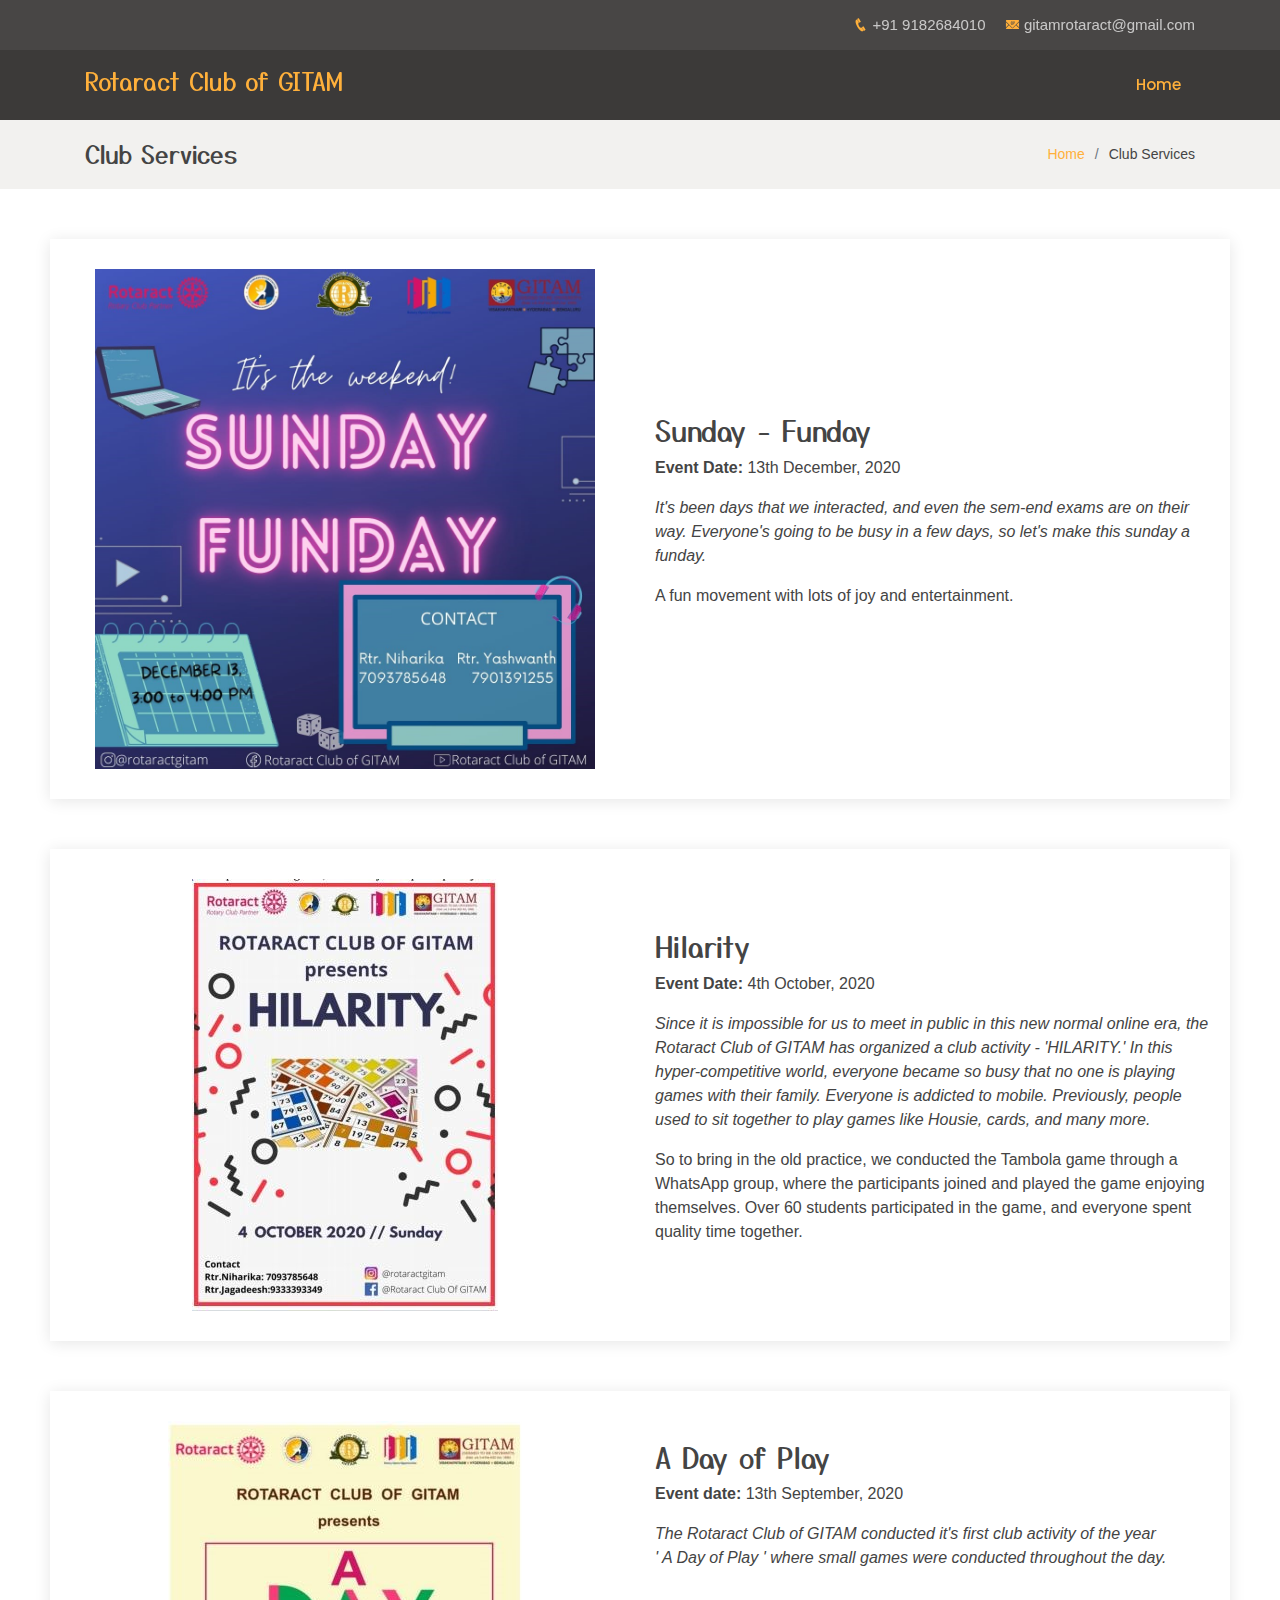
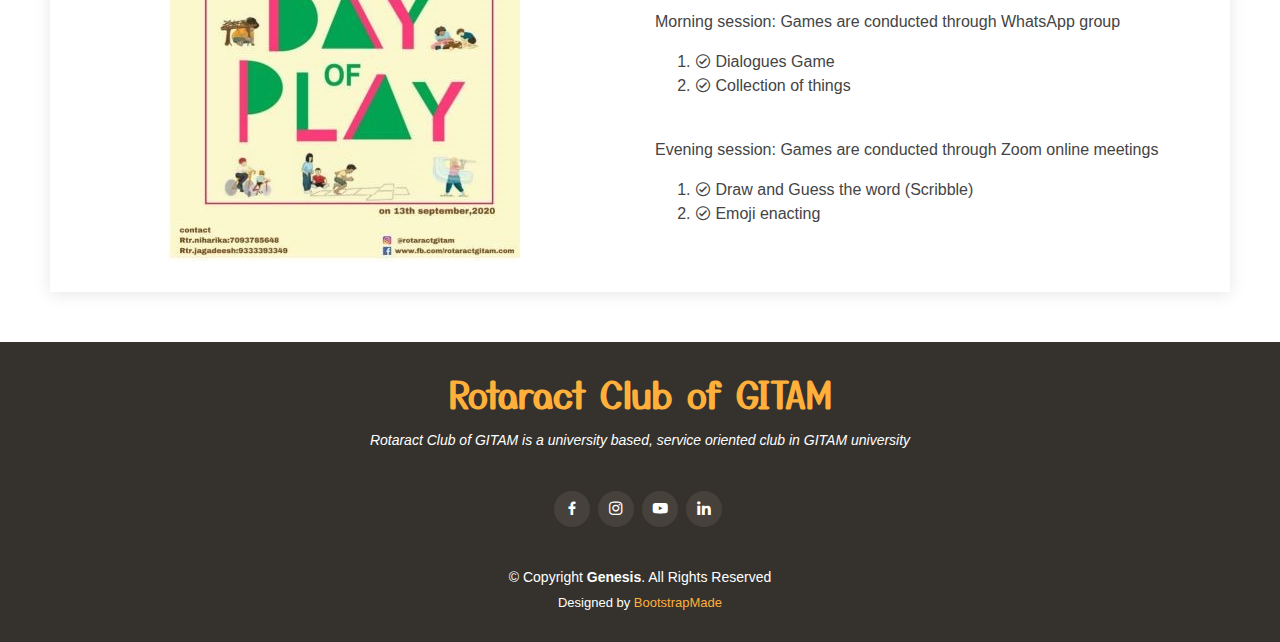
<file: clubservices.html>
<!DOCTYPE html>
<html lang="en">

<head>
  <meta charset="utf-8">
  <meta content="width=device-width, initial-scale=1.0" name="viewport">

  <title>Club Services - Rotaract Club of GITAM</title>
  <meta content="" name="descriptison">
  <meta content="" name="keywords">

  <!-- Favicons -->
  <link href="assets/img/pp.jpg" rel="icon">
  <!-- <link href="assets/img/favicon.png" rel="icon"> -->
  <link href="assets/img/apple-touch-icon.png" rel="apple-touch-icon">

  <!-- Google Fonts -->
  <link rel="preconnect" href="https://fonts.gstatic.com">
  <link href="https://fonts.googleapis.com/css2?family=Yusei+Magic&display=swap" rel="stylesheet">
  <link href="https://fonts.googleapis.com/css?family=Poppins:300,300i,400,400i,600,600i,700,700i|Satisfy|Comic+Neue:300,300i,400,400i,700,700i" rel="stylesheet">

  <!-- Vendor CSS Files -->
  <link href="assets/vendor/bootstrap/css/bootstrap.min.css" rel="stylesheet">
  <link href="assets/vendor/icofont/icofont.min.css" rel="stylesheet">
  <link href="assets/vendor/boxicons/css/boxicons.min.css" rel="stylesheet">
  <link href="assets/vendor/animate.css/animate.min.css" rel="stylesheet">
  <link href="assets/vendor/venobox/venobox.css" rel="stylesheet">
  <link href="assets/vendor/owl.carousel/assets/owl.carousel.min.css" rel="stylesheet">

  <!-- Template Main CSS File -->
  <link href="assets/css/style.css" rel="stylesheet">

  <!-- =======================================================
  * Template Name: Delicious - v2.1.0
  * Template URL: https://bootstrapmade.com/delicious-free-restaurant-bootstrap-theme/
  * Author: BootstrapMade.com
  * License: https://bootstrapmade.com/license/
  ======================================================== -->
</head>

<body>

  <!-- ======= Top Bar ======= -->
  <section id="topbar" class="d-none d-lg-flex align-items-center fixed-top ">
    <div class="container text-right">
      <i class="icofont-phone"></i> +91 9182684010
      <i class="icofont-email"></i> gitamrotaract@gmail.com
    </div>
  </section>

  <!-- ======= Header ======= -->
  <header id="header" class="fixed-top d-flex align-items-center ">
    <div class="container d-flex align-items-center">

      <div class="logo mr-auto">
        <h4 class="text-light d-none d-md-block"><a href="index.html"><span>Rotaract Club of GITAM</span></a></h4>
        <h4 class="text-light d-md-none"><a href="index.html"><span>RACG</span></a></h4>
        <!-- Uncomment below if you prefer to use an image logo -->
        <!-- <a href="index.html"><img src="assets/img/logo.png" alt="" class="img-fluid"></a>-->
      </div>

      <nav class="nav-menu d-none d-lg-block">
        <ul>
          <li class="active"><a href="index.html">Home</a></li>
          <!-- <li><a href="#about">About</a></li>
          <li><a href="#menu">Menu</a></li>
          <li><a href="#specials">Specials</a></li>
          <li><a href="#events">Events</a></li>
          <li><a href="#chefs">Chefs</a></li>
          <li><a href="#gallery">Gallery</a></li>
          <li><a href="#contact">Contact</a></li> -->

          <!-- <li class="book-a-table text-center"><a href="#book-a-table"></a></li> -->
        </ul>
      </nav><!-- .nav-menu -->

    </div>
  </header><!-- End Header -->

  <main id="main">

    <!-- ======= Breadcrumbs Section ======= -->
    <section class="breadcrumbs">
      <div class="container">

        <div class="d-flex justify-content-between align-items-center">
          <h2>Club Services</h2>
          <ol>
            <li><a href="index.html">Home</a></li>
            <li>Club Services</li>
          </ol>
        </div>

      </div>
    </section><!-- End Breadcrumbs Section -->

    <!-- <section class="inner-page">
      <div class="container">
        <p>
          Example inner page template
        </p>
      </div>
    </section> -->

    <div class="row event-item event">
      <div class="col-lg-6">
        <img src="assets/img/Club services/sunday_funday.jpg" class="img-fluid" alt="">
      </div>
      <div class="col-lg-6 pt-4 pt-lg-0 content event-description">
        <h3>Sunday - Funday</h3>
        <div class="event_date">
          <p><span><strong>Event Date: </strong>13th December, 2020</span></p>
        </div>
        <p class="font-italic">
          It's been days that we interacted, and even the sem-end exams are on their way. Everyone's going to be busy in a few days, so let's make this sunday a funday.
        </p>
        
        <!-- <ul>
          <li><i class="icofont-check-circled"></i> Ullamco laboris nisi ut aliquip ex ea commodo consequat.</li>
          <li><i class="icofont-check-circled"></i> Duis aute irure dolor in reprehenderit in voluptate velit.</li>
          <li><i class="icofont-check-circled"></i> Ullamco laboris nisi ut aliquip ex ea commodo consequat.</li>
        </ul> -->
        <p>
          A fun movement with lots of joy and entertainment.
        </p>
      </div>
    </div>

    <div class="row event-item event">
      <div class="col-lg-6">
        <img src="assets/img/Club services/hilarity.jpg" class="img-fluid" alt="">
      </div>
      <div class="col-lg-6 pt-4 pt-lg-0 content event-description">
        <h3>Hilarity</h3>
        <div class="event_date">
          <p><span><strong>Event Date:</strong> 4th October, 2020</span></p>
        </div>
        <p class="font-italic">
          Since it is impossible for us to meet in public in this new normal online era, the Rotaract Club of GITAM has organized a club activity - 'HILARITY.' In this hyper-competitive world, everyone became so busy that no one is playing games with their family. Everyone is addicted to mobile. Previously, people used to sit together to play games like Housie, cards, and many more. 
        </p>
        <!-- <ul>
          <li><i class="icofont-check-circled"></i> Ullamco laboris nisi ut aliquip ex ea commodo consequat.</li>
          <li><i class="icofont-check-circled"></i> Duis aute irure dolor in reprehenderit in voluptate velit.</li>
          <li><i class="icofont-check-circled"></i> Ullamco laboris nisi ut aliquip ex ea commodo consequat.</li>
        </ul> -->
        <p>
          So to bring in the old practice, we conducted the Tambola game through a WhatsApp group, where the participants joined and played the game enjoying themselves. 
Over 60 students participated in the game, and everyone spent quality time together. 
        </p>
      </div>
    </div>

    <div class="row event-item event">
      <div class="col-lg-6 poster">
        <img src="assets/img/Club services/A_day_of_play.jpg" class="img-fluid" alt="">
      </div>
      <div class="col-lg-6 pt-4 pt-lg-0 content event-description">
        <h3>A Day of Play</h3>
        <div class="event_date">
          <p><span><strong>Event date:</strong> 13th September, 2020</span></p>
        </div>
        <p class="font-italic">
          The Rotaract Club of GITAM conducted it's first club activity of the year<br> ' A Day of Play ' where small games were conducted throughout the day.
        </p><br>
        <p>Morning session: Games are conducted through WhatsApp group</p>
        <ol>
          <li><i class="icofont-check-circled"></i> Dialogues Game</li>
          <li><i class="icofont-check-circled"></i> Collection of things</li>
          <!-- <li><i class="icofont-check-circled"></i> Ullamco laboris nisi ut aliquip ex ea commodo consequat.</li> -->
        </ol>
        <br>
        <p>Evening session: Games are conducted through Zoom online meetings</p>
        <ol>
          <li><i class="icofont-check-circled"></i> Draw and Guess the word (Scribble)</li>
          <li><i class="icofont-check-circled"></i> Emoji enacting </li>
          <!-- <li><i class="icofont-check-circled"></i> Ullamco laboris nisi ut aliquip ex ea commodo consequat.</li> -->
        </ol>
        <!-- <p>
          Ullamco laboris nisi ut aliquip ex ea commodo consequat. Duis aute irure dolor in reprehenderit in voluptate
          velit esse cillum dolore eu fugiat nulla pariatur
        </p> -->
      </div>
    </div>
  </main>

  <!-- ======= Footer ======= -->
  <footer id="footer">
    <div class="container">
      <h3>Rotaract Club of GITAM</h3>
      <p>Rotaract Club of GITAM is a university based, service oriented club in GITAM university</p>
      <div class="social-links">
        <!-- <a href="#" class="twitter"><i class="bx bxl-twitter"></i></a> -->
        <a href="https://www.facebook.com/rotaractgitam" class="facebook" target="blank"><i class="bx bxl-facebook"></i></a>
        <a href="https://www.instagram.com/rotaractclubofgitam/" class="instagram" target="blank"><i class="bx bxl-instagram"></i></a>
        <a href="https://www.youtube.com/user/rcgu2010" class="youtube" target="blank"><i class="bx bxl-youtube"></i></a>
        <a href="https://www.linkedin.com/company/rotaract-club-of-gitam" class="linkedin" target="blank"><i class="bx bxl-linkedin"></i></a>
      </div>
      <div class="copyright">
        &copy; Copyright <strong><span>Genesis</span></strong>. All Rights Reserved
      </div>
      <div class="credits">
        <!-- All the links in the footer should remain intact. -->
        <!-- You can delete the links only if you purchased the pro version. -->
        <!-- Licensing information: https://bootstrapmade.com/license/ -->
        <!-- Purchase the pro version with working PHP/AJAX contact form: https://bootstrapmade.com/delicious-free-restaurant-bootstrap-theme/ -->
        Designed by <a href="https://bootstrapmade.com/">BootstrapMade</a>
      </div>
    </div>
  </footer><!-- End Footer -->

  <a href="#" class="back-to-top"><i class="icofont-simple-up"></i></a>

  <!-- Vendor JS Files -->
  <script src="assets/vendor/jquery/jquery.min.js"></script>
  <script src="assets/vendor/bootstrap/js/bootstrap.bundle.min.js"></script>
  <script src="assets/vendor/jquery.easing/jquery.easing.min.js"></script>
  <script src="assets/vendor/php-email-form/validate.js"></script>
  <script src="assets/vendor/jquery-sticky/jquery.sticky.js"></script>
  <script src="assets/vendor/isotope-layout/isotope.pkgd.min.js"></script>
  <script src="assets/vendor/venobox/venobox.min.js"></script>
  <script src="assets/vendor/owl.carousel/owl.carousel.min.js"></script>

  <!-- Template Main JS File -->
  <script src="assets/js/main.js"></script>

</body>

</html>
</file>
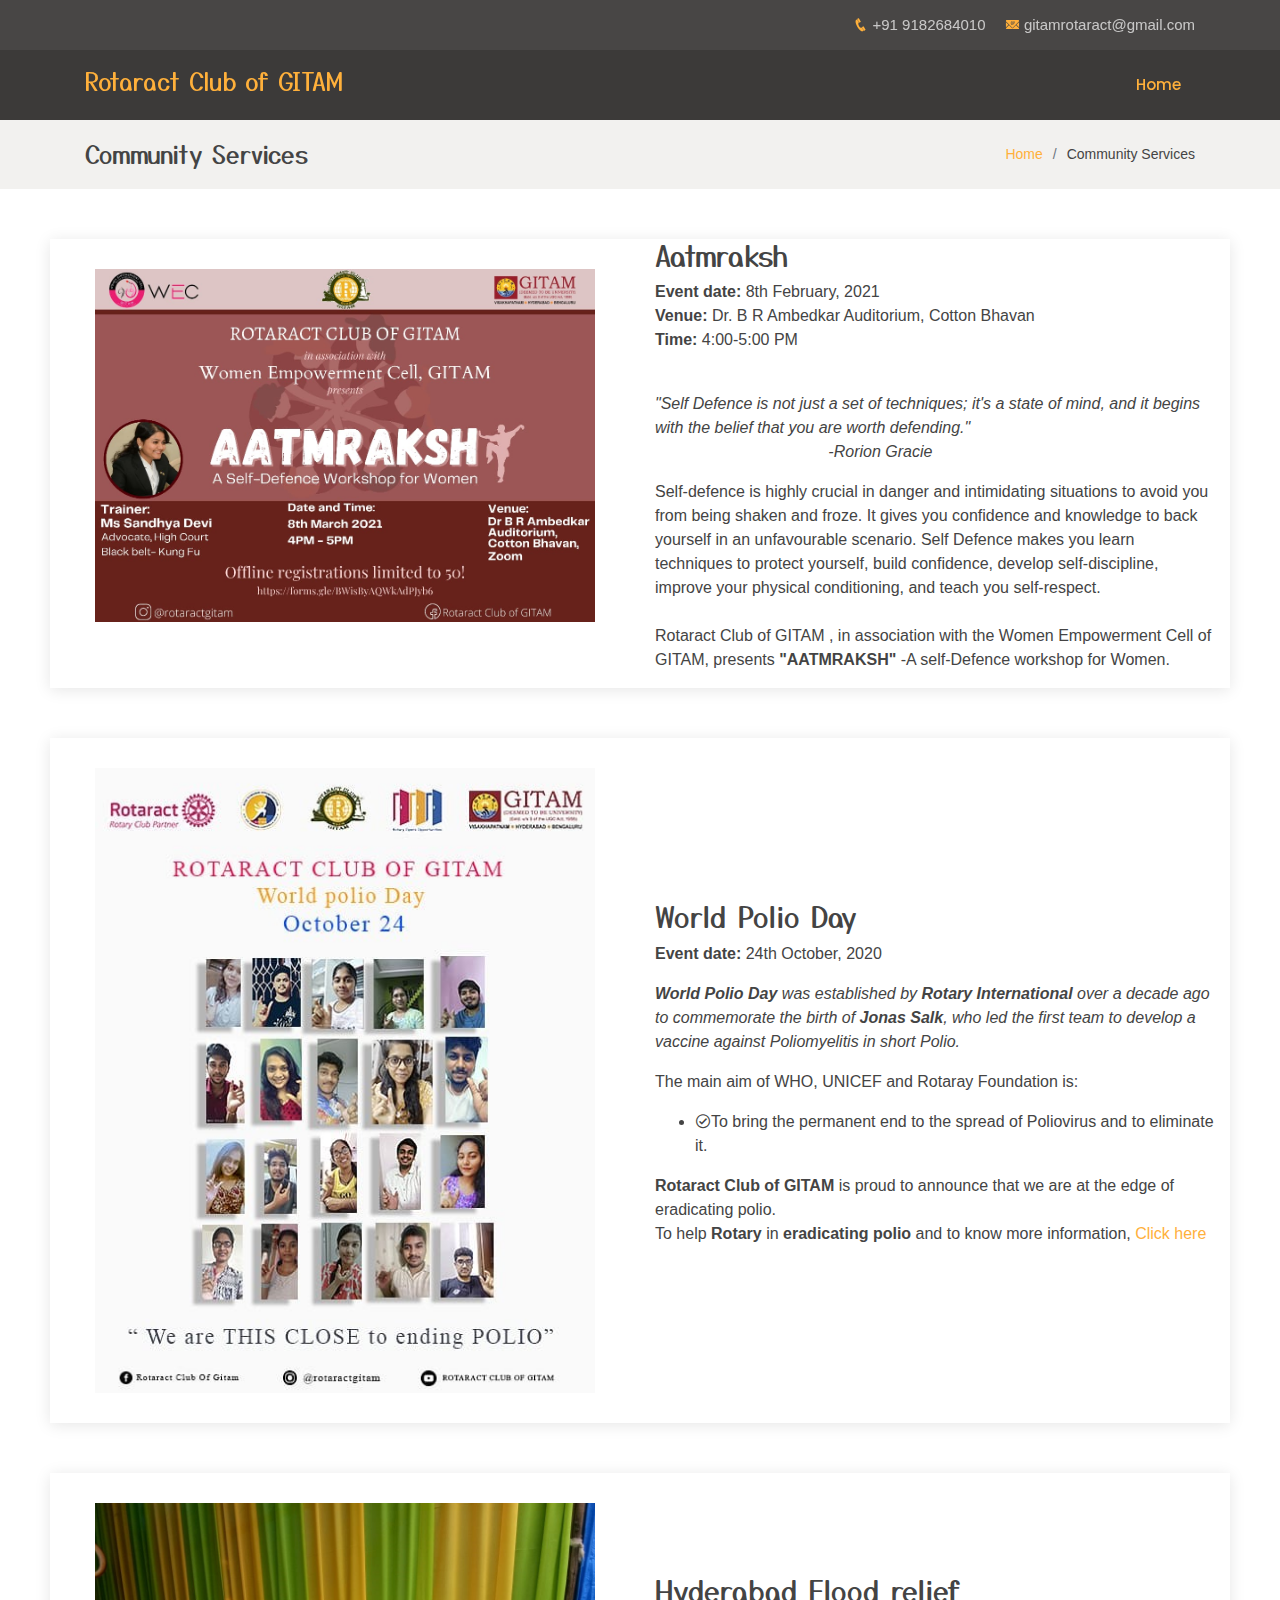
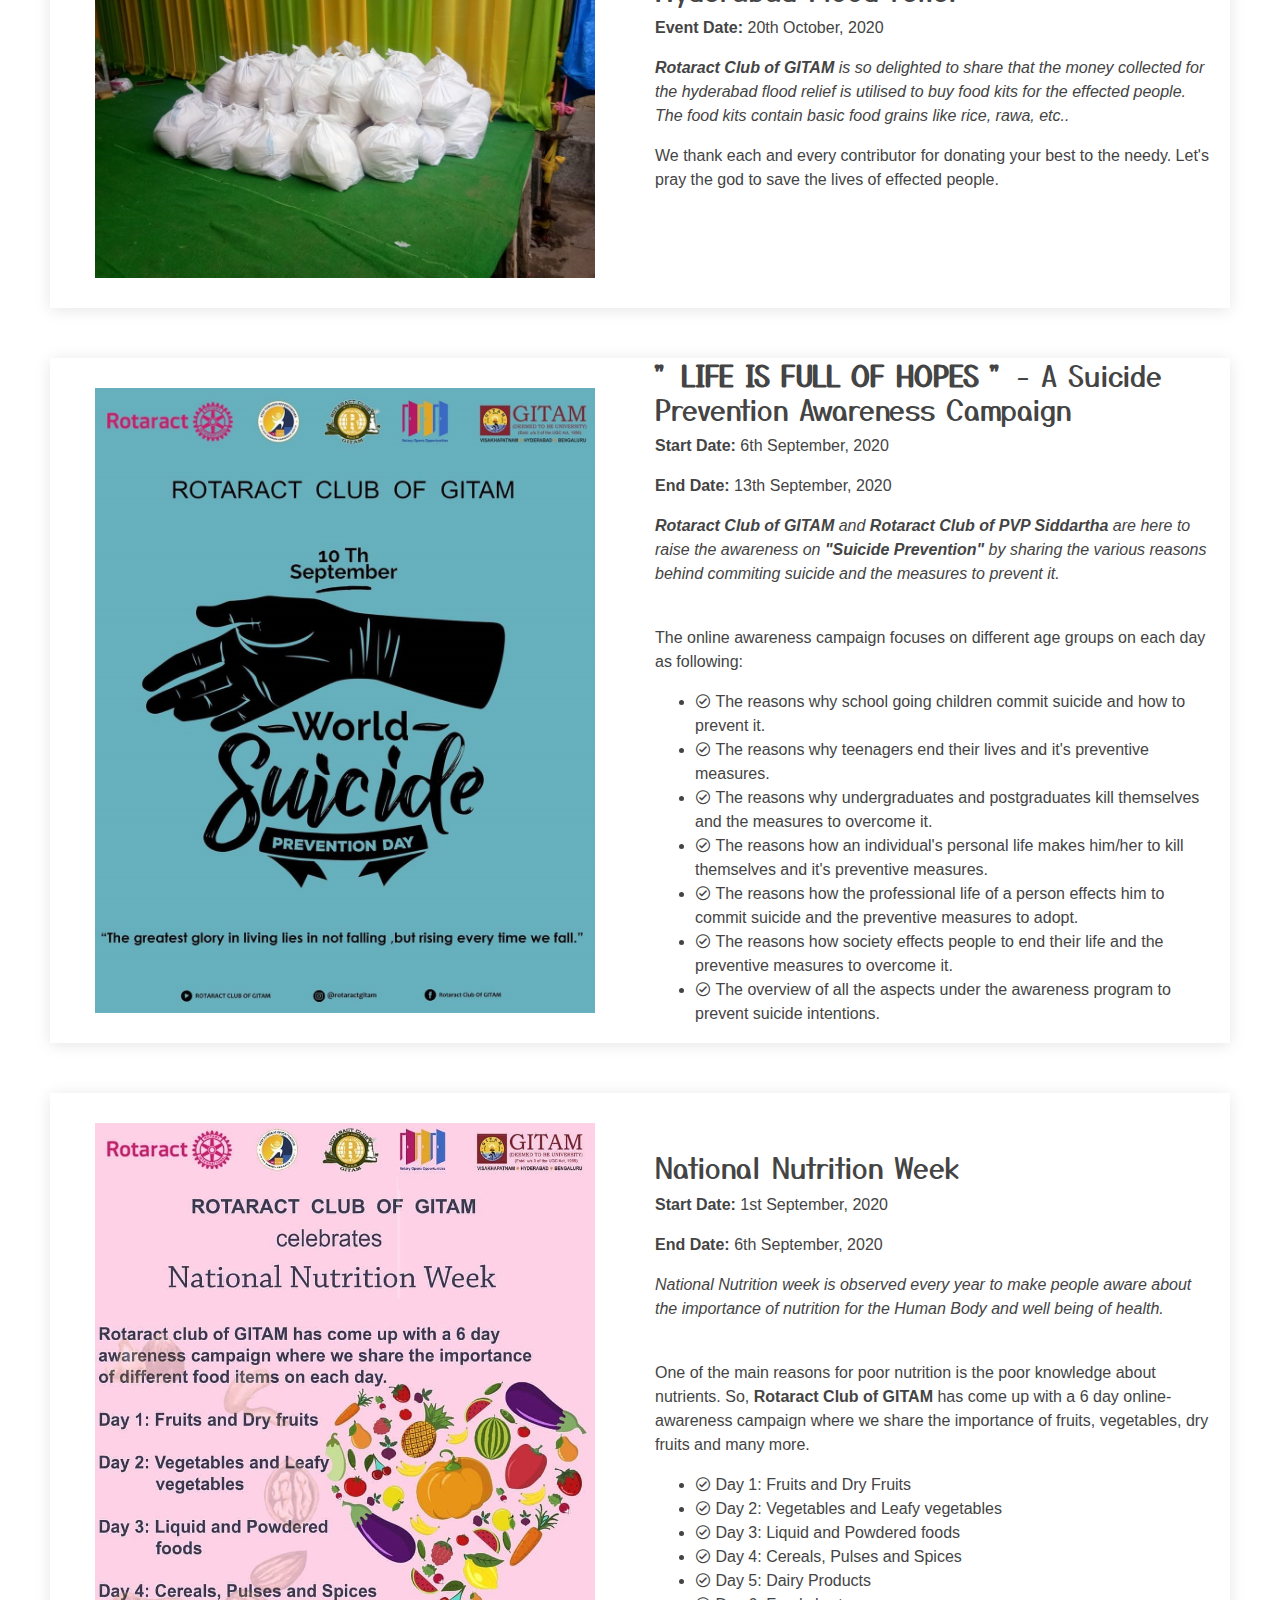
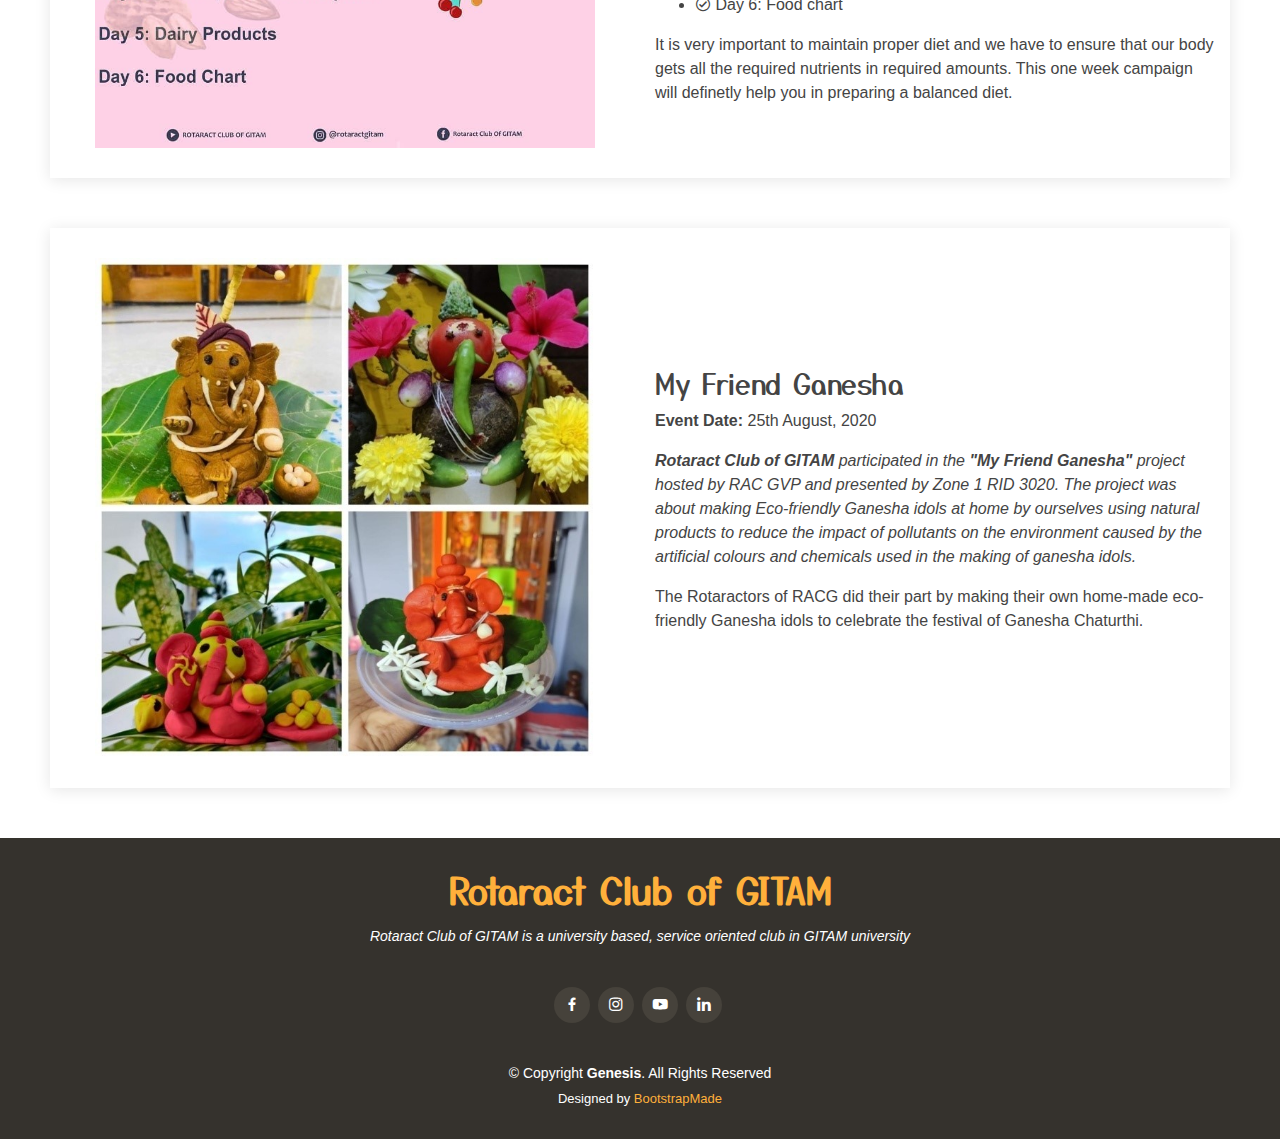
<file: community.html>
<!DOCTYPE html>
<html lang="en">

<head>
  <meta charset="utf-8">
  <meta content="width=device-width, initial-scale=1.0" name="viewport">

  <title>Community Services - Rotaract Club of GITAM</title>
  <meta content="" name="descriptison">
  <meta content="" name="keywords">

  <!-- Favicons -->
  <link href="assets/img/pp.jpg" rel="icon">
  <!-- <link href="assets/img/favicon.png" rel="icon"> -->
  <link href="assets/img/apple-touch-icon.png" rel="apple-touch-icon">

  <!-- Google Fonts -->
  <link rel="preconnect" href="https://fonts.gstatic.com">
  <link href="https://fonts.googleapis.com/css2?family=Yusei+Magic&display=swap" rel="stylesheet">
  <link href="https://fonts.googleapis.com/css?family=Poppins:300,300i,400,400i,600,600i,700,700i|Satisfy|Comic+Neue:300,300i,400,400i,700,700i" rel="stylesheet">

  <!-- Vendor CSS Files -->
  <link href="assets/vendor/bootstrap/css/bootstrap.min.css" rel="stylesheet">
  <link href="assets/vendor/icofont/icofont.min.css" rel="stylesheet">
  <link href="assets/vendor/boxicons/css/boxicons.min.css" rel="stylesheet">
  <link href="assets/vendor/animate.css/animate.min.css" rel="stylesheet">
  <link href="assets/vendor/venobox/venobox.css" rel="stylesheet">
  <link href="assets/vendor/owl.carousel/assets/owl.carousel.min.css" rel="stylesheet">

  <!-- Template Main CSS File -->
  <link href="assets/css/style.css" rel="stylesheet">

  <!-- =======================================================
  * Template Name: Delicious - v2.1.0
  * Template URL: https://bootstrapmade.com/delicious-free-restaurant-bootstrap-theme/
  * Author: BootstrapMade.com
  * License: https://bootstrapmade.com/license/
  ======================================================== -->
</head>

<body>

  <!-- ======= Top Bar ======= -->
  <section id="topbar" class="d-none d-lg-flex align-items-center fixed-top ">
    <div class="container text-right">
      <i class="icofont-phone"></i> +91 9182684010
      <i class="icofont-email"></i> gitamrotaract@gmail.com
    </div>
  </section>

  <!-- ======= Header ======= -->
  <header id="header" class="fixed-top d-flex align-items-center ">
    <div class="container d-flex align-items-center">

      <div class="logo mr-auto">
        <h4 class="text-light d-none d-md-block"><a href="index.html"><span>Rotaract Club of GITAM</span></a></h4>
        <h4 class="text-light d-md-none"><a href="index.html"><span>RACG</span></a></h4>
        <!-- Uncomment below if you prefer to use an image logo -->
        <!-- <a href="index.html"><img src="assets/img/logo.png" alt="" class="img-fluid"></a>-->
      </div>

      <nav class="nav-menu d-none d-lg-block">
        <ul>
          <li class="active"><a href="index.html">Home</a></li>
          <!-- <li><a href="#about">About</a></li>
          <li><a href="#menu">Menu</a></li>
          <li><a href="#specials">Specials</a></li>
          <li><a href="#events">Events</a></li>
          <li><a href="#chefs">Chefs</a></li>
          <li><a href="#gallery">Gallery</a></li>
          <li><a href="#contact">Contact</a></li> -->

          <!-- <li class="book-a-table text-center"><a href="#book-a-table">Book a table</a></li> -->
        </ul>
      </nav><!-- .nav-menu -->

    </div>
  </header><!-- End Header -->

  <main id="main">

    <!-- ======= Breadcrumbs Section ======= -->
    <section class="breadcrumbs">
      <div class="container">

        <div class="d-flex justify-content-between align-items-center">
          <h2>Community Services</h2>
          <ol>
            <li><a href="index.html">Home</a></li>
            <li>Community Services</li>
          </ol>
        </div>

      </div>
    </section><!-- End Breadcrumbs Section -->

    <!-- <section class="inner-page">
      <div class="container">
        <p>
          Example inner page template
        </p>
      </div>
    </section> -->
    <div class="row event-item event">
      <div class="col-lg-6">
        <img src="assets/img/community/aatmraksh.jpeg" class="img-fluid" alt="">
      </div>
      <div class="col-lg-6 pt-4 pt-lg-0 content event-description">
        <h3>Aatmraksh</h3>
        <div class="price">
          <p><strong>Event date:</strong><span> 8th February, 2021</span><br>
          <strong>Venue:</strong> Dr. B R Ambedkar Auditorium, Cotton Bhavan<br>
          <strong>Time: </strong>4:00-5:00 PM<br>
          </p>
        </div>
        <br>
        <p class="font-italic">
          "Self Defence is not just a set of techniques; it's a state of mind, and it begins with the belief that you are worth defending." 
<br>&nbsp;&nbsp;&nbsp;&nbsp;&nbsp;&nbsp;&nbsp;&nbsp;&nbsp;&nbsp;&nbsp;&nbsp;&nbsp;&nbsp;&nbsp;&nbsp;&nbsp;&nbsp;&nbsp;&nbsp;&nbsp;&nbsp;&nbsp;&nbsp;&nbsp;&nbsp;&nbsp;&nbsp;&nbsp;&nbsp;&nbsp;&nbsp;&nbsp;&nbsp;&nbsp;&nbsp;&nbsp;&nbsp;&nbsp;-Rorion Gracie
        <!-- <ul>
          <li><i class="icofont-check-circled"></i> Joint Installation of three clubs</li>
          <li><i class="icofont-check-circled"></i> Interactive sessions with leaders of RID 3020</li>
          <li><i class="icofont-check-circled"></i> Games and Fun activities.</li>
        </ul> -->
        <p>
          Self-defence is highly crucial in danger and intimidating situations to avoid you from being shaken and froze. It gives you confidence and knowledge to back yourself in an unfavourable scenario. 
Self Defence makes you learn techniques to protect yourself, build confidence, develop self-discipline, improve your physical conditioning, and teach you self-respect.
<br><br>
Rotaract Club of GITAM , in association with the Women Empowerment Cell of GITAM, presents 
   <strong>"AATMRAKSH"</strong>
-A self-Defence workshop for Women. 
        </p>
      </div>
    </div>

    <div class="row event-item event">
      <div class="col-lg-6">
        <img src="assets/img/community/polio.jpg" class="img-fluid" alt="">
      </div>
      <div class="col-lg-6 pt-4 pt-lg-0 content event-description">
        <h3>World Polio Day</h3>
        <div class="event_date">
          <p><span><strong>Event date:</strong> 24th October, 2020</span></p>
        </div>
        <p class="font-italic">
          <strong>World Polio Day</strong> was established by <strong>Rotary International</strong> over a decade ago to commemorate the birth of <strong>Jonas Salk</strong>, who led the first team to develop a vaccine against Poliomyelitis in short Polio.
        </p>
        <p>The main aim of WHO, UNICEF and Rotaray Foundation is:</p>
        <ul>
          <li><i class="icofont-check-circled"></i>To bring the permanent end to the spread of Poliovirus and to eliminate it.</li>
          <!-- <li><i class="icofont-check-circled"></i> Duis aute irure dolor in reprehenderit in voluptate velit.</li>
          <li><i class="icofont-check-circled"></i> Ullamco laboris nisi ut aliquip ex ea commodo consequat.</li> -->
        </ul>
        <p>
          <strong>Rotaract Club of GITAM</strong> is proud to announce that we are at the edge of eradicating polio.
          <br>
          To help <strong>Rotary</strong> in <strong>eradicating polio</strong> and to know more information,
          <a href="https://www.rotary.org/en/our-causes/ending-polio" target="blank">Click here</a>
        </p>
      </div>
    </div>

    <div class="row event-item event">
      <div class="col-lg-6">
        <img src="assets/img/community/hyderabadflood.jpg" class="img-fluid" alt="">
      </div>
      <div class="col-lg-6 pt-4 pt-lg-0 content event-description">
        <h3>Hyderabad Flood relief</h3>
        <div class="event_date">
          <p><span><strong>Event Date:</strong> 20th October, 2020 </span></p>
        </div>
        <p class="font-italic">
          <strong>Rotaract Club of GITAM</strong> is so delighted to share that the money collected for the hyderabad flood relief is utilised to buy food kits for the effected people. The food kits contain basic food grains like rice, rawa, etc..
        </p>
        <!-- <ul>
          <li><i class="icofont-check-circled"></i> Ullamco laboris nisi ut aliquip ex ea commodo consequat.</li>
          <li><i class="icofont-check-circled"></i> Duis aute irure dolor in reprehenderit in voluptate velit.</li>
          <li><i class="icofont-check-circled"></i> Ullamco laboris nisi ut aliquip ex ea commodo consequat.</li>
        </ul> -->
        <p>
          We thank each and every contributor for donating your best to the needy. Let's pray the god to save the lives of effected people.
        </p>
      </div>
    </div>

    <div class="row event-item event">
      <div class="col-lg-6">
        <img src="assets/img/community/suicide.jpg" class="img-fluid" alt="">
      </div>
      <div class="col-lg-6 pt-4 pt-lg-0 content event-description">
        <h3><strong>" LIFE IS FULL OF HOPES "</strong> - A Suicide Prevention Awareness Campaign</h3>
        <div class="event_date">
          <p><span><strong>Start Date:</strong> 6th September, 2020</span></p>
          <p><span><strong>End Date:</strong> 13th September, 2020</span></p>
        </div>
        <p class="font-italic">
          <strong>Rotaract Club of GITAM</strong> and <strong>Rotaract Club of PVP Siddartha</strong> are here to raise the awareness on <strong>"Suicide Prevention"</strong> by sharing the various reasons behind commiting suicide and the measures to prevent it.
        </p>
        <br>
        <p>The online awareness campaign focuses on different age groups on each day as following: </p>
        <ul>
          <li><i class="icofont-check-circled"></i> The reasons why school going children commit suicide and how to prevent it.</li>
          <li><i class="icofont-check-circled"></i> The reasons why teenagers end their lives and it's preventive measures.</li>
          <li><i class="icofont-check-circled"></i> The reasons why undergraduates and postgraduates kill themselves and the measures to overcome it.</li>
          <li><i class="icofont-check-circled"></i> The reasons how an individual's  personal life makes him/her to kill themselves and it's preventive measures.</li>
          <li><i class="icofont-check-circled"></i> The reasons how the professional life of a person effects him to commit suicide and the preventive measures to adopt.</li>
          <li><i class="icofont-check-circled"></i> The reasons how society effects people to end their life and the preventive measures to overcome it. </li>
          <li><i class="icofont-check-circled"></i> The overview of all the aspects under the awareness program to prevent suicide intentions.</li>
        </ul>
        <p>
          
        </p>
      </div>
    </div>

    <div class="row event-item event">
      <div class="col-lg-6">
        <img src="assets/img/community/nutrition.jpg" class="img-fluid" alt="">
      </div>
      <div class="col-lg-6 pt-4 pt-lg-0 content event-description">
        <h3>National Nutrition Week</h3>
        <div class="event_date">
          <p><span><strong>Start Date: </strong>1st September, 2020</span></p>
          <p><span><strong>End Date: </strong>6th September, 2020</span></p>
        </div>
        <p class="font-italic">
          National Nutrition week is observed every year to make people aware about the importance of nutrition for the Human Body and well being of health.
        </p>
        <br>
        <p>One of the main reasons for poor nutrition is the poor knowledge about nutrients. So, <strong>Rotaract Club of GITAM</strong> has come up with a 6 day online-awareness campaign where we share the importance of fruits, vegetables, dry fruits and many more.</p>
        <ul>
          <li><i class="icofont-check-circled"></i> Day 1: Fruits and Dry Fruits</li>
          <li><i class="icofont-check-circled"></i> Day 2: Vegetables and Leafy vegetables</li>
          <li><i class="icofont-check-circled"></i> Day 3: Liquid and Powdered foods</li>
          <li><i class="icofont-check-circled"></i> Day 4: Cereals, Pulses and Spices</li>
          <li><i class="icofont-check-circled"></i> Day 5: Dairy Products</li>
          <li><i class="icofont-check-circled"></i> Day 6: Food chart</li>
        </ul>
        <p>
          It is very important to maintain proper diet and we have to ensure that our body gets all the required nutrients in required amounts. This one week campaign  will definetly help you in preparing a balanced diet.
        </p>
      </div>
    </div>

    <div class="row event-item event">
      <div class="col-lg-6">
        <img src="assets/img/community/ganesha.jpg" class="img-fluid" alt="">
      </div>
      <div class="col-lg-6 pt-4 pt-lg-0 content event-description">
        <h3>My Friend Ganesha</h3>
        <div class="event_date">
          <p><span><strong>Event Date:</strong> 25th August, 2020</span></p>
        </div>
        <p class="font-italic">
          <strong>Rotaract Club of GITAM</strong> participated in the <strong>"My Friend Ganesha"</strong> project hosted by RAC GVP and presented by Zone 1 RID 3020. The project was about making Eco-friendly Ganesha idols at home by ourselves using natural products to reduce the impact of pollutants on the environment caused by the artificial colours and chemicals used in the making of ganesha idols. 
        </p>
        <!-- <ul>
          <li><i class="icofont-check-circled"></i> Ullamco laboris nisi ut aliquip ex ea commodo consequat.</li>
          <li><i class="icofont-check-circled"></i> Duis aute irure dolor in reprehenderit in voluptate velit.</li>
          <li><i class="icofont-check-circled"></i> Ullamco laboris nisi ut aliquip ex ea commodo consequat.</li>
        </ul> -->
        <p>
          The Rotaractors of RACG did their part by making their own home-made eco-friendly Ganesha idols to celebrate the festival of Ganesha Chaturthi.
        </p>
      </div>
    </div>

  </main><!-- End #main -->

  <!-- ======= Footer ======= -->
  <footer id="footer">
    <div class="container">
      <h3>Rotaract Club of GITAM</h3>
      <p>Rotaract Club of GITAM is a university based, service oriented club in GITAM university</p>
      <div class="social-links">
        <!-- <a href="#" class="twitter"><i class="bx bxl-twitter"></i></a> -->
        <a href="https://www.facebook.com/rotaractgitam" class="facebook" target="blank"><i class="bx bxl-facebook"></i></a>
        <a href="https://www.instagram.com/rotaractclubofgitam/" class="instagram" target="blank"><i class="bx bxl-instagram"></i></a>
        <a href="https://www.youtube.com/user/rcgu2010" class="youtube" target="blank"><i class="bx bxl-youtube"></i></a>
        <a href="https://www.linkedin.com/company/rotaract-club-of-gitam" class="linkedin" target="blank"><i class="bx bxl-linkedin"></i></a>
      </div>
      <div class="copyright">
        &copy; Copyright <strong><span>Genesis</span></strong>. All Rights Reserved
      </div>
      <div class="credits">
        <!-- All the links in the footer should remain intact. -->
        <!-- You can delete the links only if you purchased the pro version. -->
        <!-- Licensing information: https://bootstrapmade.com/license/ -->
        <!-- Purchase the pro version with working PHP/AJAX contact form: https://bootstrapmade.com/delicious-free-restaurant-bootstrap-theme/ -->
        Designed by <a href="https://bootstrapmade.com/">BootstrapMade</a>
      </div>
    </div>
  </footer><!-- End Footer -->

  <a href="#" class="back-to-top"><i class="icofont-simple-up"></i></a>

  <!-- Vendor JS Files -->
  <script src="assets/vendor/jquery/jquery.min.js"></script>
  <script src="assets/vendor/bootstrap/js/bootstrap.bundle.min.js"></script>
  <script src="assets/vendor/jquery.easing/jquery.easing.min.js"></script>
  <script src="assets/vendor/php-email-form/validate.js"></script>
  <script src="assets/vendor/jquery-sticky/jquery.sticky.js"></script>
  <script src="assets/vendor/isotope-layout/isotope.pkgd.min.js"></script>
  <script src="assets/vendor/venobox/venobox.min.js"></script>
  <script src="assets/vendor/owl.carousel/owl.carousel.min.js"></script>

  <!-- Template Main JS File -->
  <script src="assets/js/main.js"></script>

</body>

</html>
</file>
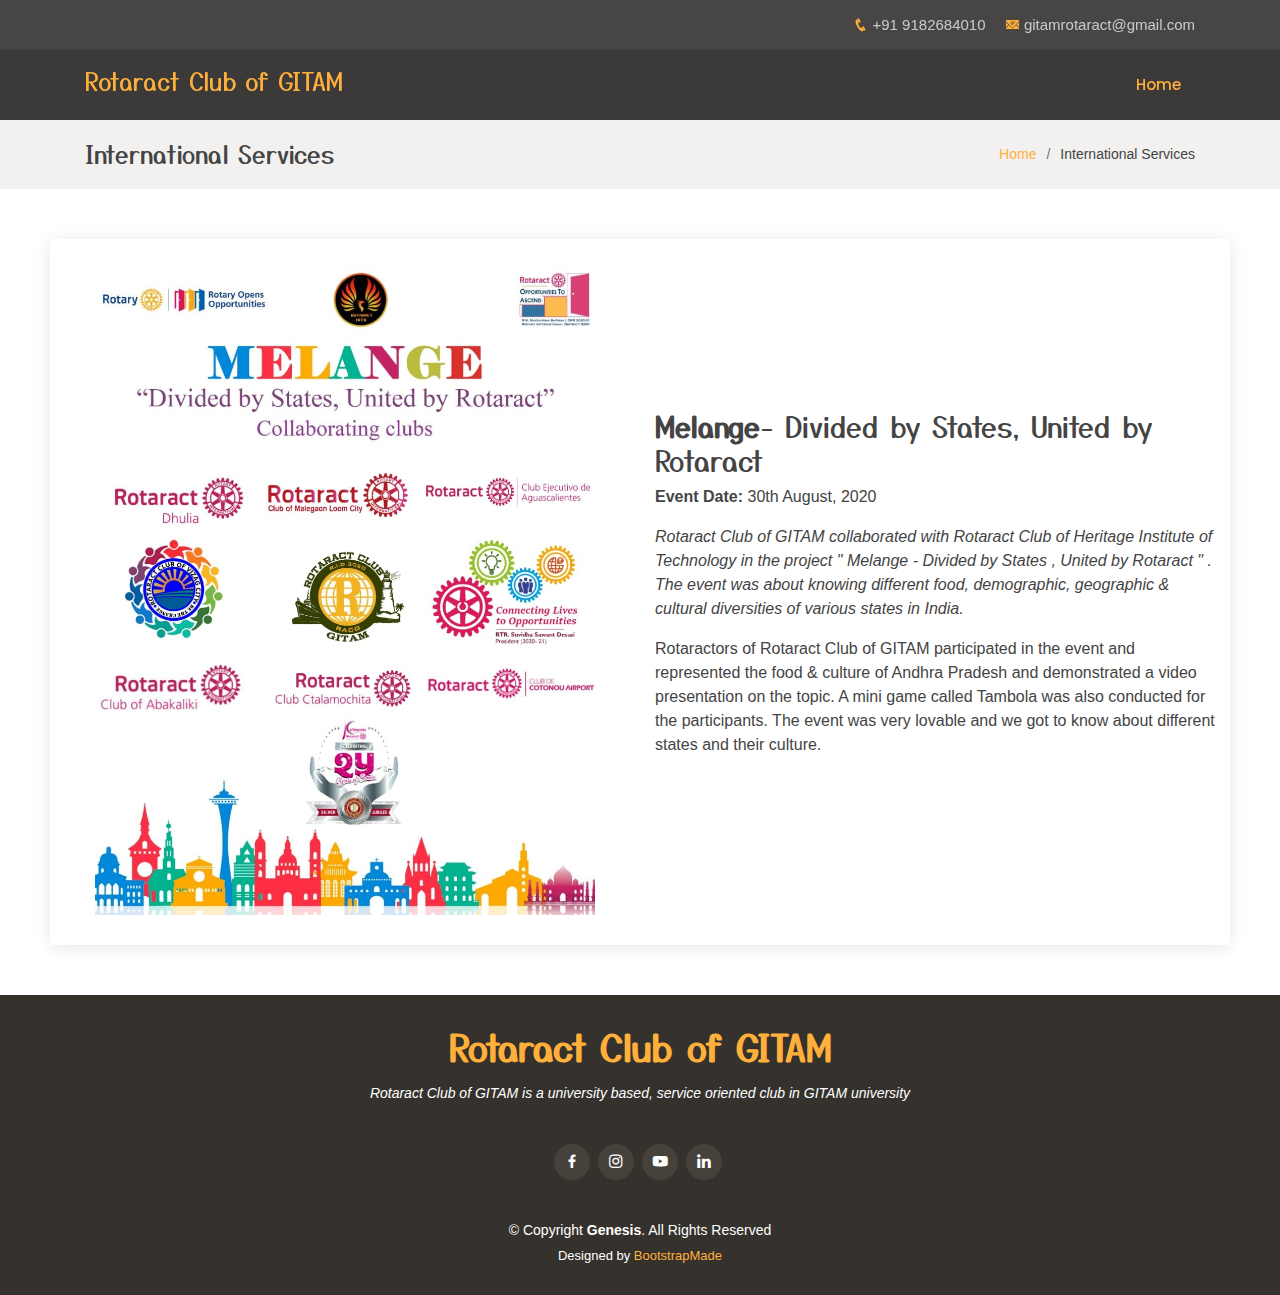
<file: international.html>
<!DOCTYPE html>
<html lang="en">

<head>
  <meta charset="utf-8">
  <meta content="width=device-width, initial-scale=1.0" name="viewport">

  <title>International Services - Rotaract Club of GITAM</title>
  <meta content="" name="descriptison">
  <meta content="" name="keywords">

  <!-- Favicons -->
  <link href="assets/img/pp.jpg" rel="icon">
  <!-- <link href="assets/img/favicon.png" rel="icon"> -->
  <link href="assets/img/apple-touch-icon.png" rel="apple-touch-icon">

  <!-- Google Fonts -->
  <link href="https://fonts.googleapis.com/css?family=Poppins:300,300i,400,400i,600,600i,700,700i|Satisfy|Comic+Neue:300,300i,400,400i,700,700i" rel="stylesheet">
  <link rel="preconnect" href="https://fonts.gstatic.com">
  <link href="https://fonts.googleapis.com/css2?family=Yusei+Magic&display=swap" rel="stylesheet">

  <!-- Vendor CSS Files -->
  <link href="assets/vendor/bootstrap/css/bootstrap.min.css" rel="stylesheet">
  <link href="assets/vendor/icofont/icofont.min.css" rel="stylesheet">
  <link href="assets/vendor/boxicons/css/boxicons.min.css" rel="stylesheet">
  <link href="assets/vendor/animate.css/animate.min.css" rel="stylesheet">
  <link href="assets/vendor/venobox/venobox.css" rel="stylesheet">
  <link href="assets/vendor/owl.carousel/assets/owl.carousel.min.css" rel="stylesheet">

  <!-- Template Main CSS File -->
  <link href="assets/css/style.css" rel="stylesheet">

  <!-- =======================================================
  * Template Name: Delicious - v2.1.0
  * Template URL: https://bootstrapmade.com/delicious-free-restaurant-bootstrap-theme/
  * Author: BootstrapMade.com
  * License: https://bootstrapmade.com/license/
  ======================================================== -->
</head>

<body>

  <!-- ======= Top Bar ======= -->
  <section id="topbar" class="d-none d-lg-flex align-items-center fixed-top ">
    <div class="container text-right">
      <i class="icofont-phone"></i> +91 9182684010
      <i class="icofont-email"></i> gitamrotaract@gmail.com
    </div>
  </section>

  <!-- ======= Header ======= -->
  <header id="header" class="fixed-top d-flex align-items-center ">
    <div class="container d-flex align-items-center">

      <div class="logo mr-auto">
        <h4 class="text-light d-none d-md-block"><a href="index.html"><span>Rotaract Club of GITAM</span></a></h4>
        <h4 class="text-light d-md-none"><a href="index.html"><span>RACG</span></a></h4>
        <!-- Uncomment below if you prefer to use an image logo -->
        <!-- <a href="index.html"><img src="assets/img/logo.png" alt="" class="img-fluid"></a>-->
      </div>

      <nav class="nav-menu d-none d-lg-block">
        <ul>
          <li class="active"><a href="index.html">Home</a></li>
          <!-- <li><a href="#about">About</a></li>
          <li><a href="#menu">Menu</a></li>
          <li><a href="#specials">Specials</a></li>
          <li><a href="#events">Events</a></li>
          <li><a href="#chefs">Chefs</a></li>
          <li><a href="#gallery">Gallery</a></li>
          <li><a href="#contact">Contact</a></li> -->

          <!-- <li class="book-a-table text-center"><a href="#book-a-table">Book a table</a></li> -->
        </ul>
      </nav><!-- .nav-menu -->

    </div>
  </header><!-- End Header -->

  <main id="main">

    <!-- ======= Breadcrumbs Section ======= -->
    <section class="breadcrumbs">
      <div class="container">

        <div class="d-flex justify-content-between align-items-center">
          <h2>International Services</h2>
          <ol>
            <li><a href="index.html">Home</a></li>
            <li>International Services</li>
          </ol>
        </div>

      </div>
    </section><!-- End Breadcrumbs Section -->

    <!-- <section class="inner-page">
      <div class="container">
        <p>
          Example inner page template
        </p>
      </div>
    </section> -->

    <div class="row event-item event">
      <div class="col-lg-6">
        <img src="assets/img/international/milange.jpg" class="img-fluid" alt="">
      </div>
      <div class="col-lg-6 pt-4 pt-lg-0 content event-description">
        <h3><strong>Melange</strong>- Divided by States, United by Rotaract</h3>
        <div class="event_date">
          <p><span><strong>Event Date:</strong> 30th August, 2020</span></p>
        </div>
        <p class="font-italic">
          Rotaract Club of GITAM collaborated with Rotaract Club of Heritage Institute of Technology in the project " Melange - Divided by States , United by Rotaract " . The event was about knowing different food, demographic, geographic & cultural diversities of various states in India.
        </p>
        <!-- <ul>
          <li><i class="icofont-check-circled"></i> Ullamco laboris nisi ut aliquip ex ea commodo consequat.</li>
          <li><i class="icofont-check-circled"></i> Duis aute irure dolor in reprehenderit in voluptate velit.</li>
          <li><i class="icofont-check-circled"></i> Ullamco laboris nisi ut aliquip ex ea commodo consequat.</li>
        </ul> -->
        <p>
          Rotaractors of Rotaract Club of GITAM participated in the event and represented the food & culture of Andhra Pradesh and demonstrated a video presentation on the topic.
A mini game called Tambola was also conducted for the participants. 
The event was very lovable and we got to know about different states and their culture. 
        </p>
      </div>
    </div>

  </main><!-- End #main -->

  <!-- ======= Footer ======= -->
  <footer id="footer">
    <div class="container">
      <h3>Rotaract Club of GITAM</h3>
      <p>Rotaract Club of GITAM is a university based, service oriented club in GITAM university</p>
      <div class="social-links">
        <!-- <a href="#" class="twitter"><i class="bx bxl-twitter"></i></a> -->
        <a href="https://www.facebook.com/rotaractgitam" class="facebook" target="blank"><i class="bx bxl-facebook"></i></a>
        <a href="https://www.instagram.com/rotaractclubofgitam/" class="instagram" target="blank"><i class="bx bxl-instagram"></i></a>
        <a href="https://www.youtube.com/user/rcgu2010" class="youtube" target="blank"><i class="bx bxl-youtube"></i></a>
        <a href="https://www.linkedin.com/company/rotaract-club-of-gitam" class="linkedin" target="blank"><i class="bx bxl-linkedin"></i></a>
      </div>
      <div class="copyright">
        &copy; Copyright <strong><span>Genesis</span></strong>. All Rights Reserved
      </div>
      <div class="credits">
        <!-- All the links in the footer should remain intact. -->
        <!-- You can delete the links only if you purchased the pro version. -->
        <!-- Licensing information: https://bootstrapmade.com/license/ -->
        <!-- Purchase the pro version with working PHP/AJAX contact form: https://bootstrapmade.com/delicious-free-restaurant-bootstrap-theme/ -->
        Designed by <a href="https://bootstrapmade.com/">BootstrapMade</a>
      </div>
    </div>
  </footer><!-- End Footer -->

  <a href="#" class="back-to-top"><i class="icofont-simple-up"></i></a>

  <!-- Vendor JS Files -->
  <script src="assets/vendor/jquery/jquery.min.js"></script>
  <script src="assets/vendor/bootstrap/js/bootstrap.bundle.min.js"></script>
  <script src="assets/vendor/jquery.easing/jquery.easing.min.js"></script>
  <script src="assets/vendor/php-email-form/validate.js"></script>
  <script src="assets/vendor/jquery-sticky/jquery.sticky.js"></script>
  <script src="assets/vendor/isotope-layout/isotope.pkgd.min.js"></script>
  <script src="assets/vendor/venobox/venobox.min.js"></script>
  <script src="assets/vendor/owl.carousel/owl.carousel.min.js"></script>

  <!-- Template Main JS File -->
  <script src="assets/js/main.js"></script>

</body>

</html>
</file>
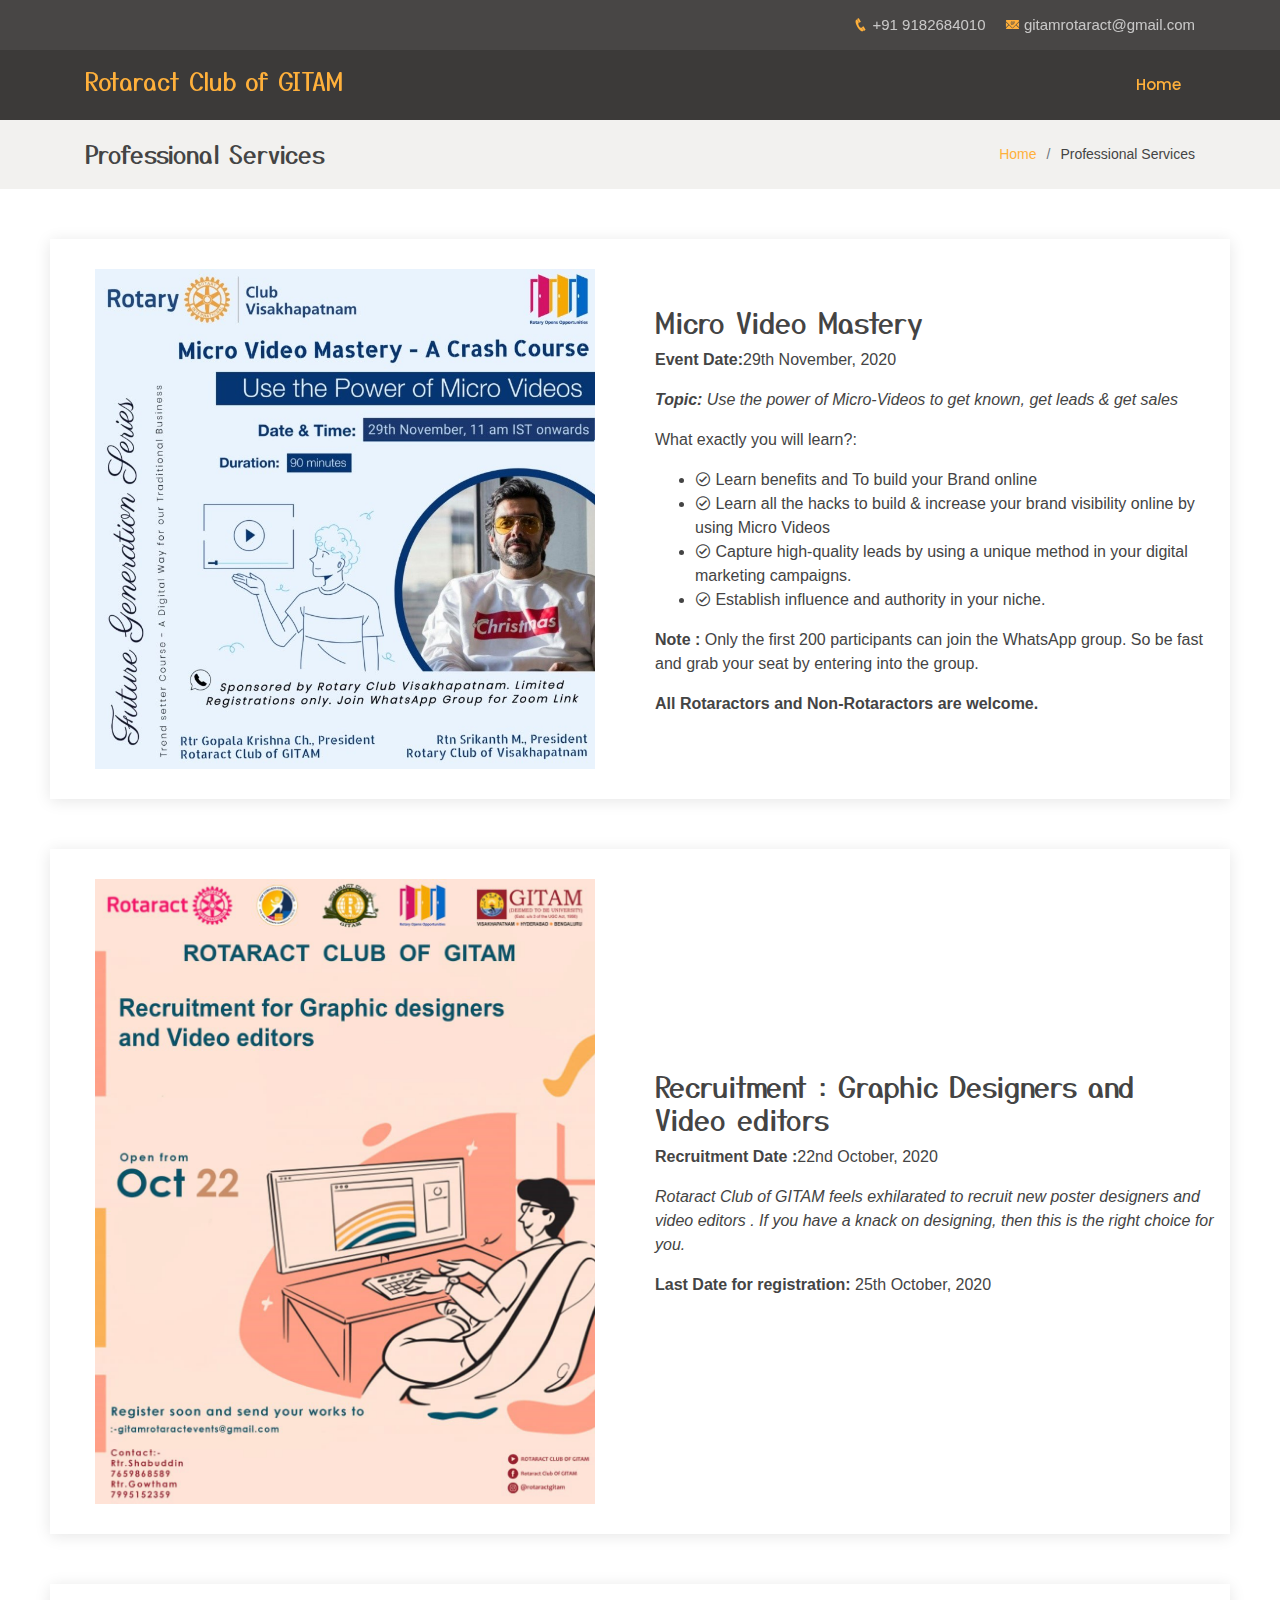
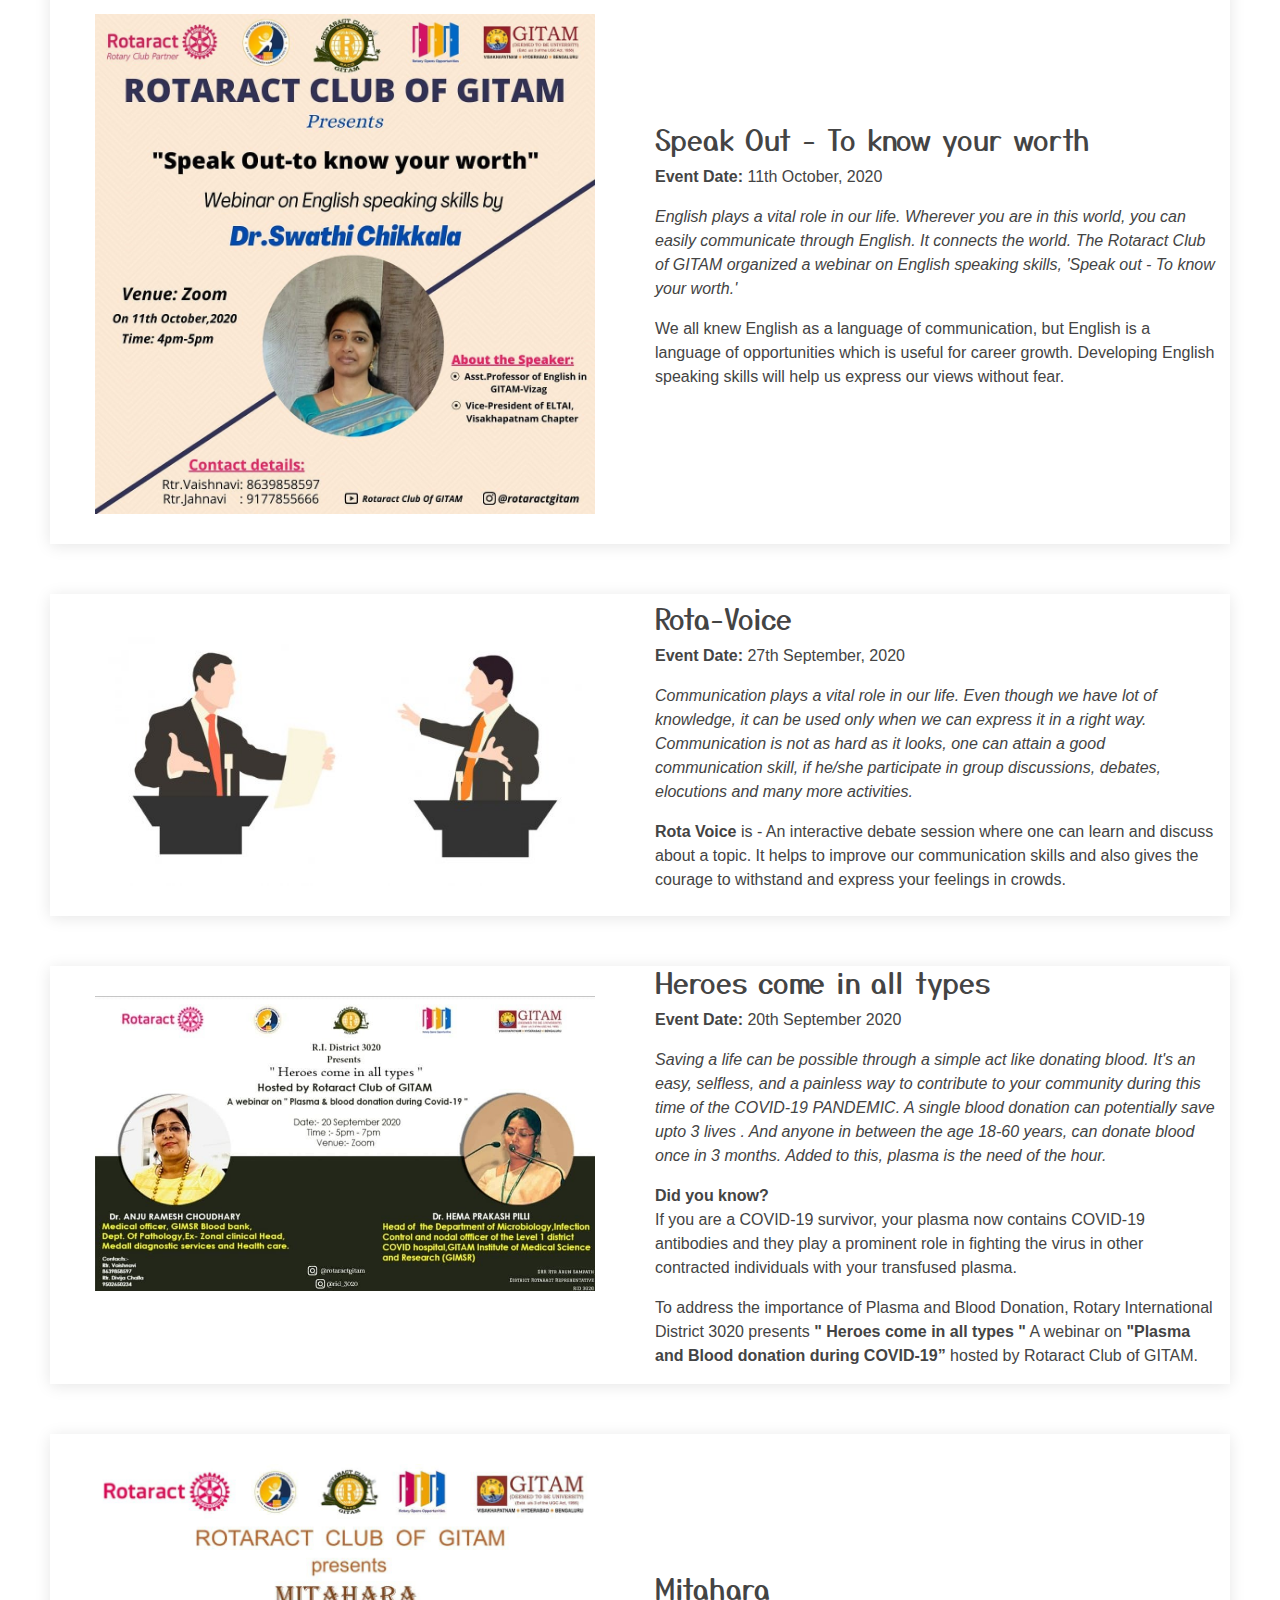
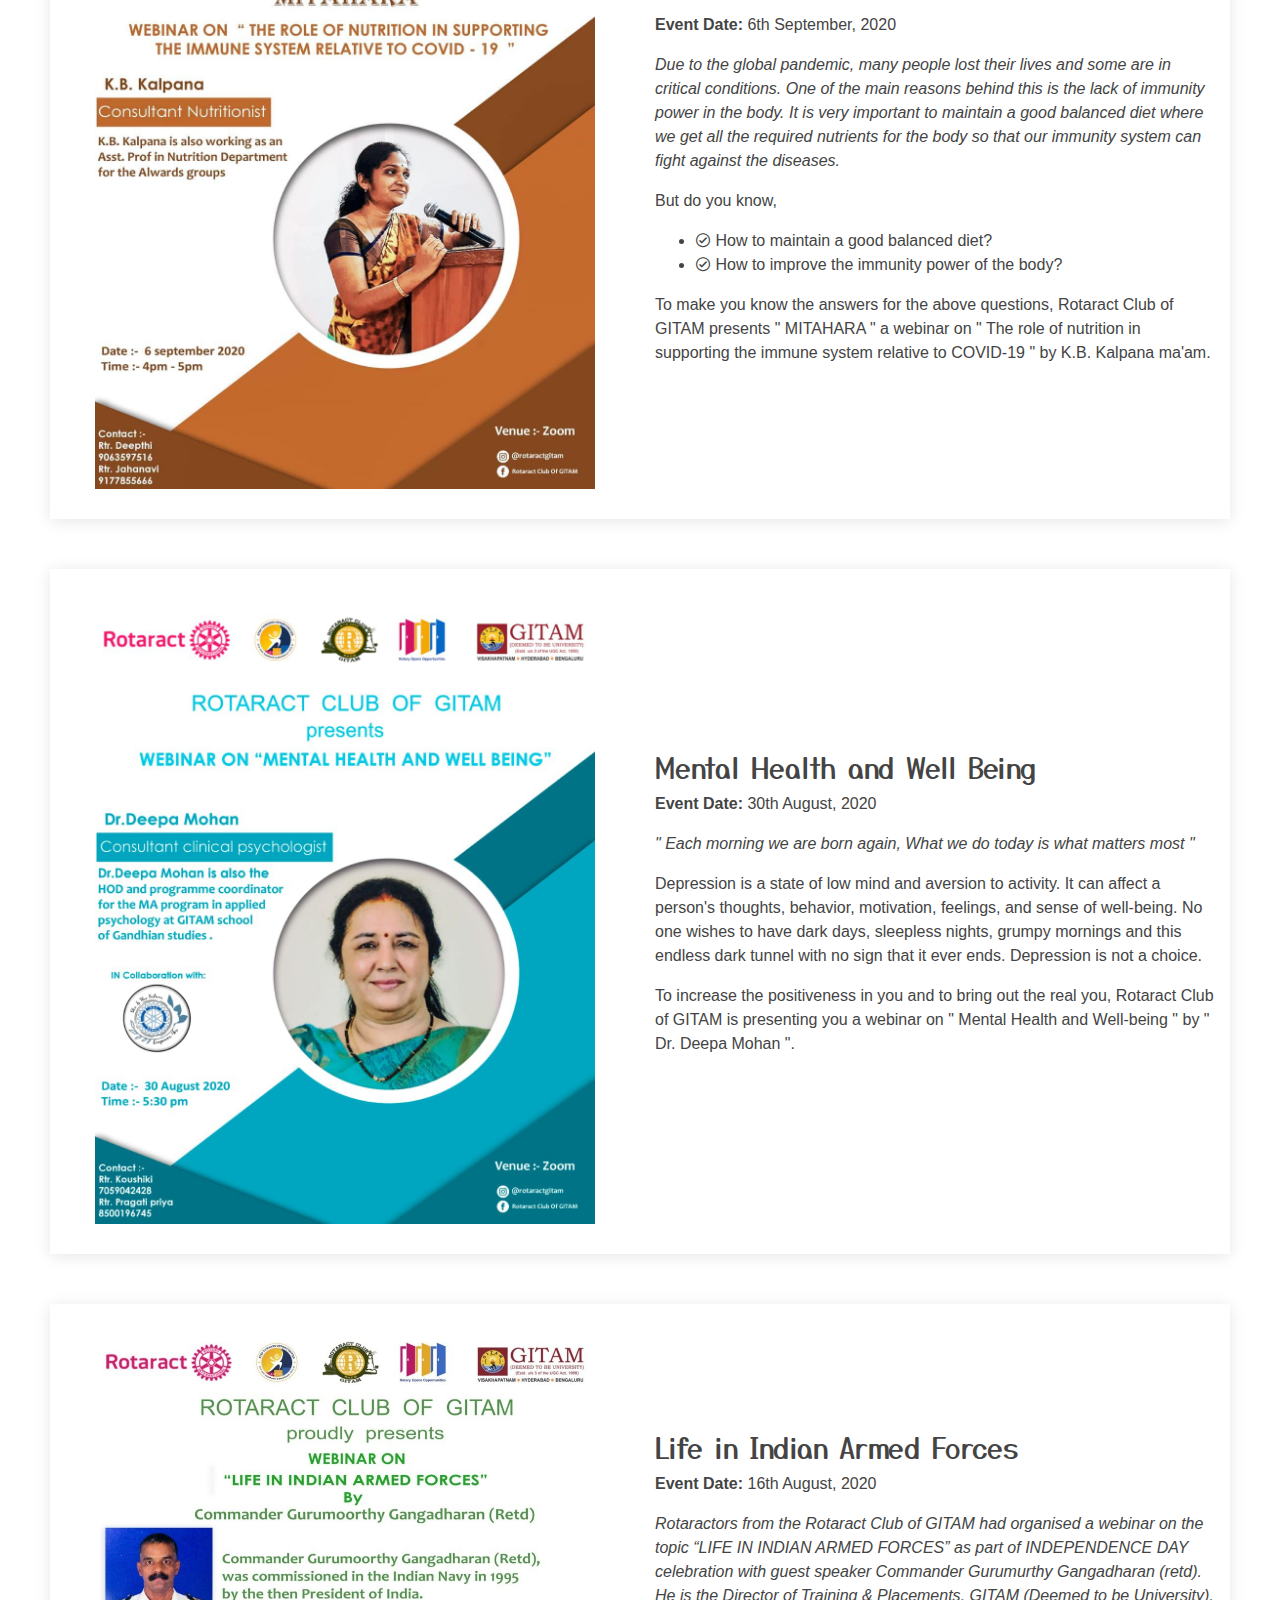
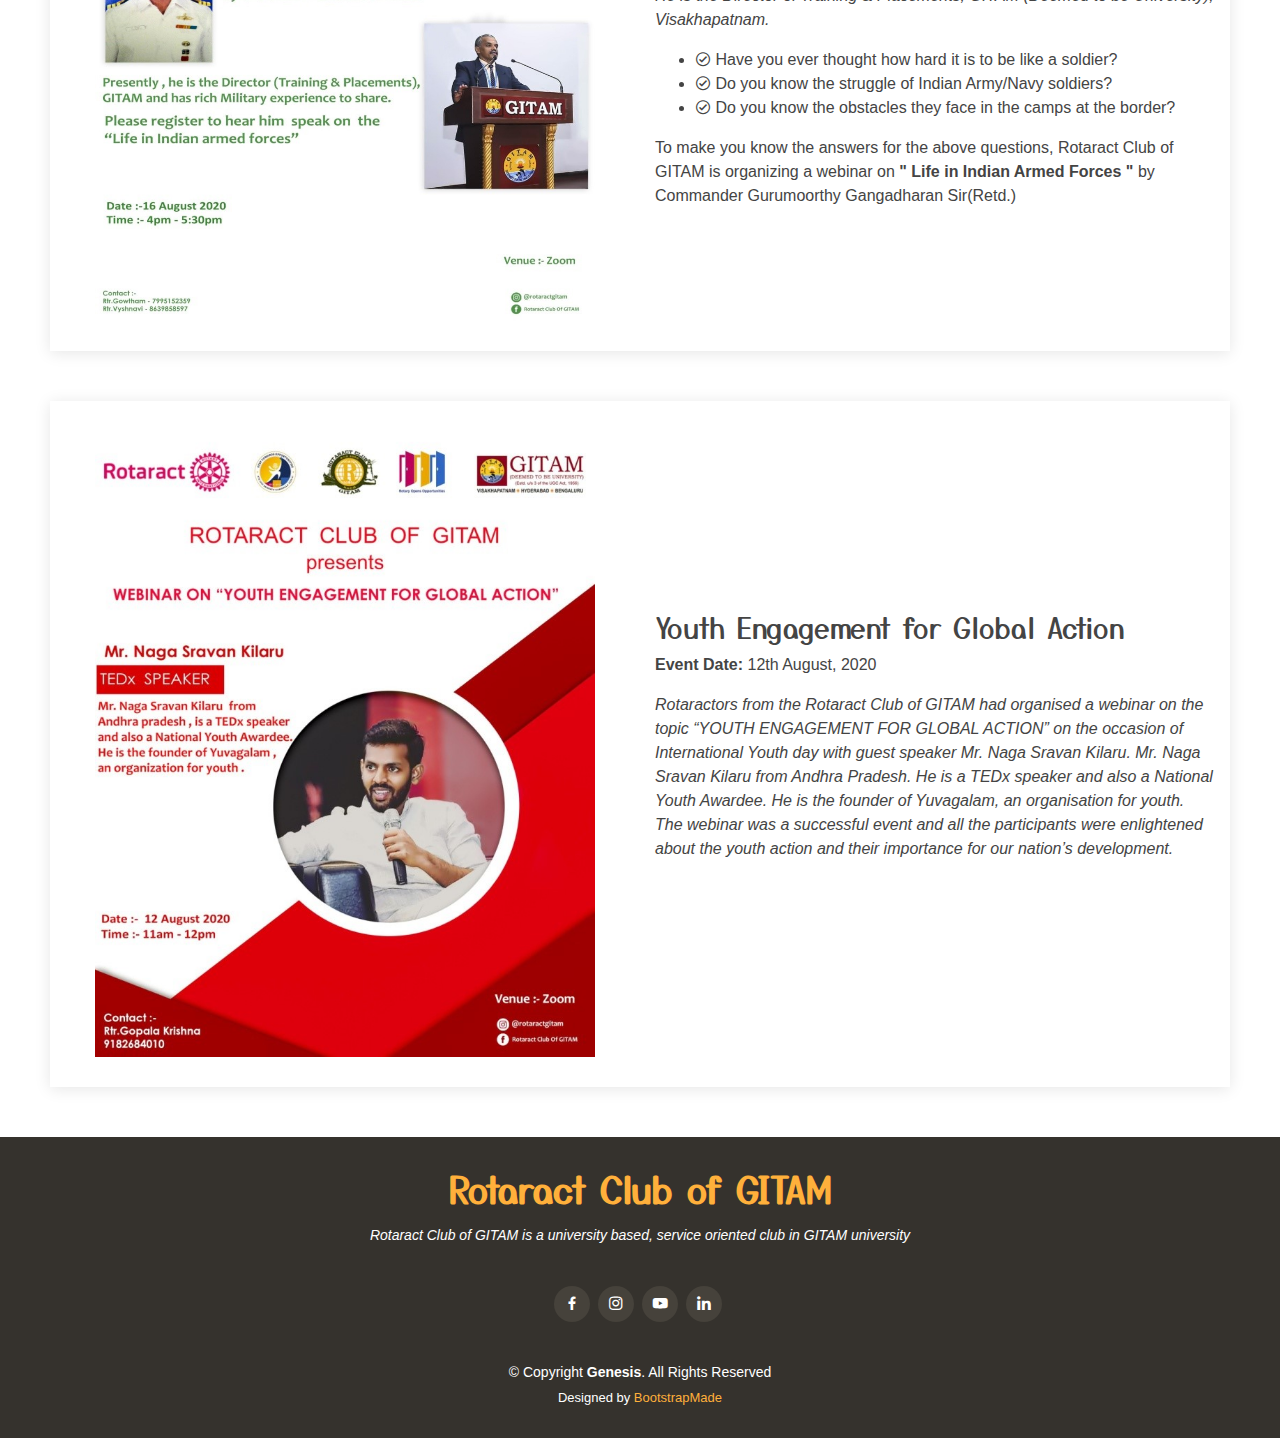
<file: professional.html>
<!DOCTYPE html>
<html lang="en">

<head>
  <meta charset="utf-8">
  <meta content="width=device-width, initial-scale=1.0" name="viewport">

  <title>Professional Services - Rotaract Club of GITAM</title>
  <meta content="" name="descriptison">
  <meta content="" name="keywords">

  <!-- Favicons -->
  <link href="assets/img/pp.jpg" rel="icon">
  <!-- <link href="assets/img/favicon.png" rel="icon"> -->
  <link href="assets/img/apple-touch-icon.png" rel="apple-touch-icon">

  <!-- Google Fonts -->
  <link href="https://fonts.googleapis.com/css?family=Poppins:300,300i,400,400i,600,600i,700,700i|Satisfy|Comic+Neue:300,300i,400,400i,700,700i" rel="stylesheet">
  <link rel="preconnect" href="https://fonts.gstatic.com">
  <link href="https://fonts.googleapis.com/css2?family=Yusei+Magic&display=swap" rel="stylesheet">

  <!-- Vendor CSS Files -->
  <link href="assets/vendor/bootstrap/css/bootstrap.min.css" rel="stylesheet">
  <link href="assets/vendor/icofont/icofont.min.css" rel="stylesheet">
  <link href="assets/vendor/boxicons/css/boxicons.min.css" rel="stylesheet">
  <link href="assets/vendor/animate.css/animate.min.css" rel="stylesheet">
  <link href="assets/vendor/venobox/venobox.css" rel="stylesheet">
  <link href="assets/vendor/owl.carousel/assets/owl.carousel.min.css" rel="stylesheet">

  <!-- Template Main CSS File -->
  <link href="assets/css/style.css" rel="stylesheet">

  <!-- =======================================================
  * Template Name: Delicious - v2.1.0
  * Template URL: https://bootstrapmade.com/delicious-free-restaurant-bootstrap-theme/
  * Author: BootstrapMade.com
  * License: https://bootstrapmade.com/license/
  ======================================================== -->
</head>

<body>

  <!-- ======= Top Bar ======= -->
  <section id="topbar" class="d-none d-lg-flex align-items-center fixed-top ">
    <div class="container text-right">
      <i class="icofont-phone"></i> +91 9182684010
      <i class="icofont-email"></i> gitamrotaract@gmail.com
    </div>
  </section>

  <!-- ======= Header ======= -->
  <header id="header" class="fixed-top d-flex align-items-center ">
    <div class="container d-flex align-items-center">

      <div class="logo mr-auto">
        <h4 class="text-light d-none d-md-block"><a href="index.html"><span>Rotaract Club of GITAM</span></a></h4>
        <h4 class="text-light d-md-none"><a href="index.html"><span>RACG</span></a></h4>
        <!-- Uncomment below if you prefer to use an image logo -->
        <!-- <a href="index.html"><img src="assets/img/logo.png" alt="" class="img-fluid"></a>-->
      </div>

      <nav class="nav-menu d-none d-lg-block">
        <ul>
          <li class="active"><a href="index.html">Home</a></li>
          <!-- <li><a href="#about">About</a></li>
          <li><a href="#menu">Menu</a></li>
          <li><a href="#specials">Specials</a></li>
          <li><a href="#events">Events</a></li>
          <li><a href="#chefs">Chefs</a></li>
          <li><a href="#gallery">Gallery</a></li>
          <li><a href="#contact">Contact</a></li> -->

          <!-- <li class="book-a-table text-center"><a href="#book-a-table">Join Rotaract</a></li> -->
        </ul>
      </nav><!-- .nav-menu -->

    </div>
  </header><!-- End Header -->

  <main id="main">

    <!-- ======= Breadcrumbs Section ======= -->
    <section class="breadcrumbs">
      <div class="container">

        <div class="d-flex justify-content-between align-items-center">
          <h2>Professional Services</h2>
          <ol>
            <li><a href="index.html">Home</a></li>
            <li>Professional Services</li>
          </ol>
        </div>

      </div>
    </section><!-- End Breadcrumbs Section -->

    <!-- <section class="inner-page">
      <div class="container">
        <p>
          Example inner page template
        </p>
      </div>
    </section> -->
    <div class="row event-item event">
      <div class="col-lg-6">
        <img src="assets/img/professional/micro.jpg" class="img-fluid" alt="">
      </div>
      <div class="col-lg-6 pt-4 pt-lg-0 content event-description">
        <h3>Micro Video Mastery</h3>
        <div class="event_date">
          <p><span><strong>Event Date:</strong>29th November, 2020</span></p>
        </div>
        <p class="font-italic">
          <strong>Topic:</strong> Use the power of Micro-Videos to get known, get leads & get sales
        </p>
        <p>What exactly you will learn?:</p>
        <ul>
          <li><i class="icofont-check-circled"></i> Learn benefits and To build your Brand online</li>
          <li><i class="icofont-check-circled"></i> Learn all the hacks to build & increase your brand visibility online by using Micro Videos </li>
          <li><i class="icofont-check-circled"></i> Capture high-quality leads by using a unique method in your digital marketing campaigns.</li>
          <li><i class="icofont-check-circled"></i> Establish influence and authority in your niche.</li>
        </ul>
        <p>
          <strong>Note :</strong> Only the first 200 participants can join the WhatsApp group. So be fast and grab your seat by entering into the group. 
        </p>
        <p><strong>All Rotaractors and Non-Rotaractors are welcome.</strong></p>
      </div>
    </div>

    <div class="row event-item event">
      <div class="col-lg-6">
        <img src="assets/img/professional/designers.jpg" class="img-fluid" alt="">
      </div>
      <div class="col-lg-6 pt-4 pt-lg-0 content event-description">
        <h3>Recruitment : Graphic Designers and Video editors</h3>
        <div class="event_date">
          <p><span><strong>Recruitment Date :</strong>22nd October, 2020</span></p>
        </div>
        <p class="font-italic">
          Rotaract Club of GITAM feels exhilarated to recruit new poster designers and video editors . If you have a knack on designing, then this is the right choice for you.
        </p>
        <!-- <ul>
          <li><i class="icofont-check-circled"></i> Ullamco laboris nisi ut aliquip ex ea commodo consequat.</li>
          <li><i class="icofont-check-circled"></i> Duis aute irure dolor in reprehenderit in voluptate velit.</li>
          <li><i class="icofont-check-circled"></i> Ullamco laboris nisi ut aliquip ex ea commodo consequat.</li>
        </ul> -->
        <p>
          <strong>Last Date for registration:</strong> 25th October, 2020
        </p>
      </div>
    </div>

    <div class="row event-item event">
      <div class="col-lg-6">
        <img src="assets/img/professional/speakout.jpg" class="img-fluid" alt="">
      </div>
      <div class="col-lg-6 pt-4 pt-lg-0 content event-description">
        <h3>Speak Out - To know your worth</h3>
        <div class="event_date">
          <p><span><strong>Event Date: </strong>11th October, 2020</span></p>
        </div>
        <p class="font-italic">
          English plays a vital role in our life. Wherever you are in this world, you can easily communicate through English. It connects the world.
The Rotaract Club of GITAM organized a webinar on English speaking skills, 'Speak out - To know your worth.' 
        </p>
        <!-- <ul>
          <li><i class="icofont-check-circled"></i> Ullamco laboris nisi ut aliquip ex ea commodo consequat.</li>
          <li><i class="icofont-check-circled"></i> Duis aute irure dolor in reprehenderit in voluptate velit.</li>
          <li><i class="icofont-check-circled"></i> Ullamco laboris nisi ut aliquip ex ea commodo consequat.</li>
        </ul> -->
        <p>
          We all knew English as a language of communication, but English is a language of opportunities which is useful for career growth. Developing English speaking skills will help us express our views without fear.
        </p>
      </div>
    </div>

    <div class="row event-item event">
      <div class="col-lg-6">
        <img src="assets/img/professional/rotavoice.jpg" class="img-fluid" alt="">
      </div>
      <div class="col-lg-6 pt-4 pt-lg-0 content event-description">
        <h3>Rota-Voice</h3>
        <div class="event_date">
          <p><span><strong>Event Date: </strong>27th September, 2020</span></p>
        </div>
        <p class="font-italic">
          Communication plays a vital role in our life. Even though we have lot of knowledge, it can be used only when we can express it in a right way. Communication is not as hard as it looks, one can attain a good communication skill, if he/she participate in group discussions, debates, elocutions and many more activities.
        </p>
        <!-- <ul>
          <li><i class="icofont-check-circled"></i> Ullamco laboris nisi ut aliquip ex ea commodo consequat.</li>
          <li><i class="icofont-check-circled"></i> Duis aute irure dolor in reprehenderit in voluptate velit.</li>
          <li><i class="icofont-check-circled"></i> Ullamco laboris nisi ut aliquip ex ea commodo consequat.</li>
        </ul> -->
        <p>
          <strong>Rota Voice</strong> is - An interactive debate session where one can learn and discuss about a topic. It helps to improve our communication skills and also gives the courage to withstand and express your feelings in crowds.
        </p>
      </div>
    </div>

    <div class="row event-item event">
      <div class="col-lg-6">
        <img src="assets/img/professional/heroes.jpg" class="img-fluid" alt="">
      </div>
      <div class="col-lg-6 pt-4 pt-lg-0 content event-description">
        <h3>Heroes come in all types</h3>
        <div class="event_date">
          <p><span><strong>Event Date: </strong>20th September 2020</span></p>
        </div>
        <p class="font-italic">
          Saving a life can be possible through a simple act like donating blood. It's an easy, selfless, and a  painless way to contribute to your community during this time of the COVID-19 PANDEMIC.
          A single blood donation can potentially save upto 3 lives . And anyone in between the age 18-60 years, can donate blood once in 3 months. Added to this, plasma is the need of the hour.</p>
        <p>
          <strong>Did you know?</strong><br>
          If you are a COVID-19 survivor, your plasma now contains COVID-19 antibodies and they play a prominent role in fighting the virus in other contracted individuals with your transfused plasma.
        </p>
        <!-- <ul>
          <li><i class="icofont-check-circled"></i> Ullamco laboris nisi ut aliquip ex ea commodo consequat.</li>
          <li><i class="icofont-check-circled"></i> Duis aute irure dolor in reprehenderit in voluptate velit.</li>
          <li><i class="icofont-check-circled"></i> Ullamco laboris nisi ut aliquip ex ea commodo consequat.</li>
        </ul> -->
        <p>
          To address the importance of Plasma and Blood Donation, Rotary International District 3020 presents

    <strong>" Heroes come in all types "</strong> 

A webinar on <strong>"Plasma and Blood donation during COVID-19”</strong> hosted by Rotaract Club of GITAM.
        </p>
      </div>
    </div>

    <div class="row event-item event">
      <div class="col-lg-6">
        <img src="assets/img/professional/mitahara.jpg" class="img-fluid" alt="">
      </div>
      <div class="col-lg-6 pt-4 pt-lg-0 content event-description">
        <h3>Mitahara</h3>
        <div class="event_date">
          <p><span><strong>Event Date: </strong>6th September, 2020</span></p>
        </div>
        <p class="font-italic">
          Due to the global pandemic, many people lost their lives and some are in critical conditions. One of the main reasons behind this is the lack of immunity power in the body. It is very important to maintain a good balanced diet where we get all the required nutrients for the body so that our immunity system can fight against the diseases.
        </p>
        <p>But do you know,</p>
        <ul>
          <li><i class="icofont-check-circled"></i> How to maintain a good balanced diet?</li>
          <li><i class="icofont-check-circled"></i> How to improve the immunity power of the body?</li>
          <!-- <li><i class="icofont-check-circled"></i> Ullamco laboris nisi ut aliquip ex ea commodo consequat.</li> -->
        </ul>
        <p>
          To make you know the answers for the above questions, Rotaract Club of GITAM presents " MITAHARA " 
a webinar on " The role of nutrition in supporting the immune system relative to COVID-19 " by    
K.B. Kalpana ma'am.
        </p>
      </div>
    </div>

    <div class="row event-item event">
      <div class="col-lg-6">
        <img src="assets/img/professional/mental_health.jpg" class="img-fluid" alt="">
      </div>
      <div class="col-lg-6 pt-4 pt-lg-0 content event-description">
        <h3>Mental Health and Well Being</h3>
        <div class="event_date">
          <p><span><strong>Event Date: </strong>30th August, 2020</span></p>
        </div>
        <p class="font-italic">
          " Each morning we are born again, What we do today is what matters most "
        </p>
        <!-- <ul>
          <li><i class="icofont-check-circled"></i> Ullamco laboris nisi ut aliquip ex ea commodo consequat.</li>
          <li><i class="icofont-check-circled"></i> Duis aute irure dolor in reprehenderit in voluptate velit.</li>
          <li><i class="icofont-check-circled"></i> Ullamco laboris nisi ut aliquip ex ea commodo consequat.</li>
        </ul> -->
        <p>
          Depression is a state of low mind and aversion to activity. It can affect a person's thoughts, behavior, motivation, feelings, and sense of well-being. No one wishes to have dark days, sleepless nights, grumpy mornings and this endless dark tunnel with no sign that it ever ends. Depression is not a choice. 
        </p>
        <p>
          To increase the positiveness in you and to bring out the real you, Rotaract Club of GITAM is presenting you a webinar on " Mental Health and Well-being " by " Dr. Deepa Mohan ".
        </p>
      </div>
    </div>

    <div class="row event-item event">
      <div class="col-lg-6">
        <img src="assets/img/professional/Indian_armed.jpg" class="img-fluid" alt="">
      </div>
      <div class="col-lg-6 pt-4 pt-lg-0 content event-description">
        <h3>Life in Indian Armed Forces</h3>
        <div class="event_date">
          <p><span><strong>Event Date:</strong> 16th August, 2020</span></p>
        </div>
        <p class="font-italic">
          Rotaractors from the Rotaract Club of GITAM had organised a webinar on the topic “LIFE IN INDIAN ARMED FORCES” as part of INDEPENDENCE DAY celebration with guest speaker Commander Gurumurthy Gangadharan (retd). He is the Director of Training & Placements, GITAM (Deemed to be University), Visakhapatnam. 
        </p>
        <ul>
          <li><i class="icofont-check-circled"></i> Have you ever thought how hard it is to be like a soldier?</li>
          <li><i class="icofont-check-circled"></i> Do you know the struggle of Indian Army/Navy soldiers?</li>
          <li><i class="icofont-check-circled"></i> Do you know the obstacles they face in the camps at the border?</li>
        </ul>
        <p>
          To make you know the answers for the above questions, Rotaract Club of GITAM is organizing a webinar on <strong>" Life in Indian Armed Forces "</strong> by Commander Gurumoorthy Gangadharan Sir(Retd.)
        </p>
      </div>
    </div>

    <div class="row event-item event">
      <div class="col-lg-6">
        <img src="assets/img/professional/youth_engagement.jpg" class="img-fluid" alt="">
      </div>
      <div class="col-lg-6 pt-4 pt-lg-0 content event-description">
        <h3>Youth Engagement for Global Action</h3>
        <div class="event_date">
          <p><span><strong>Event Date:</strong> 12th August, 2020</span></p>
        </div>
        <p class="font-italic">
          Rotaractors from the Rotaract Club of GITAM had organised a webinar on the topic “YOUTH ENGAGEMENT FOR GLOBAL ACTION” on the occasion of International Youth day  with guest speaker Mr. Naga Sravan Kilaru. Mr. Naga Sravan Kilaru from Andhra Pradesh. He is a TEDx speaker and also a National Youth Awardee. He is the founder of Yuvagalam, an organisation for youth. The webinar was a successful event and all the participants were enlightened about the youth action and their importance for our nation’s development. 
        </p>
        <!-- <ul>
          <li><i class="icofont-check-circled"></i> Ullamco laboris nisi ut aliquip ex ea commodo consequat.</li>
          <li><i class="icofont-check-circled"></i> Duis aute irure dolor in reprehenderit in voluptate velit.</li>
          <li><i class="icofont-check-circled"></i> Ullamco laboris nisi ut aliquip ex ea commodo consequat.</li>
        </ul> -->
        <!-- <p>
          Ullamco laboris nisi ut aliquip ex ea commodo consequat. Duis aute irure dolor in reprehenderit in voluptate
          velit esse cillum dolore eu fugiat nulla pariatur
        </p> -->
      </div>
    </div>

  </main><!-- End #main -->

  <!-- ======= Footer ======= -->
  <footer id="footer">
    <div class="container">
      <h3>Rotaract Club of GITAM</h3>
      <p>Rotaract Club of GITAM is a university based, service oriented club in GITAM university</p>
      <div class="social-links">
        <!-- <a href="#" class="twitter"><i class="bx bxl-twitter"></i></a> -->
        <a href="https://www.facebook.com/rotaractgitam" class="facebook" target="blank"><i class="bx bxl-facebook"></i></a>
        <a href="https://www.instagram.com/rotaractclubofgitam/" class="instagram" target="blank"><i class="bx bxl-instagram"></i></a>
        <a href="https://www.youtube.com/user/rcgu2010" class="youtube" target="blank"><i class="bx bxl-youtube"></i></a>
        <a href="https://www.linkedin.com/company/rotaract-club-of-gitam" class="linkedin" target="blank"><i class="bx bxl-linkedin"></i></a>
      </div>
      <div class="copyright">
        &copy; Copyright <strong><span>Genesis</span></strong>. All Rights Reserved
      </div>
      <div class="credits">
        <!-- All the links in the footer should remain intact. -->
        <!-- You can delete the links only if you purchased the pro version. -->
        <!-- Licensing information: https://bootstrapmade.com/license/ -->
        <!-- Purchase the pro version with working PHP/AJAX contact form: https://bootstrapmade.com/delicious-free-restaurant-bootstrap-theme/ -->
        Designed by <a href="https://bootstrapmade.com/">BootstrapMade</a>
      </div>
    </div>
  </footer><!-- End Footer -->

  <a href="#" class="back-to-top"><i class="icofont-simple-up"></i></a>

  <!-- Vendor JS Files -->
  <script src="assets/vendor/jquery/jquery.min.js"></script>
  <script src="assets/vendor/bootstrap/js/bootstrap.bundle.min.js"></script>
  <script src="assets/vendor/jquery.easing/jquery.easing.min.js"></script>
  <script src="assets/vendor/php-email-form/validate.js"></script>
  <script src="assets/vendor/jquery-sticky/jquery.sticky.js"></script>
  <script src="assets/vendor/isotope-layout/isotope.pkgd.min.js"></script>
  <script src="assets/vendor/venobox/venobox.min.js"></script>
  <script src="assets/vendor/owl.carousel/owl.carousel.min.js"></script>

  <!-- Template Main JS File -->
  <script src="assets/js/main.js"></script>

</body>

</html>
</file>
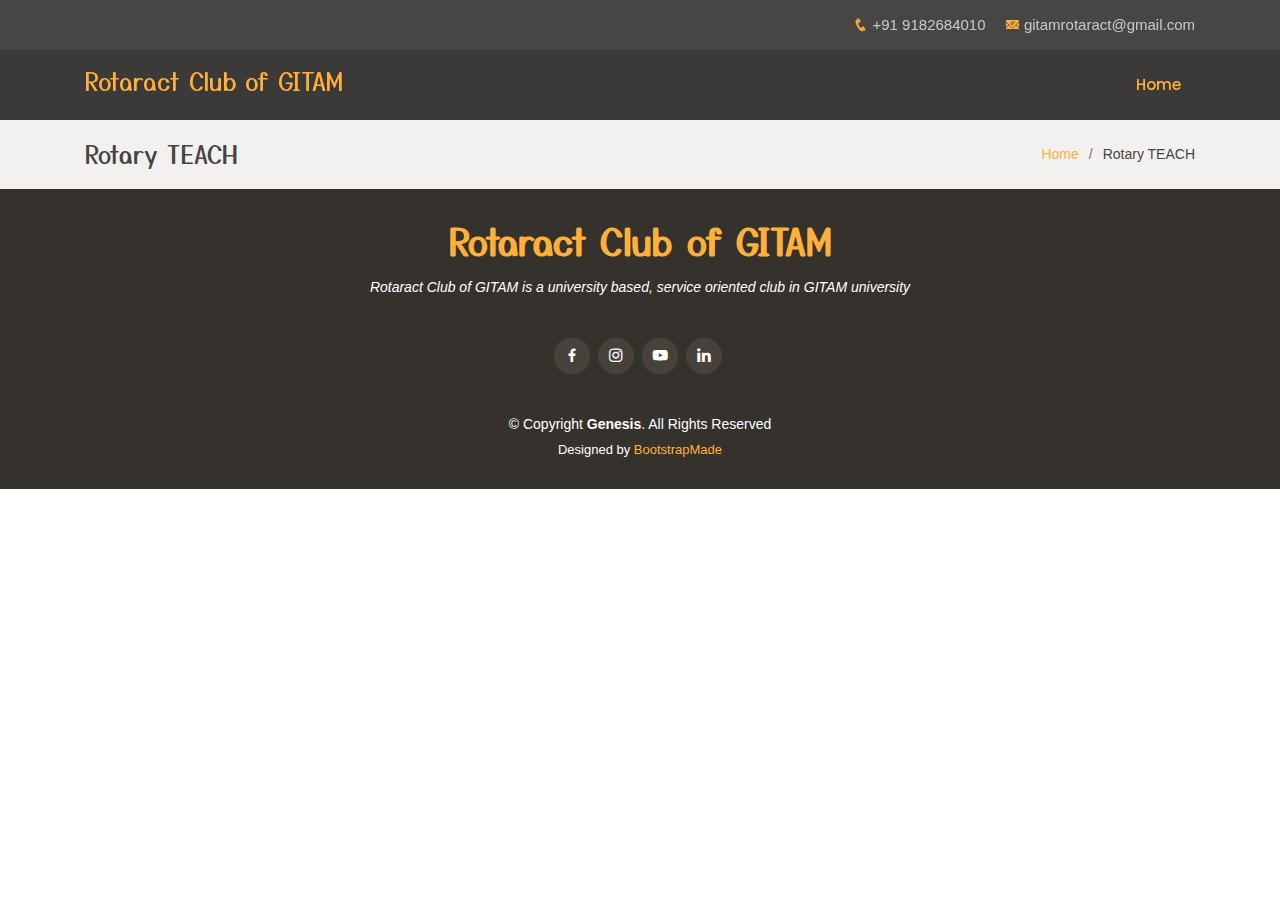
<file: teach.html>
<!DOCTYPE html>
<html lang="en">

<head>
  <meta charset="utf-8">
  <meta content="width=device-width, initial-scale=1.0" name="viewport">

  <title>Rotary TEACH - Rotaract Club of GITAM</title>
  <meta content="" name="descriptison">
  <meta content="" name="keywords">

  <!-- Favicons -->
  <link href="assets/img/pp.jpg" rel="icon">
  <!-- <link href="assets/img/favicon.png" rel="icon"> -->
  <link href="assets/img/apple-touch-icon.png" rel="apple-touch-icon">

  <!-- Google Fonts -->
  <link href="https://fonts.googleapis.com/css?family=Poppins:300,300i,400,400i,600,600i,700,700i|Satisfy|Comic+Neue:300,300i,400,400i,700,700i" rel="stylesheet">
  <link rel="preconnect" href="https://fonts.gstatic.com">
  <link href="https://fonts.googleapis.com/css2?family=Yusei+Magic&display=swap" rel="stylesheet">
  
  <!-- Vendor CSS Files -->
  <link href="assets/vendor/bootstrap/css/bootstrap.min.css" rel="stylesheet">
  <link href="assets/vendor/icofont/icofont.min.css" rel="stylesheet">
  <link href="assets/vendor/boxicons/css/boxicons.min.css" rel="stylesheet">
  <link href="assets/vendor/animate.css/animate.min.css" rel="stylesheet">
  <link href="assets/vendor/venobox/venobox.css" rel="stylesheet">
  <link href="assets/vendor/owl.carousel/assets/owl.carousel.min.css" rel="stylesheet">

  <!-- Template Main CSS File -->
  <link href="assets/css/style.css" rel="stylesheet">

  <!-- =======================================================
  * Template Name: Delicious - v2.1.0
  * Template URL: https://bootstrapmade.com/delicious-free-restaurant-bootstrap-theme/
  * Author: BootstrapMade.com
  * License: https://bootstrapmade.com/license/
  ======================================================== -->
</head>

<body>

  <!-- ======= Top Bar ======= -->
  <section id="topbar" class="d-none d-lg-flex align-items-center fixed-top ">
    <div class="container text-right">
      <i class="icofont-phone"></i> +91 9182684010
      <i class="icofont-email"></i> gitamrotaract@gmail.com
    </div>
  </section>

  <!-- ======= Header ======= -->
  <header id="header" class="fixed-top d-flex align-items-center ">
    <div class="container d-flex align-items-center">

      <div class="logo mr-auto">
        <h4 class="text-light d-none d-md-block"><a href="index.html"><span>Rotaract Club of GITAM</span></a></h4>
        <h4 class="text-light d-md-none"><a href="index.html"><span>RACG</span></a></h4>
        <!-- Uncomment below if you prefer to use an image logo -->
        <!-- <a href="index.html"><img src="assets/img/logo.png" alt="" class="img-fluid"></a>-->
      </div>

      <nav class="nav-menu d-none d-lg-block">
        <ul>
          <li class="active"><a href="index.html">Home</a></li>
          <!-- <li><a href="#about">About</a></li>
          <li><a href="#menu">Menu</a></li>
          <li><a href="#specials">Specials</a></li>
          <li><a href="#events">Events</a></li>
          <li><a href="#chefs">Chefs</a></li>
          <li><a href="#gallery">Gallery</a></li>
          <li><a href="#contact">Contact</a></li> -->

          <!-- <li class="book-a-table text-center"><a href="#book-a-table">Book a table</a></li> -->
        </ul>
      </nav><!-- .nav-menu -->

    </div>
  </header><!-- End Header -->

  <main id="main">

    <!-- ======= Breadcrumbs Section ======= -->
    <section class="breadcrumbs">
      <div class="container">

        <div class="d-flex justify-content-between align-items-center">
          <h2>Rotary TEACH</h2>
          <ol>
            <li><a href="index.html">Home</a></li>
            <li>Rotary TEACH</li>
          </ol>
        </div>

      </div>
    </section><!-- End Breadcrumbs Section -->

    <!-- <section class="inner-page">
      <div class="container">
        <p>
          Example inner page template
        </p>
      </div>
    </section> -->

  </main><!-- End #main -->

  <!-- ======= Footer ======= -->
  <footer id="footer">
    <div class="container">
      <h3>Rotaract Club of GITAM</h3>
      <p>Rotaract Club of GITAM is a university based, service oriented club in GITAM university</p>
      <div class="social-links">
        <!-- <a href="#" class="twitter"><i class="bx bxl-twitter"></i></a> -->
        <a href="https://www.facebook.com/rotaractgitam" class="facebook" target="blank"><i class="bx bxl-facebook"></i></a>
        <a href="https://www.instagram.com/rotaractclubofgitam/" class="instagram" target="blank"><i class="bx bxl-instagram"></i></a>
        <a href="https://www.youtube.com/user/rcgu2010" class="youtube" target="blank"><i class="bx bxl-youtube"></i></a>
        <a href="https://www.linkedin.com/company/rotaract-club-of-gitam" class="linkedin" target="blank"><i class="bx bxl-linkedin"></i></a>
      </div>
      <div class="copyright">
        &copy; Copyright <strong><span>Genesis</span></strong>. All Rights Reserved
      </div>
      <div class="credits">
        <!-- All the links in the footer should remain intact. -->
        <!-- You can delete the links only if you purchased the pro version. -->
        <!-- Licensing information: https://bootstrapmade.com/license/ -->
        <!-- Purchase the pro version with working PHP/AJAX contact form: https://bootstrapmade.com/delicious-free-restaurant-bootstrap-theme/ -->
        Designed by <a href="https://bootstrapmade.com/">BootstrapMade</a>
      </div>
    </div>
  </footer><!-- End Footer -->

  <a href="#" class="back-to-top"><i class="icofont-simple-up"></i></a>

  <!-- Vendor JS Files -->
  <script src="assets/vendor/jquery/jquery.min.js"></script>
  <script src="assets/vendor/bootstrap/js/bootstrap.bundle.min.js"></script>
  <script src="assets/vendor/jquery.easing/jquery.easing.min.js"></script>
  <script src="assets/vendor/php-email-form/validate.js"></script>
  <script src="assets/vendor/jquery-sticky/jquery.sticky.js"></script>
  <script src="assets/vendor/isotope-layout/isotope.pkgd.min.js"></script>
  <script src="assets/vendor/venobox/venobox.min.js"></script>
  <script src="assets/vendor/owl.carousel/owl.carousel.min.js"></script>

  <!-- Template Main JS File -->
  <script src="assets/js/main.js"></script>

</body>

</html>
</file>
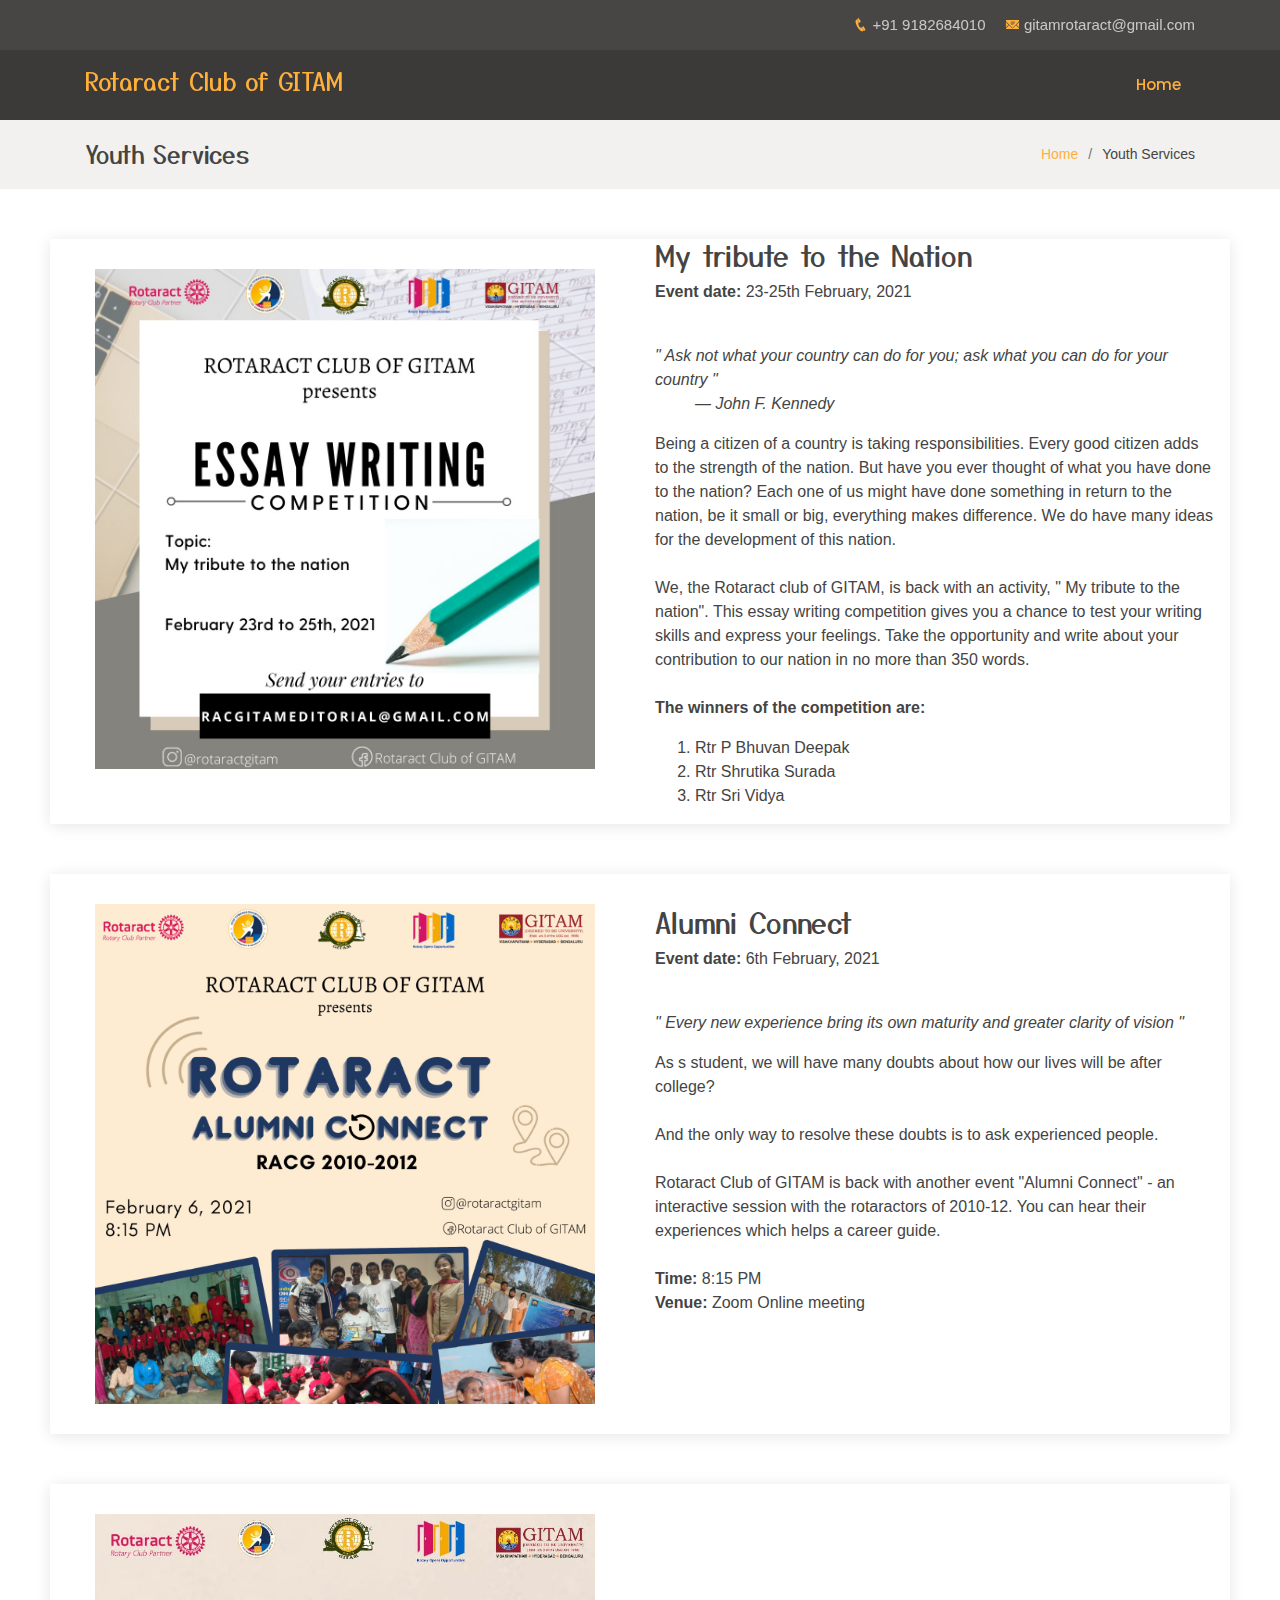
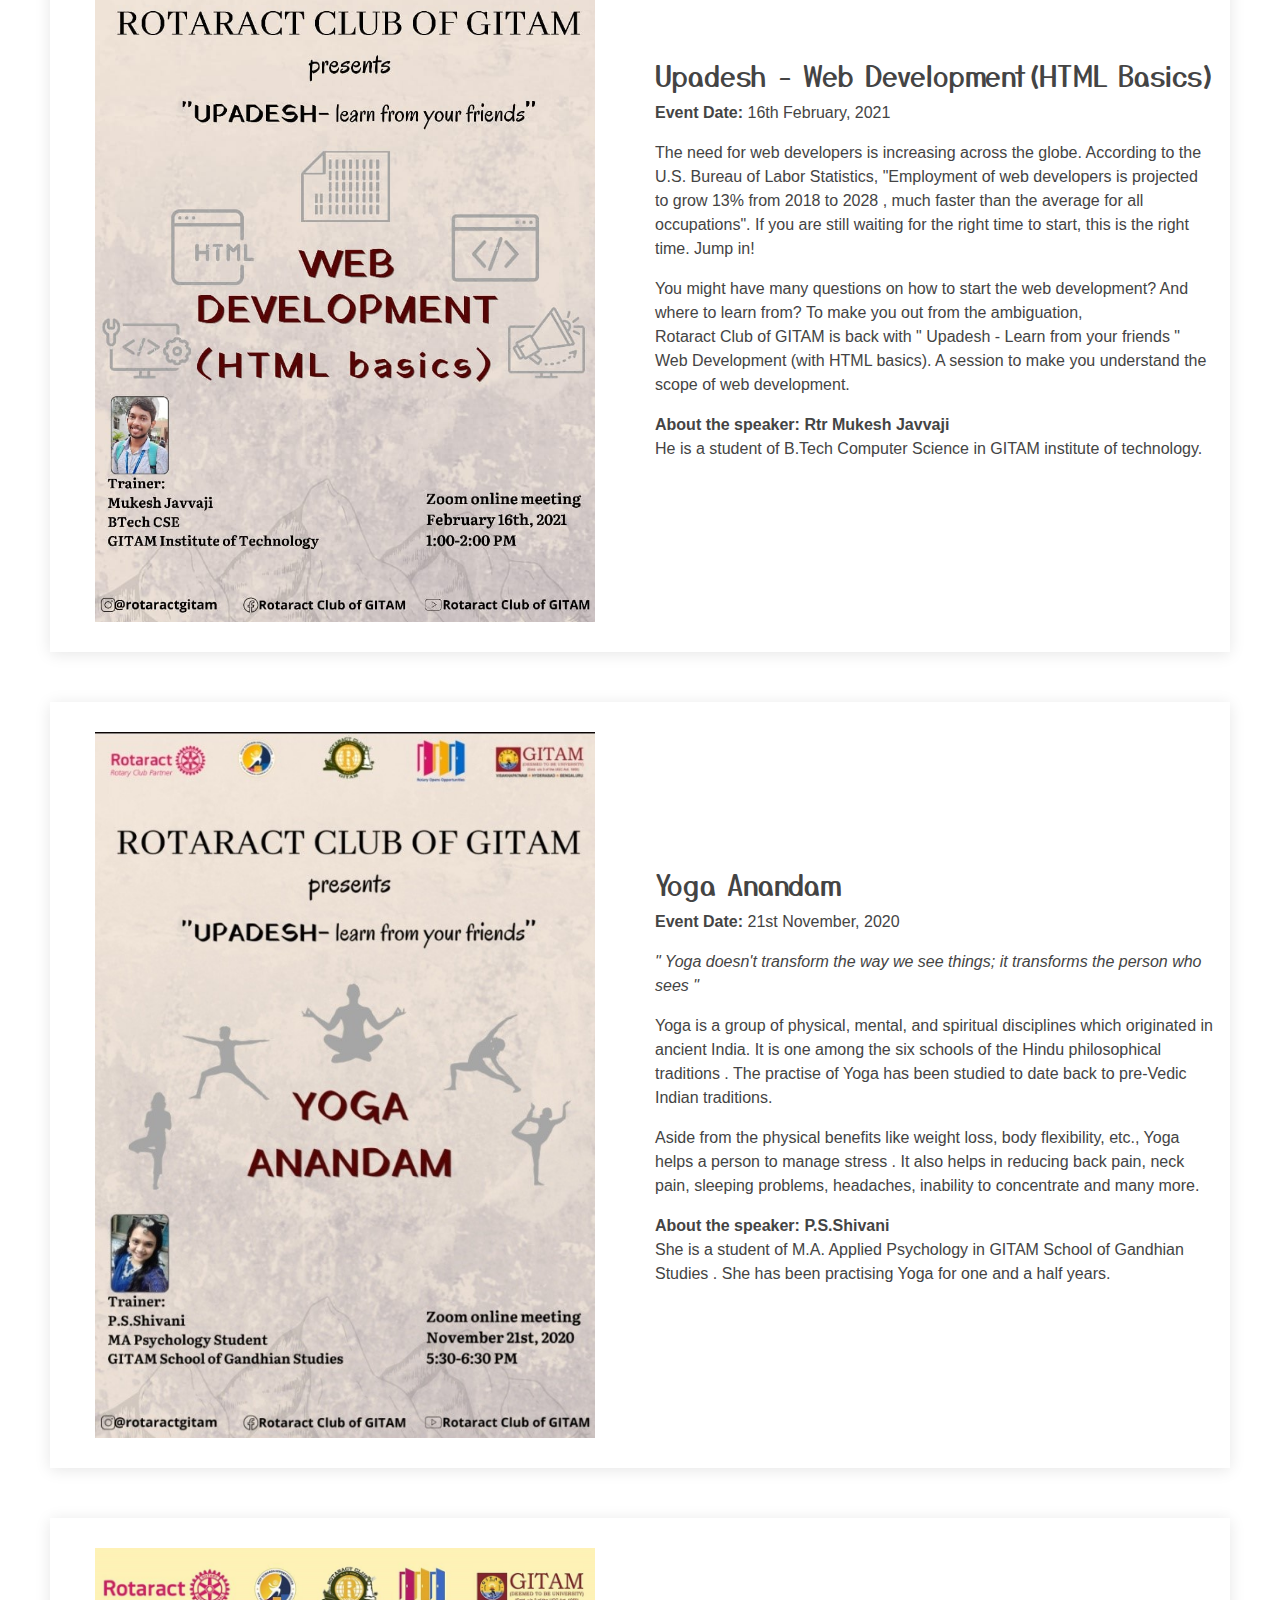
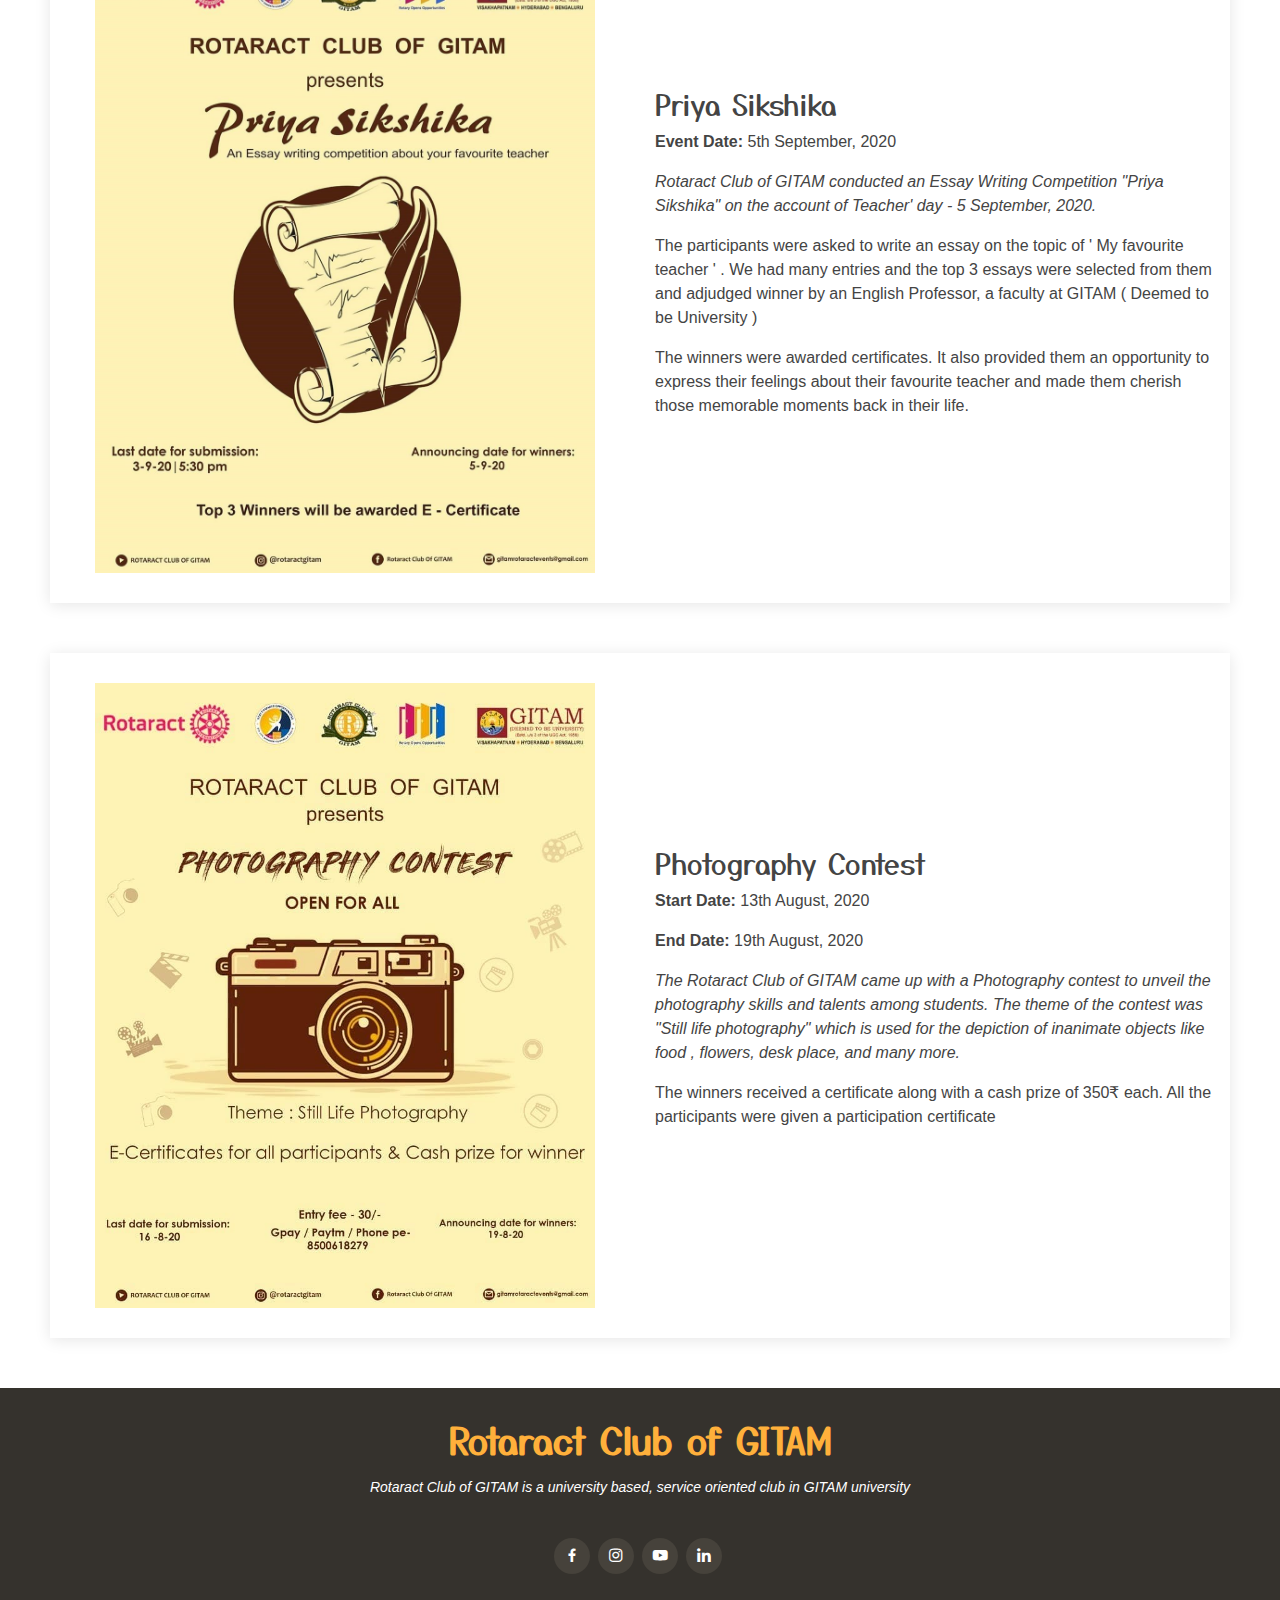
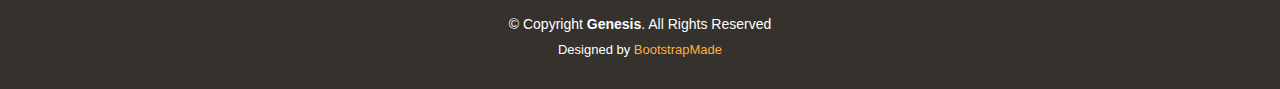
<file: youth.html>
<!DOCTYPE html>
<html lang="en">

<head>
  <meta charset="utf-8">
  <meta content="width=device-width, initial-scale=1.0" name="viewport">

  <title>Youth Services - Rotaract Club of GITAM</title>
  <meta content="" name="descriptison">
  <meta content="" name="keywords">

  <!-- Favicons -->
  <link href="assets/img/pp.jpg" rel="icon">
  <!-- <link href="assets/img/favicon.png" rel="icon"> -->
  <link href="assets/img/apple-touch-icon.png" rel="apple-touch-icon">

  <!-- Google Fonts -->
  <link href="https://fonts.googleapis.com/css?family=Poppins:300,300i,400,400i,600,600i,700,700i|Satisfy|Comic+Neue:300,300i,400,400i,700,700i" rel="stylesheet">
  <link rel="preconnect" href="https://fonts.gstatic.com">
  <link href="https://fonts.googleapis.com/css2?family=Yusei+Magic&display=swap" rel="stylesheet">
  <!-- Vendor CSS Files -->
  <link href="assets/vendor/bootstrap/css/bootstrap.min.css" rel="stylesheet">
  <link href="assets/vendor/icofont/icofont.min.css" rel="stylesheet">
  <link href="assets/vendor/boxicons/css/boxicons.min.css" rel="stylesheet">
  <link href="assets/vendor/animate.css/animate.min.css" rel="stylesheet">
  <link href="assets/vendor/venobox/venobox.css" rel="stylesheet">
  <link href="assets/vendor/owl.carousel/assets/owl.carousel.min.css" rel="stylesheet">

  <!-- Template Main CSS File -->
  <link href="assets/css/style.css" rel="stylesheet">

  <!-- =======================================================
  * Template Name: Delicious - v2.1.0
  * Template URL: https://bootstrapmade.com/delicious-free-restaurant-bootstrap-theme/
  * Author: BootstrapMade.com
  * License: https://bootstrapmade.com/license/
  ======================================================== -->
</head>

<body>

  <!-- ======= Top Bar ======= -->
  <section id="topbar" class="d-none d-lg-flex align-items-center fixed-top ">
    <div class="container text-right">
      <i class="icofont-phone"></i> +91 9182684010
      <i class="icofont-email"></i> gitamrotaract@gmail.com
    </div>
  </section>

  <!-- ======= Header ======= -->
  <header id="header" class="fixed-top d-flex align-items-center ">
    <div class="container d-flex align-items-center">

      <div class="logo mr-auto">
        <h4 class="text-light d-none d-md-block"><a href="index.html"><span>Rotaract Club of GITAM</span></a></h4>
        <h4 class="text-light d-md-none"><a href="index.html"><span>RACG</span></a></h4>
        <!-- Uncomment below if you prefer to use an image logo -->
        <!-- <a href="index.html"><img src="assets/img/logo.png" alt="" class="img-fluid"></a>-->
      </div>

      <nav class="nav-menu d-none d-lg-block">
        <ul>
          <li class="active"><a href="index.html">Home</a></li>
          <!-- <li><a href="#about">About</a></li>
          <li><a href="#menu">Menu</a></li>
          <li><a href="#specials">Specials</a></li>
          <li><a href="#events">Events</a></li>
          <li><a href="#chefs">Chefs</a></li>
          <li><a href="#gallery">Gallery</a></li>
          <li><a href="#contact">Contact</a></li> -->

          <!-- <li class="book-a-table text-center"><a href="#book-a-table">Book a table</a></li> -->
        </ul>
      </nav><!-- .nav-menu -->

    </div>
  </header><!-- End Header -->

  <main id="main">

    <!-- ======= Breadcrumbs Section ======= -->
    <section class="breadcrumbs">
      <div class="container">

        <div class="d-flex justify-content-between align-items-center">
          <h2>Youth Services</h2>
          <ol>
            <li><a href="index.html">Home</a></li>
            <li>Youth Services</li>
          </ol>
        </div>

      </div>
    </section><!-- End Breadcrumbs Section -->

    <!-- <section class="inner-page">
      <div class="container">
        <p>
          Example inner page template
        </p>
      </div>
    </section> -->
    <div class="row event-item event">
      <div class="col-lg-6">
        <img src="assets/img/youth/mytribute.jpeg" class="img-fluid" alt="">
      </div>
      <div class="col-lg-6 pt-4 pt-lg-0 content event-description">
        <h3>My tribute to the Nation</h3>
        <div class="price">
          <p><strong>Event date:</strong><span> 23-25th February, 2021</span></p>
        </div>
        <br>
        <p class="font-italic">
          " Ask not what your country can do for you; ask what you can do for your country "<br>
      &nbsp;&nbsp;&nbsp;&nbsp;&nbsp;&nbsp;&nbsp;&nbsp;&nbsp;― John F. Kennedy
        </p>
        <p>
          Being a citizen of a country is taking responsibilities. Every good citizen adds to the strength of the nation. But have you ever thought of what you have done to the nation? 
Each one of us might have done something in return to the nation, be it small or big, everything makes difference. We do have many ideas for the development of this nation.
          <br>
          <br>
          We, the Rotaract club of GITAM, is back with an activity, " My tribute to the nation". This essay writing competition gives you a chance to test your writing skills and express your feelings. Take the opportunity and write about your contribution to our nation in no more than 350 words.
          <br>
          <br>
          <strong>The winners of the competition are:</strong>
          <ol>
            <li>Rtr P Bhuvan Deepak</li>
            <li>Rtr Shrutika Surada</li>
            <li>Rtr Sri Vidya</li>
          </ol>
        </p>
      </div>
    </div>

    <div class="row event-item event">
      <div class="col-lg-6">
        <img src="assets/img/youth/Alumni-connect.jpeg" class="img-fluid" alt="">
      </div>
      <div class="col-lg-6 pt-4 pt-lg-0 content event-description">
        <h3>Alumni Connect</h3>
        <div class="price">
          <p><strong>Event date:</strong><span> 6th February, 2021</span></p>
        </div>
        <br>
        <p class="font-italic">
          " Every new experience bring its own maturity and greater clarity of vision "
        </p>
        <!-- <ul>
          <li><i class="icofont-check-circled"></i> Ullamco laboris nisi ut aliquip ex ea commodo consequat.</li>
          <li><i class="icofont-check-circled"></i> Duis aute irure dolor in reprehenderit in voluptate velit.</li>
          <li><i class="icofont-check-circled"></i> Ullamco laboris nisi ut aliquip ex ea commodo consequat.</li>
        </ul> -->
        <p>
          As s student, we will have many doubts about how our lives will be after college?
          <br>
          <br>
          And the only way to resolve these doubts is to ask experienced people.
          <br>
          <br>
          Rotaract Club of GITAM is back with another event "Alumni Connect" - an interactive session with the rotaractors of 2010-12. You can hear their experiences which helps a career guide.
          <br>
          <br>
          <strong>Time:</strong> 8:15 PM<br>
          <strong>Venue:</strong> Zoom Online meeting<br>
          <br>
          <!-- Don't miss this opportunity -->
          <br><br>
          <!-- <a href="https://gitam.zoom.us/j/93703775571" target="blank">Click here</a> to join the meet. -->
        </p>
      </div>
    </div>


    <div class="row event-item event">
      <div class="col-lg-6">
        <img src="assets/img/youth/webdev.jpeg" class="img-fluid" alt="">
      </div>
      <div class="col-lg-6 pt-4 pt-lg-0 content event-description">
        <h3>Upadesh - Web Development(HTML Basics)</h3>
        <div class="event_date">
          <p><span><strong>Event Date:</strong> 16th February, 2021</span></p>
        </div>
        <p class="font-italic">
          <i></i>
        </p>
        <!-- <ul>
          <li><i class="icofont-check-circled"></i> Ullamco laboris nisi ut aliquip ex ea commodo consequat.</li>
          <li><i class="icofont-check-circled"></i> Duis aute irure dolor in reprehenderit in voluptate velit.</li>
          <li><i class="icofont-check-circled"></i> Ullamco laboris nisi ut aliquip ex ea commodo consequat.</li>
        </ul> -->
        <p>
          The need for web developers is increasing across the globe. According to the U.S. Bureau of Labor Statistics, "Employment of web developers is projected to grow 13% from 2018 to 2028 , much faster than the average for all occupations". If you are still waiting for the right time to start, this is the right time. Jump in! 
        </p>
        <p>
          You might have many questions on how to start the web development? And where to learn from?
          To make you out from the ambiguation,<br>
          Rotaract Club of GITAM is back with

            " Upadesh - Learn from your friends "

                Web Development (with HTML basics).

          A session to make you understand the scope of web development.
        </p>
        <p><strong>About the speaker:</strong>
          <strong>Rtr Mukesh Javvaji</strong>
          <br>
          He is a student of B.Tech Computer Science in GITAM institute of technology. 
        </p>
      </div>
    </div>

    <div class="row event-item event">
      <div class="col-lg-6">
        <img src="assets/img/youth/yoga.jpg" class="img-fluid" alt="">
      </div>
      <div class="col-lg-6 pt-4 pt-lg-0 content event-description">
        <h3>Yoga Anandam</h3>
        <div class="event_date">
          <p><span><strong>Event Date:</strong> 21st November, 2020</span></p>
        </div>
        <p class="font-italic">
          <i>" Yoga doesn't transform the way we see things; it transforms the person who sees "</i>
        </p>
        <!-- <ul>
          <li><i class="icofont-check-circled"></i> Ullamco laboris nisi ut aliquip ex ea commodo consequat.</li>
          <li><i class="icofont-check-circled"></i> Duis aute irure dolor in reprehenderit in voluptate velit.</li>
          <li><i class="icofont-check-circled"></i> Ullamco laboris nisi ut aliquip ex ea commodo consequat.</li>
        </ul> -->
        <p>
          Yoga is a group of physical, mental, and spiritual disciplines which originated in ancient India. It is one among the six schools of the Hindu philosophical traditions . The practise of Yoga has been studied to date back to pre-Vedic Indian traditions.
        </p>
        <p>
          Aside from the physical benefits like weight loss, body flexibility, etc., Yoga helps a person to manage stress . It also helps in reducing back pain, neck pain, sleeping problems, headaches, inability to concentrate and many more.
        </p>
        <p><strong>About the speaker:</strong>
          <strong>P.S.Shivani</strong>
          <br>
          She is a student of M.A. Applied Psychology in GITAM School of Gandhian Studies . She has been practising Yoga for one and a half years. 
        </p>
      </div>
    </div>

    <div class="row event-item event">
      <div class="col-lg-6">
        <img src="assets/img/youth/essay.jpg" class="img-fluid" alt="">
      </div>
      <div class="col-lg-6 pt-4 pt-lg-0 content event-description">
        <h3>Priya Sikshika</h3>
        <div class="event_date">
          <p><span><strong>Event Date:</strong> 5th September, 2020</span></p>
        </div>
        <p class="font-italic">
          Rotaract Club of GITAM conducted an Essay Writing Competition "Priya Sikshika" on the account of Teacher' day - 5 September, 2020.
        </p>
        <!-- <ul>
          <li><i class="icofont-check-circled"></i> Ullamco laboris nisi ut aliquip ex ea commodo consequat.</li>
          <li><i class="icofont-check-circled"></i> Duis aute irure dolor in reprehenderit in voluptate velit.</li>
          <li><i class="icofont-check-circled"></i> Ullamco laboris nisi ut aliquip ex ea commodo consequat.</li>
        </ul> -->
        <p>
          The participants were asked to write an essay on the topic of ' My favourite teacher ' . We had many entries and the top 3 essays were selected from them and adjudged winner by an English Professor, a faculty at GITAM ( Deemed to be University ) 
        </p>
        <p>The winners were awarded certificates. It also provided them an opportunity to express their feelings about their favourite teacher and made them cherish those memorable moments back in their life.</p>
      </div>
    </div>

    <div class="row event-item event">
      <div class="col-lg-6">
        <img src="assets/img/youth/photography.jpg" class="img-fluid" alt="">
      </div>
      <div class="col-lg-6 pt-4 pt-lg-0 content event-description">
        <h3>Photography Contest</h3>
        <div class="event_date">
          <p><span><strong>Start Date:</strong> 13th August, 2020</span></p>
          <p><span><strong>End Date:</strong> 19th August, 2020</span></p>
        </div>
        <p class="font-italic">
          The Rotaract Club of GITAM came up with a Photography contest to unveil the photography skills and talents among students. The theme of the contest was "Still life photography" which is used for the depiction of inanimate objects like food , flowers, desk place, and many more.
        </p>
        <!-- <ul>
          <li><i class="icofont-check-circled"></i> Ullamco laboris nisi ut aliquip ex ea commodo consequat.</li>
          <li><i class="icofont-check-circled"></i> Duis aute irure dolor in reprehenderit in voluptate velit.</li>
          <li><i class="icofont-check-circled"></i> Ullamco laboris nisi ut aliquip ex ea commodo consequat.</li>
        </ul> -->
        <p>
          The winners received a certificate along with a cash prize of 350₹ each.
          All the participants were given a participation certificate
        </p>
      </div>
    </div>

  </main><!-- End #main -->

  <!-- ======= Footer ======= -->
  <footer id="footer">
    <div class="container">
      <h3>Rotaract Club of GITAM</h3>
      <p>Rotaract Club of GITAM is a university based, service oriented club in GITAM university</p>
      <div class="social-links">
        <!-- <a href="#" class="twitter"><i class="bx bxl-twitter"></i></a> -->
        <a href="https://www.facebook.com/rotaractgitam" class="facebook" target="blank"><i class="bx bxl-facebook"></i></a>
        <a href="https://www.instagram.com/rotaractclubofgitam/" class="instagram" target="blank"><i class="bx bxl-instagram"></i></a>
        <a href="https://www.youtube.com/user/rcgu2010" class="youtube" target="blank"><i class="bx bxl-youtube"></i></a>
        <a href="https://www.linkedin.com/company/rotaract-club-of-gitam" class="linkedin" target="blank"><i class="bx bxl-linkedin"></i></a>
      </div>
      <div class="copyright">
        &copy; Copyright <strong><span>Genesis</span></strong>. All Rights Reserved
      </div>
      <div class="credits">
        <!-- All the links in the footer should remain intact. -->
        <!-- You can delete the links only if you purchased the pro version. -->
        <!-- Licensing information: https://bootstrapmade.com/license/ -->
        <!-- Purchase the pro version with working PHP/AJAX contact form: https://bootstrapmade.com/delicious-free-restaurant-bootstrap-theme/ -->
        Designed by <a href="https://bootstrapmade.com/">BootstrapMade</a>
      </div>
    </div>
  </footer><!-- End Footer -->

  <a href="#" class="back-to-top"><i class="icofont-simple-up"></i></a>

  <!-- Vendor JS Files -->
  <script src="assets/vendor/jquery/jquery.min.js"></script>
  <script src="assets/vendor/bootstrap/js/bootstrap.bundle.min.js"></script>
  <script src="assets/vendor/jquery.easing/jquery.easing.min.js"></script>
  <script src="assets/vendor/php-email-form/validate.js"></script>
  <script src="assets/vendor/jquery-sticky/jquery.sticky.js"></script>
  <script src="assets/vendor/isotope-layout/isotope.pkgd.min.js"></script>
  <script src="assets/vendor/venobox/venobox.min.js"></script>
  <script src="assets/vendor/owl.carousel/owl.carousel.min.js"></script>

  <!-- Template Main JS File -->
  <script src="assets/js/main.js"></script>

</body>

</html>
</file>
<file: assets/vendor/venobox/venobox.css>
/* ------ venobox.css --------*/
.vbox-overlay *, .vbox-overlay *:before, .vbox-overlay *:after{
    -webkit-backface-visibility: hidden;
    -webkit-box-sizing:border-box;
    -moz-box-sizing:border-box;
    box-sizing:border-box;
}
.vbox-overlay * { 
    -webkit-backface-visibility: visible;
    backface-visibility: visible;
}
.vbox-overlay{
    display: -webkit-flex;
    display: flex;
    -webkit-flex-direction: column;
    flex-direction: column;
    -webkit-justify-content: center;
    justify-content: center;
    -webkit-align-items: center;
    align-items: center;
    position: fixed;
    left: 0;
    top: 0;
    bottom: 0;
    right: 0;
    z-index: 999999;
}

/* ----- navigation ----- */
.vbox-title{
    width: 100%;
    height: 40px;
    float: left;
    text-align: center;
    line-height: 28px;
    font-size: 12px;
    padding: 6px 50px;
    overflow: hidden;
    position: fixed;
    display: none;
    left: 0;
    z-index: 89;
}
.vbox-close{
    cursor: pointer;
    position: fixed;
    top: -1px;
    right: 0;
    width: 50px;
    height: 40px;
    padding: 6px;
    display: block;
    background-position:10px center;
    overflow: hidden;
    font-size: 24px;
    line-height: 1;
    text-align: center;
    z-index: 99;
}
.vbox-left{
    cursor: pointer;
    position: fixed;
    left: 0;
    height: 40px;
    overflow: hidden;
    line-height: 28px;
    font-size: 12px;
    z-index: 99;
    display: flex;
    align-items:center;
}
.vbox-num{
    display: inline-block;
    margin: 6px 0 6px 15px;
}
/* ----- Social share ----- */
.vbox-share{
    line-height: 28px;
    font-size: 12px;
    overflow: hidden;
    position: fixed;
    left: 0;
    z-index: 98;
    display: flex;
    align-items:center;
    justify-content: center;
    width: 100%;
    text-align: center;
}
.vbox-share svg{
    max-height: 28px;
    width: 28px;
    z-index: 10;
    margin-left: 12px;
    margin-top: 6px;
    margin-bottom: 6px;
    vertical-align: middle;
}


/* ----- navigation ARROWS ----- */
.vbox-next, .vbox-prev{
    position: fixed;
    top: 50%;
    margin-top: -15px;
    overflow: hidden;
    cursor: pointer;
    display: block;
    width: 45px;
    height: 45px;
    z-index: 99;
}
.vbox-next span, .vbox-prev span{
    position: relative;
    width: 20px;
    height: 20px;
    border: 2px solid transparent;
    border-top-color: #B6B6B6;
    border-right-color: #B6B6B6;
    text-indent: -100px;
    position: absolute;
    top: 8px;
    display: block;
}
.vbox-prev{
    left: 15px;
}
.vbox-next{
    right: 15px;
}
.vbox-prev span{
    left: 10px;
    -ms-transform: rotate(-135deg);
    -webkit-transform: rotate(-135deg);
    transform: rotate(-135deg);
}
.vbox-next span{
    -ms-transform: rotate(45deg);
    -webkit-transform: rotate(45deg);
    transform: rotate(45deg);
    right: 10px;
}
/* ------- inline window ------ */
.vbox-inline{
    width: 420px;
    height: 315px;
    height: 70vh;
    padding: 10px;
    background: #fff;
    margin: 0 auto;
    overflow: auto;
    text-align: left;
}
/* ------- Video & iFrames window ------ */
.venoframe{
    max-width: 100%;
    width: 100%;
    border: none;
    width: 100%;
    height: 260px;
    height: 70vh;
}
.venoframe.vbvid{
    height: 260px;
}
@media (min-width: 768px) {
    .venoframe, .vbox-inline{
        width: 90%;
        height: 360px;
        height: 70vh;
    }
    .venoframe.vbvid{
        width: 640px;
        height: 360px;
    }
}
@media (min-width: 992px) {
    .venoframe, .vbox-inline{
        max-width: 1200px;
        width: 80%;
        height: 540px;
        height: 70vh;
    }
    .venoframe.vbvid{
        width: 960px;
        height: 540px;
    }
}
/* 
Please do NOT edit this part! 
or at least read this note: http://i.imgur.com/7C0ws9e.gif
*/
.vbox-open{
    overflow: hidden;
}
.vbox-container{
    position: absolute;
    left: 0;
    right: 0;
    top: 0;
    bottom: 0;
    overflow-x: hidden;
    overflow-y: scroll;
    overflow-scrolling: touch;
    -webkit-overflow-scrolling: touch;
    z-index: 20;
    max-height: 100%;

}

.vbox-content{
    text-align: center;
    float: left;
    width: 100%;
    position: relative;
    overflow: hidden;
    padding: 20px 4%;
}
.vbox-container img{
    max-width: 100%;
    height: auto;
}
.vbox-figlio{
    box-shadow: 0 0 12px rgba(0,0,0,0.19), 0 6px 6px rgba(0,0,0,0.23);
    max-width: 100%;
    text-align: initial;
}
img.vbox-figlio{
    -webkit-user-select: none;
-khtml-user-select: none;
-moz-user-select: none;
-o-user-select: none;
user-select: none;
}
.vbox-content.swipe-left{
    margin-left: -200px !important;
}
.vbox-content.swipe-right{
    margin-left: 200px !important;
}
.vbox-animated{
    webkit-transition: margin 300ms ease-out;
    transition: margin 300ms ease-out;
}

/* ---------- preloader ----------
 * SPINKIT 
 * http://tobiasahlin.com/spinkit/
-------------------------------- */
.sk-double-bounce,.sk-rotating-plane{width:40px;height:40px;margin:40px auto}.sk-rotating-plane{background-color:#333;-webkit-animation:sk-rotatePlane 1.2s infinite ease-in-out;animation:sk-rotatePlane 1.2s infinite ease-in-out}@-webkit-keyframes sk-rotatePlane{0%{-webkit-transform:perspective(120px) rotateX(0) rotateY(0);transform:perspective(120px) rotateX(0) rotateY(0)}50%{-webkit-transform:perspective(120px) rotateX(-180.1deg) rotateY(0);transform:perspective(120px) rotateX(-180.1deg) rotateY(0)}100%{-webkit-transform:perspective(120px) rotateX(-180deg) rotateY(-179.9deg);transform:perspective(120px) rotateX(-180deg) rotateY(-179.9deg)}}@keyframes sk-rotatePlane{0%{-webkit-transform:perspective(120px) rotateX(0) rotateY(0);transform:perspective(120px) rotateX(0) rotateY(0)}50%{-webkit-transform:perspective(120px) rotateX(-180.1deg) rotateY(0);transform:perspective(120px) rotateX(-180.1deg) rotateY(0)}100%{-webkit-transform:perspective(120px) rotateX(-180deg) rotateY(-179.9deg);transform:perspective(120px) rotateX(-180deg) rotateY(-179.9deg)}}.sk-double-bounce{position:relative}.sk-double-bounce .sk-child{width:100%;height:100%;border-radius:50%;background-color:#333;opacity:.6;position:absolute;top:0;left:0;-webkit-animation:sk-doubleBounce 2s infinite ease-in-out;animation:sk-doubleBounce 2s infinite ease-in-out}.sk-chasing-dots .sk-child,.sk-spinner-pulse,.sk-three-bounce .sk-child{background-color:#333;border-radius:100%}.sk-double-bounce .sk-double-bounce2{-webkit-animation-delay:-1s;animation-delay:-1s}@-webkit-keyframes sk-doubleBounce{0%,100%{-webkit-transform:scale(0);transform:scale(0)}50%{-webkit-transform:scale(1);transform:scale(1)}}@keyframes sk-doubleBounce{0%,100%{-webkit-transform:scale(0);transform:scale(0)}50%{-webkit-transform:scale(1);transform:scale(1)}}.sk-wave{margin:40px auto;width:50px;height:40px;text-align:center;font-size:10px}.sk-wave .sk-rect{background-color:#333;height:100%;width:6px;display:inline-block;-webkit-animation:sk-waveStretchDelay 1.2s infinite ease-in-out;animation:sk-waveStretchDelay 1.2s infinite ease-in-out}.sk-wave .sk-rect1{-webkit-animation-delay:-1.2s;animation-delay:-1.2s}.sk-wave .sk-rect2{-webkit-animation-delay:-1.1s;animation-delay:-1.1s}.sk-wave .sk-rect3{-webkit-animation-delay:-1s;animation-delay:-1s}.sk-wave .sk-rect4{-webkit-animation-delay:-.9s;animation-delay:-.9s}.sk-wave .sk-rect5{-webkit-animation-delay:-.8s;animation-delay:-.8s}@-webkit-keyframes sk-waveStretchDelay{0%,100%,40%{-webkit-transform:scaleY(.4);transform:scaleY(.4)}20%{-webkit-transform:scaleY(1);transform:scaleY(1)}}@keyframes sk-waveStretchDelay{0%,100%,40%{-webkit-transform:scaleY(.4);transform:scaleY(.4)}20%{-webkit-transform:scaleY(1);transform:scaleY(1)}}.sk-wandering-cubes{margin:40px auto;width:40px;height:40px;position:relative}.sk-wandering-cubes .sk-cube{background-color:#333;width:10px;height:10px;position:absolute;top:0;left:0;-webkit-animation:sk-wanderingCube 1.8s ease-in-out -1.8s infinite both;animation:sk-wanderingCube 1.8s ease-in-out -1.8s infinite both}.sk-chasing-dots,.sk-spinner-pulse{width:40px;height:40px;margin:40px auto}.sk-wandering-cubes .sk-cube2{-webkit-animation-delay:-.9s;animation-delay:-.9s}@-webkit-keyframes sk-wanderingCube{0%{-webkit-transform:rotate(0);transform:rotate(0)}25%{-webkit-transform:translateX(30px) rotate(-90deg) scale(.5);transform:translateX(30px) rotate(-90deg) scale(.5)}50%{-webkit-transform:translateX(30px) translateY(30px) rotate(-179deg);transform:translateX(30px) translateY(30px) rotate(-179deg)}50.1%{-webkit-transform:translateX(30px) translateY(30px) rotate(-180deg);transform:translateX(30px) translateY(30px) rotate(-180deg)}75%{-webkit-transform:translateX(0) translateY(30px) rotate(-270deg) scale(.5);transform:translateX(0) translateY(30px) rotate(-270deg) scale(.5)}100%{-webkit-transform:rotate(-360deg);transform:rotate(-360deg)}}@keyframes sk-wanderingCube{0%{-webkit-transform:rotate(0);transform:rotate(0)}25%{-webkit-transform:translateX(30px) rotate(-90deg) scale(.5);transform:translateX(30px) rotate(-90deg) scale(.5)}50%{-webkit-transform:translateX(30px) translateY(30px) rotate(-179deg);transform:translateX(30px) translateY(30px) rotate(-179deg)}50.1%{-webkit-transform:translateX(30px) translateY(30px) rotate(-180deg);transform:translateX(30px) translateY(30px) rotate(-180deg)}75%{-webkit-transform:translateX(0) translateY(30px) rotate(-270deg) scale(.5);transform:translateX(0) translateY(30px) rotate(-270deg) scale(.5)}100%{-webkit-transform:rotate(-360deg);transform:rotate(-360deg)}}.sk-spinner-pulse{-webkit-animation:sk-pulseScaleOut 1s infinite ease-in-out;animation:sk-pulseScaleOut 1s infinite ease-in-out}@-webkit-keyframes sk-pulseScaleOut{0%{-webkit-transform:scale(0);transform:scale(0)}100%{-webkit-transform:scale(1);transform:scale(1);opacity:0}}@keyframes sk-pulseScaleOut{0%{-webkit-transform:scale(0);transform:scale(0)}100%{-webkit-transform:scale(1);transform:scale(1);opacity:0}}.sk-chasing-dots{position:relative;text-align:center;-webkit-animation:sk-chasingDotsRotate 2s infinite linear;animation:sk-chasingDotsRotate 2s infinite linear}.sk-chasing-dots .sk-child{width:60%;height:60%;display:inline-block;position:absolute;top:0;-webkit-animation:sk-chasingDotsBounce 2s infinite ease-in-out;animation:sk-chasingDotsBounce 2s infinite ease-in-out}.sk-chasing-dots .sk-dot2{top:auto;bottom:0;-webkit-animation-delay:-1s;animation-delay:-1s}@-webkit-keyframes sk-chasingDotsRotate{100%{-webkit-transform:rotate(360deg);transform:rotate(360deg)}}@keyframes sk-chasingDotsRotate{100%{-webkit-transform:rotate(360deg);transform:rotate(360deg)}}@-webkit-keyframes sk-chasingDotsBounce{0%,100%{-webkit-transform:scale(0);transform:scale(0)}50%{-webkit-transform:scale(1);transform:scale(1)}}@keyframes sk-chasingDotsBounce{0%,100%{-webkit-transform:scale(0);transform:scale(0)}50%{-webkit-transform:scale(1);transform:scale(1)}}.sk-three-bounce{margin:40px auto;width:80px;text-align:center}.sk-three-bounce .sk-child{width:20px;height:20px;display:inline-block;-webkit-animation:sk-three-bounce 1.4s ease-in-out 0s infinite both;animation:sk-three-bounce 1.4s ease-in-out 0s infinite both}.sk-circle .sk-child:before,.sk-fading-circle .sk-circle:before{display:block;border-radius:100%;content:'';background-color:#333}.sk-three-bounce .sk-bounce1{-webkit-animation-delay:-.32s;animation-delay:-.32s}.sk-three-bounce .sk-bounce2{-webkit-animation-delay:-.16s;animation-delay:-.16s}@-webkit-keyframes sk-three-bounce{0%,100%,80%{-webkit-transform:scale(0);transform:scale(0)}40%{-webkit-transform:scale(1);transform:scale(1)}}@keyframes sk-three-bounce{0%,100%,80%{-webkit-transform:scale(0);transform:scale(0)}40%{-webkit-transform:scale(1);transform:scale(1)}}.sk-circle{margin:40px auto;width:40px;height:40px;position:relative}.sk-circle .sk-child{width:100%;height:100%;position:absolute;left:0;top:0}.sk-circle .sk-child:before{margin:0 auto;width:15%;height:15%;-webkit-animation:sk-circleBounceDelay 1.2s infinite ease-in-out both;animation:sk-circleBounceDelay 1.2s infinite ease-in-out both}.sk-circle .sk-circle2{-webkit-transform:rotate(30deg);-ms-transform:rotate(30deg);transform:rotate(30deg)}.sk-circle .sk-circle3{-webkit-transform:rotate(60deg);-ms-transform:rotate(60deg);transform:rotate(60deg)}.sk-circle .sk-circle4{-webkit-transform:rotate(90deg);-ms-transform:rotate(90deg);transform:rotate(90deg)}.sk-circle .sk-circle5{-webkit-transform:rotate(120deg);-ms-transform:rotate(120deg);transform:rotate(120deg)}.sk-circle .sk-circle6{-webkit-transform:rotate(150deg);-ms-transform:rotate(150deg);transform:rotate(150deg)}.sk-circle .sk-circle7{-webkit-transform:rotate(180deg);-ms-transform:rotate(180deg);transform:rotate(180deg)}.sk-circle .sk-circle8{-webkit-transform:rotate(210deg);-ms-transform:rotate(210deg);transform:rotate(210deg)}.sk-circle .sk-circle9{-webkit-transform:rotate(240deg);-ms-transform:rotate(240deg);transform:rotate(240deg)}.sk-circle .sk-circle10{-webkit-transform:rotate(270deg);-ms-transform:rotate(270deg);transform:rotate(270deg)}.sk-circle .sk-circle11{-webkit-transform:rotate(300deg);-ms-transform:rotate(300deg);transform:rotate(300deg)}.sk-circle .sk-circle12{-webkit-transform:rotate(330deg);-ms-transform:rotate(330deg);transform:rotate(330deg)}.sk-circle .sk-circle2:before{-webkit-animation-delay:-1.1s;animation-delay:-1.1s}.sk-circle .sk-circle3:before{-webkit-animation-delay:-1s;animation-delay:-1s}.sk-circle .sk-circle4:before{-webkit-animation-delay:-.9s;animation-delay:-.9s}.sk-circle .sk-circle5:before{-webkit-animation-delay:-.8s;animation-delay:-.8s}.sk-circle .sk-circle6:before{-webkit-animation-delay:-.7s;animation-delay:-.7s}.sk-circle .sk-circle7:before{-webkit-animation-delay:-.6s;animation-delay:-.6s}.sk-circle .sk-circle8:before{-webkit-animation-delay:-.5s;animation-delay:-.5s}.sk-circle .sk-circle9:before{-webkit-animation-delay:-.4s;animation-delay:-.4s}.sk-circle .sk-circle10:before{-webkit-animation-delay:-.3s;animation-delay:-.3s}.sk-circle .sk-circle11:before{-webkit-animation-delay:-.2s;animation-delay:-.2s}.sk-circle .sk-circle12:before{-webkit-animation-delay:-.1s;animation-delay:-.1s}@-webkit-keyframes sk-circleBounceDelay{0%,100%,80%{-webkit-transform:scale(0);transform:scale(0)}40%{-webkit-transform:scale(1);transform:scale(1)}}@keyframes sk-circleBounceDelay{0%,100%,80%{-webkit-transform:scale(0);transform:scale(0)}40%{-webkit-transform:scale(1);transform:scale(1)}}.sk-cube-grid{width:40px;height:40px;margin:40px auto}.sk-cube-grid .sk-cube{width:33.33%;height:33.33%;background-color:#333;float:left;-webkit-animation:sk-cubeGridScaleDelay 1.3s infinite ease-in-out;animation:sk-cubeGridScaleDelay 1.3s infinite ease-in-out}.sk-cube-grid .sk-cube1{-webkit-animation-delay:.2s;animation-delay:.2s}.sk-cube-grid .sk-cube2{-webkit-animation-delay:.3s;animation-delay:.3s}.sk-cube-grid .sk-cube3{-webkit-animation-delay:.4s;animation-delay:.4s}.sk-cube-grid .sk-cube4{-webkit-animation-delay:.1s;animation-delay:.1s}.sk-cube-grid .sk-cube5{-webkit-animation-delay:.2s;animation-delay:.2s}.sk-cube-grid .sk-cube6{-webkit-animation-delay:.3s;animation-delay:.3s}.sk-cube-grid .sk-cube7{-webkit-animation-delay:0ms;animation-delay:0ms}.sk-cube-grid .sk-cube8{-webkit-animation-delay:.1s;animation-delay:.1s}.sk-cube-grid .sk-cube9{-webkit-animation-delay:.2s;animation-delay:.2s}@-webkit-keyframes sk-cubeGridScaleDelay{0%,100%,70%{-webkit-transform:scale3D(1,1,1);transform:scale3D(1,1,1)}35%{-webkit-transform:scale3D(0,0,1);transform:scale3D(0,0,1)}}@keyframes sk-cubeGridScaleDelay{0%,100%,70%{-webkit-transform:scale3D(1,1,1);transform:scale3D(1,1,1)}35%{-webkit-transform:scale3D(0,0,1);transform:scale3D(0,0,1)}}.sk-fading-circle{margin:40px auto;width:40px;height:40px;position:relative}.sk-fading-circle .sk-circle{width:100%;height:100%;position:absolute;left:0;top:0}.sk-fading-circle .sk-circle:before{margin:0 auto;width:15%;height:15%;-webkit-animation:sk-circleFadeDelay 1.2s infinite ease-in-out both;animation:sk-circleFadeDelay 1.2s infinite ease-in-out both}.sk-fading-circle .sk-circle2{-webkit-transform:rotate(30deg);-ms-transform:rotate(30deg);transform:rotate(30deg)}.sk-fading-circle .sk-circle3{-webkit-transform:rotate(60deg);-ms-transform:rotate(60deg);transform:rotate(60deg)}.sk-fading-circle .sk-circle4{-webkit-transform:rotate(90deg);-ms-transform:rotate(90deg);transform:rotate(90deg)}.sk-fading-circle .sk-circle5{-webkit-transform:rotate(120deg);-ms-transform:rotate(120deg);transform:rotate(120deg)}.sk-fading-circle .sk-circle6{-webkit-transform:rotate(150deg);-ms-transform:rotate(150deg);transform:rotate(150deg)}.sk-fading-circle .sk-circle7{-webkit-transform:rotate(180deg);-ms-transform:rotate(180deg);transform:rotate(180deg)}.sk-fading-circle .sk-circle8{-webkit-transform:rotate(210deg);-ms-transform:rotate(210deg);transform:rotate(210deg)}.sk-fading-circle .sk-circle9{-webkit-transform:rotate(240deg);-ms-transform:rotate(240deg);transform:rotate(240deg)}.sk-fading-circle .sk-circle10{-webkit-transform:rotate(270deg);-ms-transform:rotate(270deg);transform:rotate(270deg)}.sk-fading-circle .sk-circle11{-webkit-transform:rotate(300deg);-ms-transform:rotate(300deg);transform:rotate(300deg)}.sk-fading-circle .sk-circle12{-webkit-transform:rotate(330deg);-ms-transform:rotate(330deg);transform:rotate(330deg)}.sk-fading-circle .sk-circle2:before{-webkit-animation-delay:-1.1s;animation-delay:-1.1s}.sk-fading-circle .sk-circle3:before{-webkit-animation-delay:-1s;animation-delay:-1s}.sk-fading-circle .sk-circle4:before{-webkit-animation-delay:-.9s;animation-delay:-.9s}.sk-fading-circle .sk-circle5:before{-webkit-animation-delay:-.8s;animation-delay:-.8s}.sk-fading-circle .sk-circle6:before{-webkit-animation-delay:-.7s;animation-delay:-.7s}.sk-fading-circle .sk-circle7:before{-webkit-animation-delay:-.6s;animation-delay:-.6s}.sk-fading-circle .sk-circle8:before{-webkit-animation-delay:-.5s;animation-delay:-.5s}.sk-fading-circle .sk-circle9:before{-webkit-animation-delay:-.4s;animation-delay:-.4s}.sk-fading-circle .sk-circle10:before{-webkit-animation-delay:-.3s;animation-delay:-.3s}.sk-fading-circle .sk-circle11:before{-webkit-animation-delay:-.2s;animation-delay:-.2s}.sk-fading-circle .sk-circle12:before{-webkit-animation-delay:-.1s;animation-delay:-.1s}@-webkit-keyframes sk-circleFadeDelay{0%,100%,39%{opacity:0}40%{opacity:1}}@keyframes sk-circleFadeDelay{0%,100%,39%{opacity:0}40%{opacity:1}}.sk-folding-cube{margin:40px auto;width:40px;height:40px;position:relative;-webkit-transform:rotateZ(45deg);transform:rotateZ(45deg)}.sk-folding-cube .sk-cube{float:left;width:50%;height:50%;position:relative;-webkit-transform:scale(1.1);-ms-transform:scale(1.1);transform:scale(1.1)}.sk-folding-cube .sk-cube:before{content:'';position:absolute;top:0;left:0;width:100%;height:100%;background-color:#333;-webkit-animation:sk-foldCubeAngle 2.4s infinite linear both;animation:sk-foldCubeAngle 2.4s infinite linear both;-webkit-transform-origin:100% 100%;-ms-transform-origin:100% 100%;transform-origin:100% 100%}.sk-folding-cube .sk-cube2{-webkit-transform:scale(1.1) rotateZ(90deg);transform:scale(1.1) rotateZ(90deg)}.sk-folding-cube .sk-cube3{-webkit-transform:scale(1.1) rotateZ(180deg);transform:scale(1.1) rotateZ(180deg)}.sk-folding-cube .sk-cube4{-webkit-transform:scale(1.1) rotateZ(270deg);transform:scale(1.1) rotateZ(270deg)}.sk-folding-cube .sk-cube2:before{-webkit-animation-delay:.3s;animation-delay:.3s}.sk-folding-cube .sk-cube3:before{-webkit-animation-delay:.6s;animation-delay:.6s}.sk-folding-cube .sk-cube4:before{-webkit-animation-delay:.9s;animation-delay:.9s}@-webkit-keyframes sk-foldCubeAngle{0%,10%{-webkit-transform:perspective(140px) rotateX(-180deg);transform:perspective(140px) rotateX(-180deg);opacity:0}25%,75%{-webkit-transform:perspective(140px) rotateX(0);transform:perspective(140px) rotateX(0);opacity:1}100%,90%{-webkit-transform:perspective(140px) rotateY(180deg);transform:perspective(140px) rotateY(180deg);opacity:0}}@keyframes sk-foldCubeAngle{0%,10%{-webkit-transform:perspective(140px) rotateX(-180deg);transform:perspective(140px) rotateX(-180deg);opacity:0}25%,75%{-webkit-transform:perspective(140px) rotateX(0);transform:perspective(140px) rotateX(0);opacity:1}100%,90%{-webkit-transform:perspective(140px) rotateY(180deg);transform:perspective(140px) rotateY(180deg);opacity:0}}
</file>
<file: assets/css/style.css>
/**
* Template Name: Delicious - v2.1.0
* Template URL: https://bootstrapmade.com/delicious-free-restaurant-bootstrap-theme/
* Author: BootstrapMade.com
* License: https://bootstrapmade.com/license/
*/

/*--------------------------------------------------------------
# General
--------------------------------------------------------------*/
body {
  /* font-family: "Poppins", sans-serif; */
  font-family: Arial, Helvetica, sans-serif;
  color: #444444;
}

a {
  color: #ffb03b;
}

a:hover {
  color: #ffc56e;
  text-decoration: none;
}

h1, h2, h3, h4, h5, h6 {
  /* font-family: "Satisfy", sans-serif; */
  font-family: 'Yusei Magic', sans-serif;
}

/*--------------------------------------------------------------
# Back to top button
--------------------------------------------------------------*/
.back-to-top {
  position: fixed;
  display: none;
  right: 15px;
  bottom: 15px;
  z-index: 99999;
}

.back-to-top i {
  display: flex;
  align-items: center;
  justify-content: center;
  font-size: 24px;
  width: 40px;
  height: 40px;
  border-radius: 50px;
  background: #ffb03b;
  color: #fff;
  transition: all 0.4s;
}

.back-to-top i:hover {
  background: #ffa012;
  color: #fff;
}

/*--------------------------------------------------------------
# Top Bar
--------------------------------------------------------------*/
#topbar {
  padding: 0;
  font-size: 15px;
  height: 50px;
  transition: all 0.5s;
  background: rgba(26, 24, 22, 0.8);
  color: rgba(255, 255, 255, 0.7);
}

#topbar.topbar-transparent {
  background: transparent;
}

#topbar.topbar-scrolled {
  top: -50px;
}

#topbar i {
  color: #ffb03b;
}

#topbar i + i {
  margin-left: 15px;
}

/*--------------------------------------------------------------
# Header
--------------------------------------------------------------*/
#header {
  top: 50px;
  height: 70px;
  z-index: 997;
  transition: all 0.5s;
  padding: 10px 0;
  background: rgba(26, 24, 22, 0.85);
}

#header.header-transparent {
  background: transparent;
}

#header.header-scrolled {
  top: 0;
  background: rgba(26, 24, 22, 0.85);
}

#header .logo h1 {
  font-size: 28px;
  margin: 0;
  line-height: 1;
  font-weight: 400;
  letter-spacing: 3px;
}

#header .logo h1 a, #header .logo h1 a:hover {
  color: #fff;
  text-decoration: none;
}

#header .logo img {
  padding: 0;
  margin: 0;
  max-height: 40px;
}

.gitamlogo{
  height: 60px;
  width: 200px;
}

.smallgitamlogo{
  height: 50px;
  width: 50px;
}

@media (max-width: 992px) {
  #header {
    top: 0;
    background: rgba(26, 24, 22, 0.85);
  }
}

/*--------------------------------------------------------------
# Navigation Menu
--------------------------------------------------------------*/
/* Desktop Navigation */
.nav-menu, .nav-menu * {
  margin: 0;
  padding: 0;
  list-style: none;
}

.nav-menu > ul > li {
  position: relative;
  white-space: nowrap;
  float: left;
}

.nav-menu a {
  display: block;
  position: relative;
  color: white;
  padding: 9px 14px;
  transition: 0.3s;
  font-size: 15px;
  font-weight: 500;
  font-family: "Poppins", sans-serif;
}

.nav-menu a:hover, .nav-menu .active > a, .nav-menu li:hover > a {
  color: #ffb03b;
  text-decoration: none;
}

.nav-menu .book-a-table a {
  background: #ffb03b;
  color: #fff;
  border-radius: 50px;
  margin: 0 0 0 20px;
  padding: 10px 25px;
  text-transform: uppercase;
  font-size: 13px;
  font-weight: 500;
  letter-spacing: 1px;
  transition: 0.3s;
}

.nav-menu .book-a-table a:hover {
  background: #ffa012;
  color: #fff;
}

.nav-menu .drop-down ul {
  display: block;
  position: absolute;
  left: 0;
  top: calc(100% + 30px);
  z-index: 99;
  opacity: 0;
  visibility: hidden;
  padding: 10px 0;
  background: #fff;
  box-shadow: 0px 0px 30px rgba(127, 137, 161, 0.25);
  transition: ease all 0.3s;
}

.nav-menu .drop-down:hover > ul {
  opacity: 1;
  top: 100%;
  visibility: visible;
}

.nav-menu .drop-down li {
  min-width: 180px;
  position: relative;
}

.nav-menu .drop-down ul a {
  padding: 10px 20px;
  font-size: 14px;
  font-weight: 500;
  text-transform: none;
  color: #433f39;
}

.nav-menu .drop-down ul a:hover, .nav-menu .drop-down ul .active > a, .nav-menu .drop-down ul li:hover > a {
  color: #ffb03b;
}

.nav-menu .drop-down > a:after {
  content: "\ea99";
  font-family: IcoFont;
  padding-left: 5px;
}

.nav-menu .drop-down .drop-down ul {
  top: 0;
  left: calc(100% - 30px);
}

.nav-menu .drop-down .drop-down:hover > ul {
  opacity: 1;
  top: 0;
  left: 100%;
}

.nav-menu .drop-down .drop-down > a {
  padding-right: 35px;
}

.nav-menu .drop-down .drop-down > a:after {
  content: "\eaa0";
  font-family: IcoFont;
  position: absolute;
  right: 15px;
}

@media (max-width: 1366px) {
  .nav-menu .drop-down .drop-down ul {
    left: -90%;
  }
  .nav-menu .drop-down .drop-down:hover > ul {
    left: -100%;
  }
  .nav-menu .drop-down .drop-down > a:after {
    content: "\ea9d";
  }
}

/* Mobile Navigation */
.mobile-nav-toggle {
  position: fixed;
  right: 15px;
  top: 15px;
  z-index: 9998;
  border: 0;
  background: none;
  font-size: 24px;
  transition: all 0.4s;
  outline: none !important;
  line-height: 1;
  cursor: pointer;
  text-align: right;
}

.mobile-nav-toggle i {
  color: #fff;
}

.mobile-nav {
  position: fixed;
  top: 55px;
  right: 15px;
  bottom: 15px;
  left: 15px;
  z-index: 9999;
  overflow-y: auto;
  background: #fff;
  transition: ease-in-out 0.2s;
  opacity: 0;
  visibility: hidden;
  border-radius: 10px;
  padding: 10px 0;
}

.mobile-nav * {
  margin: 0;
  padding: 0;
  list-style: none;
}

.mobile-nav a {
  display: block;
  position: relative;
  color: #433f39;
  padding: 10px 20px;
  font-weight: 500;
  outline: none;
}

.mobile-nav a:hover, .mobile-nav .active > a, .mobile-nav li:hover > a {
  color: #ffb03b;
  text-decoration: none;
}

.mobile-nav .book-a-table a {
  background: #ffb03b;
  color: #fff;
  border-radius: 50px;
  margin: 0 0 0 20px;
  padding: 10px 25px;
  text-transform: uppercase;
  font-size: 13px;
  font-weight: 500;
  letter-spacing: 1px;
  transition: 0.3s;
  display: inline-block;
}

.mobile-nav .book-a-table a:hover {
  background: #ffa012;
  color: #fff;
}

.mobile-nav .drop-down > a:after {
  content: "\ea99";
  font-family: IcoFont;
  padding-left: 10px;
  position: absolute;
  right: 15px;
}

.mobile-nav .active.drop-down > a:after {
  content: "\eaa1";
}

.mobile-nav .drop-down > a {
  padding-right: 35px;
}

.mobile-nav .drop-down ul {
  display: none;
  overflow: hidden;
}

.mobile-nav .drop-down li {
  padding-left: 20px;
}

.mobile-nav-overly {
  width: 100%;
  height: 100%;
  z-index: 9997;
  top: 0;
  left: 0;
  position: fixed;
  background: rgba(39, 37, 34, 0.6);
  overflow: hidden;
  display: none;
  transition: ease-in-out 0.2s;
}

.mobile-nav-active {
  overflow: hidden;
}

.mobile-nav-active .mobile-nav {
  opacity: 1;
  visibility: visible;
}

.mobile-nav-active .mobile-nav-toggle i {
  color: #fff;
}

/*--------------------------------------------------------------
# Hero Section
--------------------------------------------------------------*/
#hero {
  width: 100%;
  height: 100vh;
  background-color: rgba(39, 37, 34, 0.8);
  overflow: hidden;
  padding: 0;
}

#hero .carousel-item {
  width: 100%;
  height: 100vh;
  background-size: cover !important;
  background-position: center;
  background-repeat: no-repeat;
}

#hero .carousel-item::before {
  content: '';
  background-color: rgba(12, 11, 10, 0.5);
  position: absolute;
  top: 0;
  right: 0;
  left: 0;
  bottom: 0;
}

#hero .carousel-container {
  display: flex;
  justify-content: center;
  align-items: center;
  position: absolute;
  bottom: 0;
  top: 0;
  left: 0;
  right: 0;
}

#hero .carousel-content {
  text-align: center;
}

#hero h2 {
  color: #fff;
  margin-bottom: 30px;
  font-size: 48px;
  font-weight: 700;
}

#hero h2 span {
  color: #ffb03b;
}

#hero p {
  width: 80%;
  -webkit-animation-delay: 0.4s;
  animation-delay: 0.4s;
  margin: 0 auto 30px auto;
  color: #fff;
}

#hero .carousel-inner .carousel-item {
  transition-property: opacity;
  background-position: center top;
}

#hero .carousel-inner .carousel-item,
#hero .carousel-inner .active.carousel-item-left,
#hero .carousel-inner .active.carousel-item-right {
  opacity: 0;
}

#hero .carousel-inner .active,
#hero .carousel-inner .carousel-item-next.carousel-item-left,
#hero .carousel-inner .carousel-item-prev.carousel-item-right {
  opacity: 1;
  transition: 0.5s;
}

#hero .carousel-inner .carousel-item-next,
#hero .carousel-inner .carousel-item-prev,
#hero .carousel-inner .active.carousel-item-left,
#hero .carousel-inner .active.carousel-item-right {
  left: 0;
  transform: translate3d(0, 0, 0);
}

#hero .carousel-control-prev, #hero .carousel-control-next {
  width: 10%;
  opacity: 1;
}

#hero .carousel-control-next-icon, #hero .carousel-control-prev-icon {
  background: none;
  font-size: 36px;
  line-height: 1;
  width: auto;
  height: auto;
  background: rgba(255, 255, 255, 0.1);
  border-radius: 50px;
  padding: 10px;
  transition: 0.3s;
  color: rgba(255, 255, 255, 0.5);
}

#hero .carousel-control-next-icon:hover, #hero .carousel-control-prev-icon:hover {
  background: rgba(255, 255, 255, 0.2);
  color: rgba(255, 255, 255, 0.8);
}

#hero .carousel-indicators li {
  cursor: pointer;
}

#hero .btn-menu, #hero .btn-book {
  font-weight: 600;
  font-size: 13px;
  letter-spacing: 1px;
  text-transform: uppercase;
  display: inline-block;
  padding: 12px 30px;
  border-radius: 50px;
  transition: 0.5s;
  line-height: 1;
  margin: 0 10px;
  -webkit-animation-delay: 0.8s;
  animation-delay: 0.8s;
  color: #fff;
  border: 2px solid #ffb03b;
}

#hero .btn-menu:hover, #hero .btn-book:hover {
  background: #ffb03b;
  color: #fff;
}

@media (max-width: 768px) {
  #hero h2 {
    font-size: 28px;
  }
}

@media (min-width: 1024px) {
  #hero p {
    width: 50%;
  }
  #hero .carousel-control-prev, #hero .carousel-control-next {
    width: 5%;
  }
}

/*--------------------------------------------------------------
# Sections General
--------------------------------------------------------------*/
section {
  padding: 60px 0;
}

.section-bg {
  background-color: white;
}

.section-title {
  text-align: center;
  padding-bottom: 30px;
}

.section-title h2 {
  margin: 15px 0 0 0;
  font-size: 32px;
  font-weight: 700;
  color: #5f5950;
}

.section-title h2 span {
  color: #ffb03b;
}

.section-title p {
  margin: 15px auto 0 auto;
  font-weight: 300;
}

@media (min-width: 1024px) {
  .section-title p {
    width: 50%;
  }
}

/*--------------------------------------------------------------
# Breadcrumbs
--------------------------------------------------------------*/
.breadcrumbs {
  padding: 20px 0;
  background-color: #f2f1ef;
  min-height: 40px;
  margin-top: 120px;
}

@media (max-width: 992px) {
  .breadcrumbs {
    margin-top: 70px;
  }
}

.breadcrumbs h2 {
  font-size: 24px;
  font-weight: 300;
  margin: 0;
}

@media (max-width: 992px) {
  .breadcrumbs h2 {
    margin: 0 0 10px 0;
  }
}

.breadcrumbs ol {
  display: flex;
  flex-wrap: wrap;
  list-style: none;
  padding: 0;
  margin: 0;
  font-size: 14px;
}

.breadcrumbs ol li + li {
  padding-left: 10px;
}

.breadcrumbs ol li + li::before {
  display: inline-block;
  padding-right: 10px;
  color: #6c757d;
  content: "/";
}

@media (max-width: 768px) {
  .breadcrumbs .d-flex {
    display: block !important;
  }
  .breadcrumbs ol {
    display: block;
  }
  .breadcrumbs ol li {
    display: inline-block;
  }
}

/*--------------------------------------------------------------
# About
--------------------------------------------------------------*/
.about {
  background: #fffaf3;
}

.about .content {
  padding: 0 80px;
}

.about .content h3 {
  font-weight: 400;
  font-size: 34px;
  color: #5f5950;
}

.about .content h4 {
  font-size: 20px;
  font-weight: 700;
  margin-top: 5px;
}

.about .content p {
  font-size: 15px;
  color: #848484;
}

.about .content ul {
  list-style: none;
  padding: 0;
}

.about .content ul li + li {
  margin-top: 15px;
}

.about .content ul li {
  position: relative;
  padding-left: 26px;
}

.about .content ul i {
  font-size: 20px;
  color: #ffb03b;
  position: absolute;
  left: 0;
  top: 2px;
}

.about .content p:last-child {
  margin-bottom: 0;
}

.about .video-box {
  background-size: cover;
  background-repeat: no-repeat;
  background-position: center center;
  min-height: 400px;
  position: relative;
}

.about .play-btn {
  width: 94px;
  height: 94px;
  background: radial-gradient(#ffb03b 50%, rgba(255, 176, 59, 0.4) 52%);
  border-radius: 50%;
  display: block;
  position: absolute;
  left: calc(50% - 47px);
  top: calc(50% - 47px);
  overflow: hidden;
}

.about .play-btn::after {
  content: '';
  position: absolute;
  left: 50%;
  top: 50%;
  transform: translateX(-40%) translateY(-50%);
  width: 0;
  height: 0;
  border-top: 10px solid transparent;
  border-bottom: 10px solid transparent;
  border-left: 15px solid #fff;
  z-index: 100;
  transition: all 400ms cubic-bezier(0.55, 0.055, 0.675, 0.19);
}

.about .play-btn::before {
  content: '';
  position: absolute;
  width: 120px;
  height: 120px;
  -webkit-animation-delay: 0s;
  animation-delay: 0s;
  -webkit-animation: pulsate-btn 2s;
  animation: pulsate-btn 2s;
  -webkit-animation-direction: forwards;
  animation-direction: forwards;
  -webkit-animation-iteration-count: infinite;
  animation-iteration-count: infinite;
  -webkit-animation-timing-function: steps;
  animation-timing-function: steps;
  opacity: 1;
  border-radius: 50%;
  border: 5px solid rgba(255, 176, 59, 0.7);
  top: -15%;
  left: -15%;
  background: rgba(198, 16, 0, 0);
}

.about .play-btn:hover::after {
  border-left: 15px solid #ffb03b;
  transform: scale(20);
}

.about .play-btn:hover::before {
  content: '';
  position: absolute;
  left: 50%;
  top: 50%;
  transform: translateX(-40%) translateY(-50%);
  width: 0;
  height: 0;
  border: none;
  border-top: 10px solid transparent;
  border-bottom: 10px solid transparent;
  border-left: 15px solid #fff;
  z-index: 200;
  -webkit-animation: none;
  animation: none;
  border-radius: 0;
}

@media (max-width: 1024px) {
  .about .content, .about .accordion-list {
    padding-left: 0;
    padding-right: 0;
  }
}

@media (max-width: 992px) {
  .about .content {
    padding-top: 30px;
  }
  .about .accordion-list {
    padding-bottom: 30px;
  }
}

@-webkit-keyframes pulsate-btn {
  0% {
    transform: scale(0.6, 0.6);
    opacity: 1;
  }
  100% {
    transform: scale(1, 1);
    opacity: 0;
  }
}

@keyframes pulsate-btn {
  0% {
    transform: scale(0.6, 0.6);
    opacity: 1;
  }
  100% {
    transform: scale(1, 1);
    opacity: 0;
  }
}

/*--------------------------------------------------------------
# Whu Us
--------------------------------------------------------------*/
.why-us .box {
  padding: 50px 30px;
  box-shadow: 0px 2px 15px rgba(0, 0, 0, 0.1);
  transition: all ease-in-out 0.3s;
}

.why-us .box span {
  display: block;
  font-size: 28px;
  font-weight: 700;
  color: #ffcf88;
}

.why-us .box h4 {
  font-size: 24px;
  font-weight: 600;
  padding: 0;
  margin: 20px 0;
  color: #6c665c;
}

.why-us .box p {
  color: #aaaaaa;
  font-size: 15px;
  margin: 0;
  padding: 0;
}

.why-us .box:hover {
  background: #ffb03b;
  padding: 30px 30px 70px 30px;
  box-shadow: 10px 15px 30px rgba(0, 0, 0, 0.18);
}

.why-us .box:hover span, .why-us .box:hover h4, .why-us .box:hover p {
  color: #fff;
}

/*--------------------------------------------------------------
# Menu Section
--------------------------------------------------------------*/
.avenues #menu-flters {
  padding: 0;
  margin: 0 auto 0 auto;
  list-style: none;
  text-align: center;
  border-radius: 50px;
}

.avenues #menu-flters li {
  cursor: pointer;
  display: inline-block;
  padding: 8px 16px 10px 16px;
  font-size: 14px;
  font-weight: 500;
  line-height: 1;
  color: #444444;
  margin: 0 3px 10px 3px;
  transition: all ease-in-out 0.3s;
  background: #fff;
  border: 2px solid #ffb03b;
  border-radius: 50px;
}

.avenues #menu-flters li:hover, .avenues #menu-flters li.filter-active {
  color: #fff;
  background: #ffb03b;
}

.avenues #menu-flters li:last-child {
  margin-right: 0;
}

.avenues .menu-content {
  margin-top: 30px;
  overflow: hidden;
  display: flex;
  justify-content: space-between;
  position: relative;
}

.avenues .menu-content::after {
  content: "......................................................................"
 "...................................................................."
 "....................................................................";
  position: absolute;
  left: 20px;
  right: 0;
  top: -4px;
  z-index: 1;
  color: #dad8d4;
  font-family: Arial, "Helvetica Neue", Helvetica, sans-serif;
}

.avenues .menu-content a {
  padding-right: 10px;
  background: #fff;
  position: relative;
  z-index: 3;
  font-weight: 700;
  color: #ff9b08;
}

.avenues .menu-content span {
  background: #fff;
  position: relative;
  z-index: 3;
  padding: 0 10px;
  font-weight: 600;
}

.avenues .menu-ingredients {
  font-style: italic;
  font-size: 14px;
  font-family: "Comic Neue", sans-serif;
  color: #948c81;
}

/*--------------------------------------------------------------
# Specials
--------------------------------------------------------------*/
.specials {
  overflow: hidden;
}

.specials .nav-tabs {
  border: 0;
}

.specials .nav-link {
  border: 0;
  padding: 12px 15px 12px 0;
  transition: 0.3s;
  color: #433f39;
  border-radius: 0;
  border-right: 2px solid #e8e7e4;
  font-weight: 600;
  font-size: 15px;
}

.specials .nav-link:hover {
  color: #ffb03b;
}

.specials .nav-link.active {
  color: #ffb03b;
  border-color: #ffb03b;
}

.specials .tab-pane.active {
  -webkit-animation: fadeIn 0.5s ease-out;
  animation: fadeIn 0.5s ease-out;
}

.specials .details h3 {
  font-size: 26px;
  font-weight: 600;
  margin-bottom: 20px;
  color: #433f39;
}

.specials .details p {
  color: #777777;
}

.specials .details p:last-child {
  margin-bottom: 0;
}

@media (max-width: 992px) {
  .specials .nav-link {
    border: 0;
    padding: 15px;
  }
  .specials .nav-link.active {
    color: #fff;
    background: #ffb03b;
  }
}

/*--------------------------------------------------------------
# Events
--------------------------------------------------------------*/
.events {
  background: url(../img/discussion.jpeg) center center no-repeat;
  background-size: cover;
  position: relative;
}

.events::before {
  content: '';
  background-color: rgba(12, 11, 10, 0.8);
  position: absolute;
  top: 0;
  right: 0;
  left: 0;
  bottom: 0;
}

.events .section-title h2 {
  color: #fff;
}

.events .container {
  position: relative;
}

@media (min-width: 1024px) {
  .events {
    background-attachment: fixed;
  }
}

.events .events-carousel {
  background: rgba(255, 255, 255, 0.08);
  padding: 30px;
}

.events .event-item {
  color: #fff;
}

.events .event-item h3 {
  font-weight: 600;
  font-size: 26px;
  color: #ffb03b;
}

.events .event-item .event_date {
  font-size: 26px;
  font-family: "Poppins", sans-serif;
  font-weight: 700;
  margin-bottom: 15px;
}

.events .event-item .event_date span {
  border-bottom: 2px solid #ffb03b;
}

.events .event-item ul {
  list-style: none;
  padding: 0;
}

.events .event-item ul li {
  padding-bottom: 10px;
}

.events .event-item ul i {
  font-size: 20px;
  padding-right: 4px;
  color: #ffb03b;
}

.events .event-item p:last-child {
  margin-bottom: 0;
}

.events .owl-nav, .events .owl-dots {
  margin-top: 5px;
  text-align: center;
}

.events .owl-dot {
  display: inline-block;
  margin: 0 5px;
  width: 12px;
  height: 12px;
  border-radius: 50%;
  background-color: #ddd !important;
}

.events .owl-dot.active {
  background-color: #ffb03b !important;
}

@media (min-width: 992px) {
  .events .alumni-item p {
    width: 80%;
  }
}

/*--------------------------------------------------------------
# Book A Table
--------------------------------------------------------------*/
.book-a-table .php-email-form {
  width: 100%;
  box-shadow: 0 0 24px 0 rgba(0, 0, 0, 0.12);
  padding: 30px;
  background: #fff;
}

.book-a-table .php-email-form .form-group {
  padding-bottom: 8px;
}

.book-a-table .php-email-form .validate {
  display: none;
  color: red;
  margin: 0 0 15px 0;
  font-weight: 400;
  font-size: 13px;
}

.book-a-table .php-email-form .error-message {
  display: none;
  color: #fff;
  background: #ed3c0d;
  text-align: left;
  padding: 15px;
  font-weight: 600;
}

.book-a-table .php-email-form .error-message br + br {
  margin-top: 25px;
}

.book-a-table .php-email-form .sent-message {
  display: none;
  color: #fff;
  background: #18d26e;
  text-align: center;
  padding: 15px;
  font-weight: 600;
}

.book-a-table .php-email-form .loading {
  display: none;
  background: #fff;
  text-align: center;
  padding: 15px;
}

.book-a-table .php-email-form .loading:before {
  content: "";
  display: inline-block;
  border-radius: 50%;
  width: 24px;
  height: 24px;
  margin: 0 10px -6px 0;
  border: 3px solid #18d26e;
  border-top-color: #eee;
  -webkit-animation: animate-loading 1s linear infinite;
  animation: animate-loading 1s linear infinite;
}

.book-a-table .php-email-form input, .book-a-table .php-email-form textarea {
  border-radius: 0;
  box-shadow: none;
  font-size: 14px;
}

.book-a-table .php-email-form input {
  height: 44px;
}

.book-a-table .php-email-form textarea {
  padding: 10px 12px;
}

.book-a-table .php-email-form button[type="submit"] {
  background: #ffb03b;
  border: 0;
  padding: 10px 24px;
  color: #fff;
  transition: 0.4s;
  border-radius: 50px;
}

.book-a-table .php-email-form button[type="submit"]:hover {
  background: #ffa012;
}

/*--------------------------------------------------------------
# Gallery
--------------------------------------------------------------*/
.gallery {
  padding-bottom: 0;
}

.gallery .gallery-item {
  overflow: hidden;
  border-right: 3px solid #fff;
  border-bottom: 3px solid #fff;
}

.gallery .gallery-item img {
  transition: all ease-in-out 0.4s;
}

.gallery .gallery-item:hover img {
  transform: scale(1.1);
}

/*--------------------------------------------------------------
# board
--------------------------------------------------------------*/
.board {
  background: url("../img/abhyaas.jpeg") center center no-repeat;
  background-size: cover;
  padding: 60px 0;
  position: relative;
}

.board::before {
  content: '';
  position: absolute;
  left: 0;
  right: 0;
  top: 0;
  bottom: 0;
  background: rgba(255, 255, 255, 0.8);
  z-index: 9;
}

.board .container {
  position: relative;
  z-index: 10;
}

.board .member {
  text-align: center;
  margin-bottom: 80px;
  position: relative;
}

.board .member .pic {
  overflow: hidden;
}

/* #pic{
  margin-top: 55px;
}
#desc{
  width: 410px;
  height: 135px;
  padding-bottom: 25px;
  padding-top: 25px;
  margin-left: 46px;
} */

.board .member .member-info {
  position: absolute;
  bottom: -80px;
  left: 20px;
  right: 20px;
  background: #fff;
  padding: 20px 0;
  color: #433f39;
  box-shadow: 0px 2px 15px rgba(0, 0, 0, 0.1);
  overflow: hidden;
  transition: max-height 0.5s ease-in-out;
}

.board .member h4 {
  font-weight: 500;
  margin-bottom: 10px;
  font-size: 16px;
  color: #6c665c;
  position: relative;
  padding-bottom: 10px;
  font-family: "Poppins", sans-serif;
}

.board .member h4::after {
  content: '';
  position: absolute;
  display: block;
  width: 50px;
  height: 1px;
  background: #ffcf88;
  bottom: 0;
  left: calc(50% - 25px);
}

.board .member span {
  font-style: italic;
  display: block;
  font-size: 13px;
}

.board .member .social {
  margin-top: 15px;
}

.board .member .social a {
  transition: color 0.3s;
  color: #7a7368;
}

.board .member .social a:hover {
  color: #ffb03b;
}

.board .member .social i {
  font-size: 16px;
  margin: 0 2px;
}

@media (max-width: 992px) {
  .board .member {
    margin-bottom: 110px;
  }
}

@media (min-width: 1024px) {
  .board {
    background-attachment: fixed;
  }
}

/*--------------------------------------------------------------
# alumni
--------------------------------------------------------------*/
.alumni {
  padding: 80px 0;
  background: url("../img/alumni_800x800-790x310.webp") no-repeat;
  background-position: center center;
  background-size: cover;
  position: relative;
}

.alumni::before {
  content: "";
  position: absolute;
  left: 0;
  right: 0;
  top: 0;
  bottom: 0;
  /* background: rgba(12, 11, 10, 0.7); */
}

.alumni .section-header {
  margin-bottom: 40px;
}

.alumni .alumni-item {
  text-align: center;
  color: #fff;
}

.alumni .alumni-item .alumni-img {
  width: 100px;
  border-radius: 50%;
  border: 6px solid rgba(255, 255, 255, 0.15);
  margin: 0 auto;
}

.alumni .alumni-item h3 {
  font-size: 20px;
  font-weight: bold;
  margin: 10px 0 5px 0;
  color: #fff;
  font-family: "Poppins", sans-serif;
}

.alumni .alumni-item h4 {
  font-size: 14px;
  color: #ddd;
  margin: 0 0 15px 0;
  font-family: "Comic Neue", sans-serif;
}

.alumni .alumni-item .stars {
  color: #ffb03b;
  margin-bottom: 10px;
}

.alumni .alumni-item .quote-icon-left, .alumni .alumni-item .quote-icon-right {
  color: rgba(255, 255, 255, 0.4);
  font-size: 26px;
}

.alumni .alumni-item .quote-icon-left {
  display: inline-block;
  left: -5px;
  position: relative;
}

.alumni .alumni-item .quote-icon-right {
  display: inline-block;
  right: -5px;
  position: relative;
  top: 10px;
}

.alumni .alumni-item p {
  font-style: italic;
  margin: 0 auto 15px auto;
  color: #eee;
}

.alumni .owl-nav, .alumni .owl-dots {
  margin-top: 5px;
  text-align: center;
}

.alumni .owl-dot {
  display: inline-block;
  margin: 0 5px;
  width: 12px;
  height: 12px;
  border-radius: 50%;
  background-color: rgba(255, 255, 255, 0.4) !important;
}

.alumni .owl-dot.active {
  background-color: #ffb03b !important;
}

.alumni-item{
  display: flex;
}

.alumni{
  margin: auto;
}

.alumni-head{
  color: black;
  text-align: center;
}

.alumni-head>span{
  color: #ffb03b;
}

@media (min-width: 1024px) {
  .alumni {
    background-attachment: fixed;
  }
}

@media (min-width: 992px) {
  .alumni .alumni-item p {
    width: 80%;
  }
}

/*--------------------------------------------------------------
# Contact
--------------------------------------------------------------*/
.contact .info-wrap {
  box-shadow: 0px 2px 15px rgba(0, 0, 0, 0.1);
  padding: 30px;
}

.contact .info {
  background: #fff;
}

.contact .info i {
  font-size: 20px;
  color: #ffb03b;
  float: left;
  width: 44px;
  height: 44px;
  background: #fff6e8;
  display: flex;
  justify-content: center;
  align-items: center;
  border-radius: 50px;
  transition: all 0.3s ease-in-out;
}

.contact .info h4 {
  padding: 0 0 0 60px;
  font-size: 18px;
  font-weight: 600;
  margin-bottom: 5px;
  color: #433f39;
  font-family: "Poppins", sans-serif;
}

.contact .info p {
  padding: 0 0 0 60px;
  margin-bottom: 0;
  font-size: 14px;
  color: #7a7368;
}

.contact .info:hover i {
  background: #ffb03b;
  color: #fff;
}

.contact .php-email-form {
  width: 100%;
  box-shadow: 0 0 24px 0 rgba(0, 0, 0, 0.12);
  padding: 30px;
  background: #fff;
}

.contact .php-email-form .form-group {
  padding-bottom: 8px;
}

.contact .php-email-form .validate {
  display: none;
  color: red;
  margin: 0 0 15px 0;
  font-weight: 400;
  font-size: 13px;
}

.contact .php-email-form .error-message {
  display: none;
  color: #fff;
  background: #ed3c0d;
  text-align: center;
  padding: 15px;
  font-weight: 600;
}

.contact .php-email-form .sent-message {
  display: none;
  color: #fff;
  background: #18d26e;
  text-align: center;
  padding: 15px;
  font-weight: 600;
}

.contact .php-email-form .loading {
  display: none;
  background: #fff;
  text-align: center;
  padding: 15px;
}

.contact .php-email-form .loading:before {
  content: "";
  display: inline-block;
  border-radius: 50%;
  width: 24px;
  height: 24px;
  margin: 0 10px -6px 0;
  border: 3px solid #18d26e;
  border-top-color: #eee;
  -webkit-animation: animate-loading 1s linear infinite;
  animation: animate-loading 1s linear infinite;
}

.contact .php-email-form input, .contact .php-email-form textarea {
  border-radius: 0;
  box-shadow: none;
  font-size: 14px;
}

.contact .php-email-form input {
  height: 44px;
}

.contact .php-email-form textarea {
  padding: 10px 12px;
}

.contact .php-email-form button[type="submit"] {
  background: #ffb03b;
  border: 0;
  padding: 10px 24px;
  color: #fff;
  transition: 0.4s;
  border-radius: 50px;
}

.contact .php-email-form button[type="submit"]:hover {
  background: #ffa012;
}

.info{
  margin: auto;
}

@-webkit-keyframes animate-loading {
  0% {
    transform: rotate(0deg);
  }
  100% {
    transform: rotate(360deg);
  }
}

@keyframes animate-loading {
  0% {
    transform: rotate(0deg);
  }
  100% {
    transform: rotate(360deg);
  }
}

/*--------------------------------------------------------------
# Footer
--------------------------------------------------------------*/
#footer {
  background: #35322d;
  color: #fff;
  font-size: 14px;
  text-align: center;
  padding: 30px 0;
}

#footer h3 {
  font-size: 36px;
  font-weight: 700;
  color: #ffb03b;
  position: relative;
  padding: 0;
  margin: 0 0 15px 0;
}

#footer p {
  font-size: 15;
  font-style: italic;
  padding: 0;
  margin: 0 0 40px 0;
}

#footer .social-links {
  margin: 0 0 40px 0;
}

#footer .social-links a {
  font-size: 18px;
  display: inline-block;
  background: #46423b;
  color: #fff;
  line-height: 1;
  padding: 8px 0;
  margin-right: 4px;
  border-radius: 50%;
  text-align: center;
  width: 36px;
  height: 36px;
  transition: 0.3s;
}

#footer .social-links a:hover {
  background: #ffb03b;
}

#footer .copyright {
  margin: 0 0 5px 0;
}

#footer .credits {
  font-size: 13px;
}

/* innerpage css */
.event{
  margin: 50px;
  box-shadow: 0px 2px 15px rgba(0, 0, 0, 0.1);
}

.event > div > img{
  padding: 30px;
  display: block;
  margin:auto;
}

.poster{
  align-content: center;
}

.event-description{
  margin: auto;
}

#author{
  position: relative;
  left: 480px;
}
</file>
